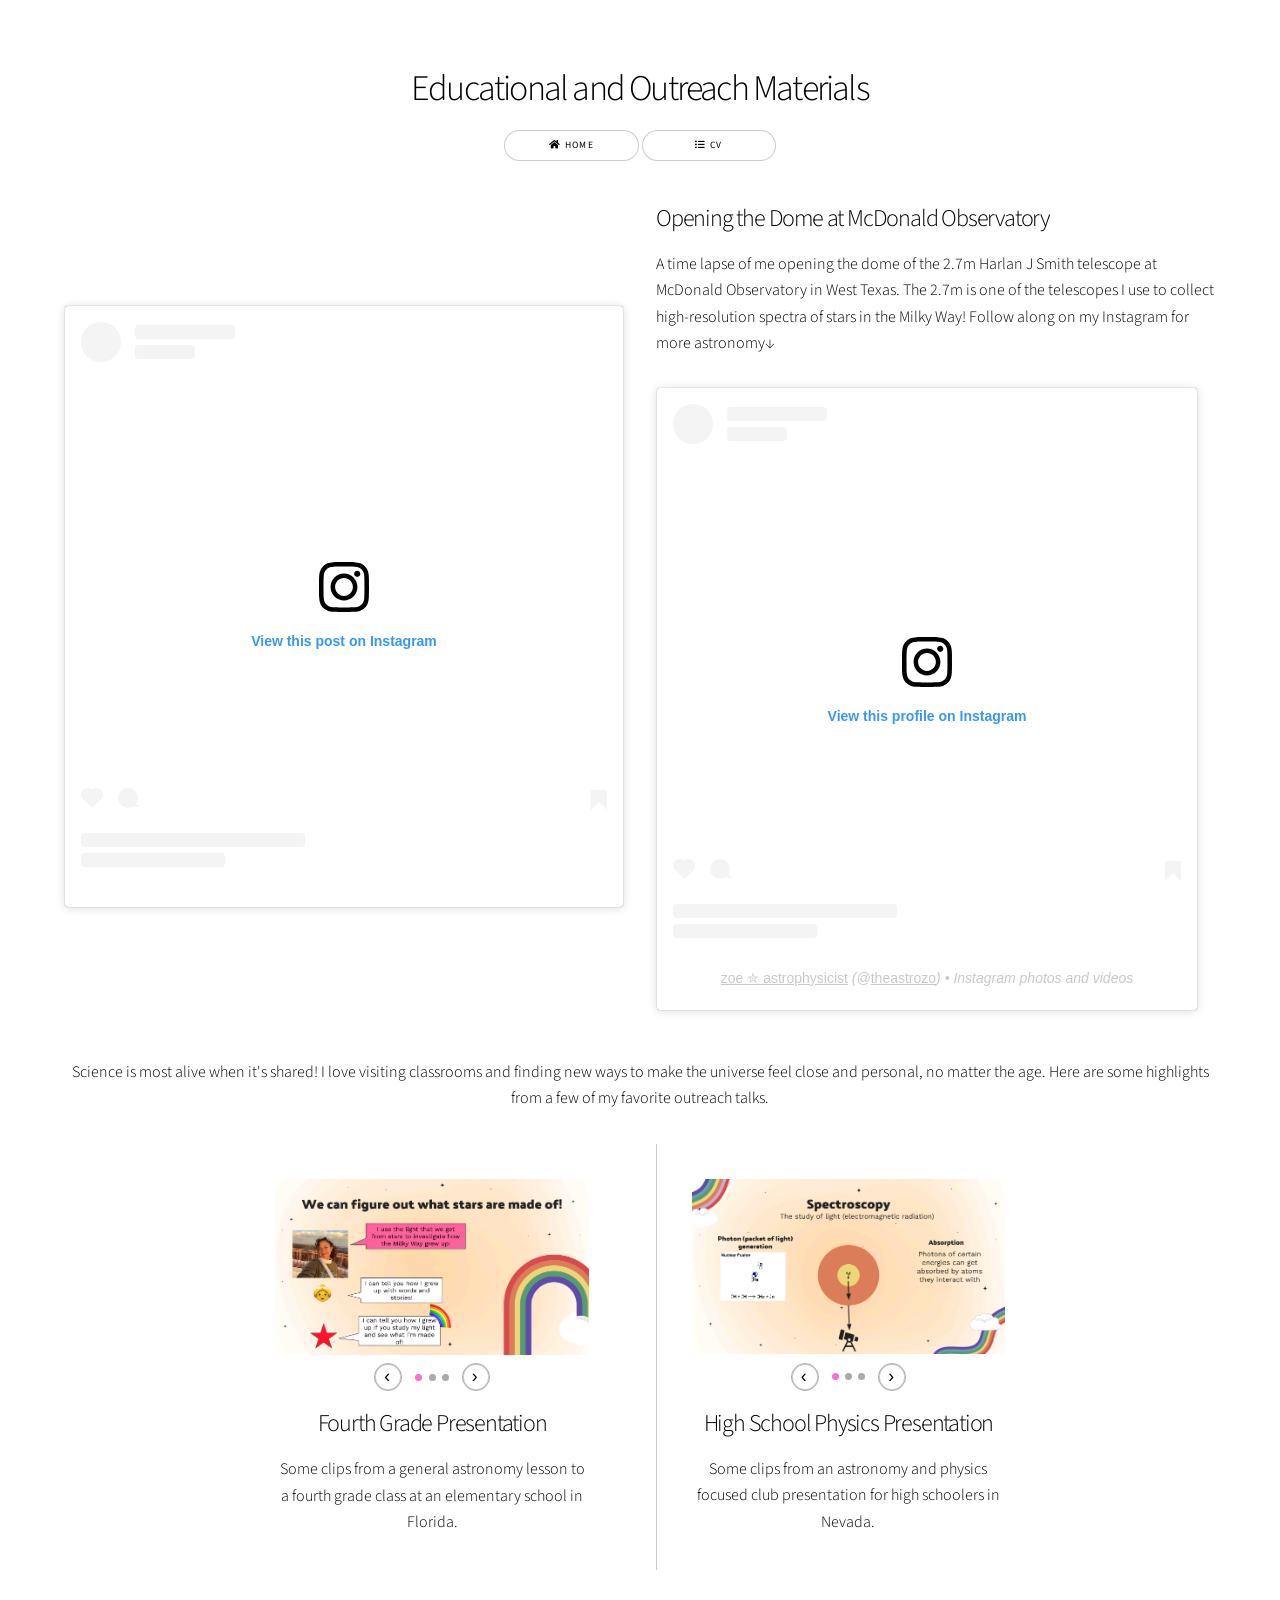
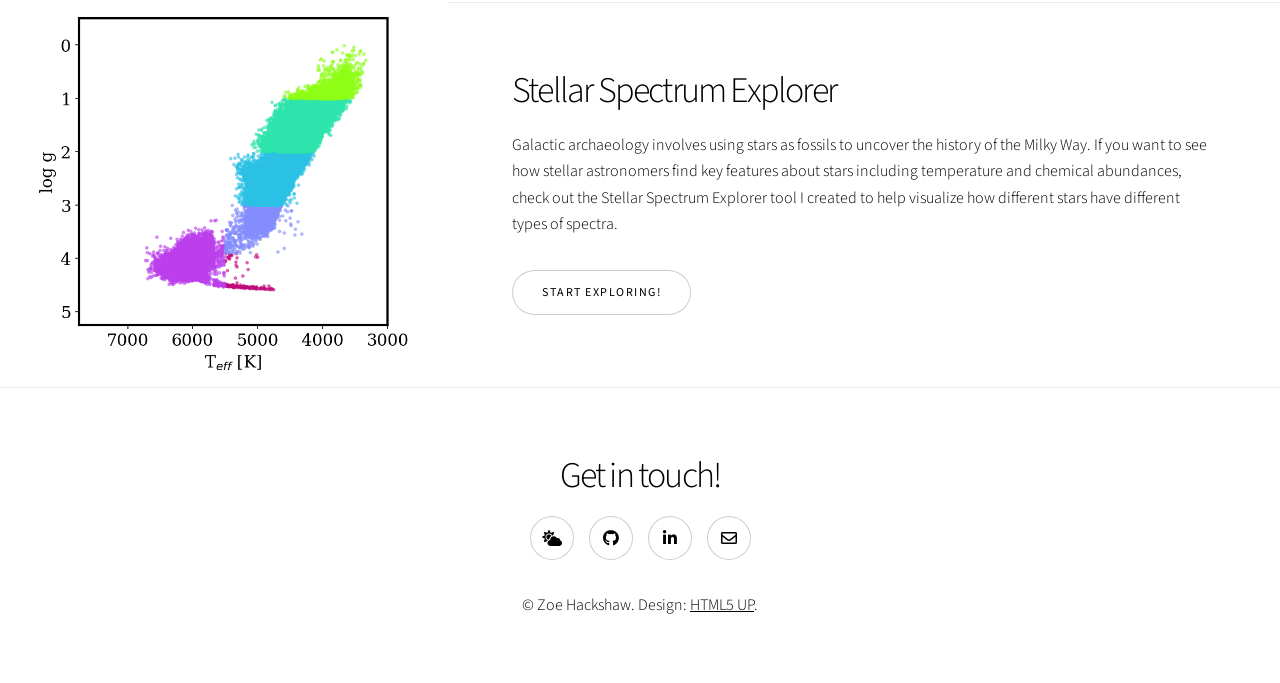
<file: education.html>
<html>
	<head>
		<title>Zoe Hackshaw</title>
		<meta charset="utf-8" />
		<meta name="viewport" content="width=device-width, initial-scale=1, user-scalable=no" />
		<link rel="icon" type="image/gif" href="images/pink_favicon.gif">
		<link rel="stylesheet" href="assets/css/main.css" />
		<noscript><link rel="stylesheet" href="assets/css/noscript.css" /></noscript>
		<style>
			a:hover { color: #FF6DCE; }
		</style>
	</head>
	<body class="is-preload">

		<!-- Wrapper -->
			<div id="wrapper" class="divided">

				<!-- One -->
				<section class="wrapper style1 align-center"> <a id="publications_page"></a>
					<div class="inner">
						<h2>Educational and Outreach Materials</h2> 
                        <ul class="actions stacked" ">
								<li>
									<a href="index.html" class="button small wide smooth-scroll-middle"><i class="fas fa-home" style="margin-right: 0.4em;"></i>Home</a>
									<a href="https://zoehackshaw.github.io/Academic_CV_Hackshaw.pdf" class="button small wide smooth-scroll-middle"><i class="fas fa-list-ul" style="margin-right: 0.4em;"></i>CV</a>
								</li>
                        </ul>

                        <div style="display: flex; gap: 2em; align-items: center; margin-bottom: 3em; text-align: left;">
                            <div style="flex: 1; position: relative; aspect-ratio: 16/9;">
                                <blockquote class="instagram-media" data-instgrm-permalink="https://www.instagram.com/reel/Ddm5TBcxW-8/?utm_source=ig_embed&utm_campaign=loading" data-instgrm-version="14" style=" background:#FFF; border:0; border-radius:3px; box-shadow:0 0 1px 0 rgba(0,0,0,0.5),0 1px 10px 0 rgba(0,0,0,0.15); margin: 1px; max-width:658px; min-width:326px; padding:0; width:99.375%; width:-webkit-calc(100% - 2px); width:calc(100% - 2px);"><div style="padding:16px;"> <a href="https://www.instagram.com/reel/Ddm5TBcxW-8/?utm_source=ig_embed&utm_campaign=loading" style=" background:#FFFFFF; line-height:0; padding:0 0; text-align:center; text-decoration:none; width:100%;" target="_blank"> <div style=" display: flex; flex-direction: row; align-items: center;"> <div style="background-color: #F4F4F4; border-radius: 50%; flex-grow: 0; height: 40px; margin-right: 14px; width: 40px;"></div> <div style="display: flex; flex-direction: column; flex-grow: 1; justify-content: center;"> <div style=" background-color: #F4F4F4; border-radius: 4px; flex-grow: 0; height: 14px; margin-bottom: 6px; width: 100px;"></div> <div style=" background-color: #F4F4F4; border-radius: 4px; flex-grow: 0; height: 14px; width: 60px;"></div></div></div><div style="padding: 19% 0;"></div> <div style="display:block; height:50px; margin:0 auto 12px; width:50px;"><svg width="50px" height="50px" viewBox="0 0 60 60" version="1.1" xmlns="https://www.w3.org/2000/svg" xmlns:xlink="https://www.w3.org/1999/xlink"><g stroke="none" stroke-width="1" fill="none" fill-rule="evenodd"><g transform="translate(-511.000000, -20.000000)" fill="#000000"><g><path d="M556.869,30.41 C554.814,30.41 553.148,32.076 553.148,34.131 C553.148,36.186 554.814,37.852 556.869,37.852 C558.924,37.852 560.59,36.186 560.59,34.131 C560.59,32.076 558.924,30.41 556.869,30.41 M541,60.657 C535.114,60.657 530.342,55.887 530.342,50 C530.342,44.114 535.114,39.342 541,39.342 C546.887,39.342 551.658,44.114 551.658,50 C551.658,55.887 546.887,60.657 541,60.657 M541,33.886 C532.1,33.886 524.886,41.1 524.886,50 C524.886,58.899 532.1,66.113 541,66.113 C549.9,66.113 557.115,58.899 557.115,50 C557.115,41.1 549.9,33.886 541,33.886 M565.378,62.101 C565.244,65.022 564.756,66.606 564.346,67.663 C563.803,69.06 563.154,70.057 562.106,71.106 C561.058,72.155 560.06,72.803 558.662,73.347 C557.607,73.757 556.021,74.244 553.102,74.378 C549.944,74.521 548.997,74.552 541,74.552 C533.003,74.552 532.056,74.521 528.898,74.378 C525.979,74.244 524.393,73.757 523.338,73.347 C521.94,72.803 520.942,72.155 519.894,71.106 C518.846,70.057 518.197,69.06 517.654,67.663 C517.244,66.606 516.755,65.022 516.623,62.101 C516.479,58.943 516.448,57.996 516.448,50 C516.448,42.003 516.479,41.056 516.623,37.899 C516.755,34.978 517.244,33.391 517.654,32.338 C518.197,30.938 518.846,29.942 519.894,28.894 C520.942,27.846 521.94,27.196 523.338,26.654 C524.393,26.244 525.979,25.756 528.898,25.623 C532.057,25.479 533.004,25.448 541,25.448 C548.997,25.448 549.943,25.479 553.102,25.623 C556.021,25.756 557.607,26.244 558.662,26.654 C560.06,27.196 561.058,27.846 562.106,28.894 C563.154,29.942 563.803,30.938 564.346,32.338 C564.756,33.391 565.244,34.978 565.378,37.899 C565.522,41.056 565.552,42.003 565.552,50 C565.552,57.996 565.522,58.943 565.378,62.101 M570.82,37.631 C570.674,34.438 570.167,32.258 569.425,30.349 C568.659,28.377 567.633,26.702 565.965,25.035 C564.297,23.368 562.623,22.342 560.652,21.575 C558.743,20.834 556.562,20.326 553.369,20.18 C550.169,20.033 549.148,20 541,20 C532.853,20 531.831,20.033 528.631,20.18 C525.438,20.326 523.257,20.834 521.349,21.575 C519.376,22.342 517.703,23.368 516.035,25.035 C514.368,26.702 513.342,28.377 512.574,30.349 C511.834,32.258 511.326,34.438 511.181,37.631 C511.035,40.831 511,41.851 511,50 C511,58.147 511.035,59.17 511.181,62.369 C511.326,65.562 511.834,67.743 512.574,69.651 C513.342,71.625 514.368,73.296 516.035,74.965 C517.703,76.634 519.376,77.658 521.349,78.425 C523.257,79.167 525.438,79.673 528.631,79.82 C531.831,79.965 532.853,80.001 541,80.001 C549.148,80.001 550.169,79.965 553.369,79.82 C556.562,79.673 558.743,79.167 560.652,78.425 C562.623,77.658 564.297,76.634 565.965,74.965 C567.633,73.296 568.659,71.625 569.425,69.651 C570.167,67.743 570.674,65.562 570.82,62.369 C570.966,59.17 571,58.147 571,50 C571,41.851 570.966,40.831 570.82,37.631"></path></g></g></g></svg></div><div style="padding-top: 8px;"> <div style=" color:#3897f0; font-family:Arial,sans-serif; font-size:14px; font-style:normal; font-weight:550; line-height:18px;">View this post on Instagram</div></div><div style="padding: 12.5% 0;"></div> <div style="display: flex; flex-direction: row; margin-bottom: 14px; align-items: center;"><div> <div style="background-color: #F4F4F4; border-radius: 50%; height: 12.5px; width: 12.5px; transform: translateX(0px) translateY(7px);"></div> <div style="background-color: #F4F4F4; height: 12.5px; transform: rotate(-45deg) translateX(3px) translateY(1px); width: 12.5px; flex-grow: 0; margin-right: 14px; margin-left: 2px;"></div> <div style="background-color: #F4F4F4; border-radius: 50%; height: 12.5px; width: 12.5px; transform: translateX(9px) translateY(-18px);"></div></div><div style="margin-left: 8px;"> <div style=" background-color: #F4F4F4; border-radius: 50%; flex-grow: 0; height: 20px; width: 20px;"></div> <div style=" width: 0; height: 0; border-top: 2px solid transparent; border-left: 6px solid #f4f4f4; border-bottom: 2px solid transparent; transform: translateX(16px) translateY(-4px) rotate(30deg)"></div></div><div style="margin-left: auto;"> <div style=" width: 0px; border-top: 8px solid #F4F4F4; border-right: 8px solid transparent; transform: translateY(16px);"></div> <div style=" background-color: #F4F4F4; flex-grow: 0; height: 12px; width: 16px; transform: translateY(-4px);"></div> <div style=" width: 0; height: 0; border-top: 8px solid #F4F4F4; border-left: 8px solid transparent; transform: translateY(-4px) translateX(8px);"></div></div></div> <div style="display: flex; flex-direction: column; flex-grow: 1; justify-content: center; margin-bottom: 24px;"> <div style=" background-color: #F4F4F4; border-radius: 4px; flex-grow: 0; height: 14px; margin-bottom: 6px; width: 224px;"></div> <div style=" background-color: #F4F4F4; border-radius: 4px; flex-grow: 0; height: 14px; width: 144px;"></div></div></a></div></blockquote>
<script async onerror="var a=document.createElement('script');a.src='https://iframely.net/files/instagram_embed.js';document.body.appendChild(a);" src="https://www.instagram.com/embed.js"></script>
                            </div>
                            <div style="flex: 1;">
                                <h3>Opening the Dome at McDonald Observatory</h3>
                                <p>A time lapse of me opening the dome of the 2.7m Harlan J Smith telescope at McDonald Observatory in West Texas. The 2.7m is one of the telescopes I use to collect high-resolution spectra of stars in the Milky Way! Follow along on my Instagram for more astronomy↓ </p>
                                <blockquote class="instagram-media" data-instgrm-permalink="https://www.instagram.com/theastrozo/?utm_source=ig_embed&amp;utm_campaign=loading" data-instgrm-version="14" style=" background:#FFF; border:0; border-radius:3px; box-shadow:0 0 1px 0 rgba(0,0,0,0.5),0 1px 10px 0 rgba(0,0,0,0.15); margin: 1px; max-width:540px; min-width:326px; padding:0; width:99.375%; width:-webkit-calc(100% - 2px); width:calc(100% - 2px);"><div style="padding:16px;"> <a href="https://www.instagram.com/theastrozo/?utm_source=ig_embed&amp;utm_campaign=loading" style=" background:#FFFFFF; line-height:0; padding:0 0; text-align:center; text-decoration:none; width:100%;" target="_blank"> <div style=" display: flex; flex-direction: row; align-items: center;"> <div style="background-color: #F4F4F4; border-radius: 50%; flex-grow: 0; height: 40px; margin-right: 14px; width: 40px;"></div> <div style="display: flex; flex-direction: column; flex-grow: 1; justify-content: center;"> <div style=" background-color: #F4F4F4; border-radius: 4px; flex-grow: 0; height: 14px; margin-bottom: 6px; width: 100px;"></div> <div style=" background-color: #F4F4F4; border-radius: 4px; flex-grow: 0; height: 14px; width: 60px;"></div></div></div><div style="padding: 19% 0;"></div> <div style="display:block; height:50px; margin:0 auto 12px; width:50px;"><svg width="50px" height="50px" viewBox="0 0 60 60" version="1.1" xmlns="https://www.w3.org/2000/svg" xmlns:xlink="https://www.w3.org/1999/xlink"><g stroke="none" stroke-width="1" fill="none" fill-rule="evenodd"><g transform="translate(-511.000000, -20.000000)" fill="#000000"><g><path d="M556.869,30.41 C554.814,30.41 553.148,32.076 553.148,34.131 C553.148,36.186 554.814,37.852 556.869,37.852 C558.924,37.852 560.59,36.186 560.59,34.131 C560.59,32.076 558.924,30.41 556.869,30.41 M541,60.657 C535.114,60.657 530.342,55.887 530.342,50 C530.342,44.114 535.114,39.342 541,39.342 C546.887,39.342 551.658,44.114 551.658,50 C551.658,55.887 546.887,60.657 541,60.657 M541,33.886 C532.1,33.886 524.886,41.1 524.886,50 C524.886,58.899 532.1,66.113 541,66.113 C549.9,66.113 557.115,58.899 557.115,50 C557.115,41.1 549.9,33.886 541,33.886 M565.378,62.101 C565.244,65.022 564.756,66.606 564.346,67.663 C563.803,69.06 563.154,70.057 562.106,71.106 C561.058,72.155 560.06,72.803 558.662,73.347 C557.607,73.757 556.021,74.244 553.102,74.378 C549.944,74.521 548.997,74.552 541,74.552 C533.003,74.552 532.056,74.521 528.898,74.378 C525.979,74.244 524.393,73.757 523.338,73.347 C521.94,72.803 520.942,72.155 519.894,71.106 C518.846,70.057 518.197,69.06 517.654,67.663 C517.244,66.606 516.755,65.022 516.623,62.101 C516.479,58.943 516.448,57.996 516.448,50 C516.448,42.003 516.479,41.056 516.623,37.899 C516.755,34.978 517.244,33.391 517.654,32.338 C518.197,30.938 518.846,29.942 519.894,28.894 C520.942,27.846 521.94,27.196 523.338,26.654 C524.393,26.244 525.979,25.756 528.898,25.623 C532.057,25.479 533.004,25.448 541,25.448 C548.997,25.448 549.943,25.479 553.102,25.623 C556.021,25.756 557.607,26.244 558.662,26.654 C560.06,27.196 561.058,27.846 562.106,28.894 C563.154,29.942 563.803,30.938 564.346,32.338 C564.756,33.391 565.244,34.978 565.378,37.899 C565.522,41.056 565.552,42.003 565.552,50 C565.552,57.996 565.522,58.943 565.378,62.101 M570.82,37.631 C570.674,34.438 570.167,32.258 569.425,30.349 C568.659,28.377 567.633,26.702 565.965,25.035 C564.297,23.368 562.623,22.342 560.652,21.575 C558.743,20.834 556.562,20.326 553.369,20.18 C550.169,20.033 549.148,20 541,20 C532.853,20 531.831,20.033 528.631,20.18 C525.438,20.326 523.257,20.834 521.349,21.575 C519.376,22.342 517.703,23.368 516.035,25.035 C514.368,26.702 513.342,28.377 512.574,30.349 C511.834,32.258 511.326,34.438 511.181,37.631 C511.035,40.831 511,41.851 511,50 C511,58.147 511.035,59.17 511.181,62.369 C511.326,65.562 511.834,67.743 512.574,69.651 C513.342,71.625 514.368,73.296 516.035,74.965 C517.703,76.634 519.376,77.658 521.349,78.425 C523.257,79.167 525.438,79.673 528.631,79.82 C531.831,79.965 532.853,80.001 541,80.001 C549.148,80.001 550.169,79.965 553.369,79.82 C556.562,79.673 558.743,79.167 560.652,78.425 C562.623,77.658 564.297,76.634 565.965,74.965 C567.633,73.296 568.659,71.625 569.425,69.651 C570.167,67.743 570.674,65.562 570.82,62.369 C570.966,59.17 571,58.147 571,50 C571,41.851 570.966,40.831 570.82,37.631"></path></g></g></g></svg></div><div style="padding-top: 8px;"> <div style=" color:#3897f0; font-family:Arial,sans-serif; font-size:14px; font-style:normal; font-weight:550; line-height:18px;">View this profile on Instagram</div></div><div style="padding: 12.5% 0;"></div> <div style="display: flex; flex-direction: row; margin-bottom: 14px; align-items: center;"><div> <div style="background-color: #F4F4F4; border-radius: 50%; height: 12.5px; width: 12.5px; transform: translateX(0px) translateY(7px);"></div> <div style="background-color: #F4F4F4; height: 12.5px; transform: rotate(-45deg) translateX(3px) translateY(1px); width: 12.5px; flex-grow: 0; margin-right: 14px; margin-left: 2px;"></div> <div style="background-color: #F4F4F4; border-radius: 50%; height: 12.5px; width: 12.5px; transform: translateX(9px) translateY(-18px);"></div></div><div style="margin-left: 8px;"> <div style=" background-color: #F4F4F4; border-radius: 50%; flex-grow: 0; height: 20px; width: 20px;"></div> <div style=" width: 0; height: 0; border-top: 2px solid transparent; border-left: 6px solid #f4f4f4; border-bottom: 2px solid transparent; transform: translateX(16px) translateY(-4px) rotate(30deg)"></div></div><div style="margin-left: auto;"> <div style=" width: 0px; border-top: 8px solid #F4F4F4; border-right: 8px solid transparent; transform: translateY(16px);"></div> <div style=" background-color: #F4F4F4; flex-grow: 0; height: 12px; width: 16px; transform: translateY(-4px);"></div> <div style=" width: 0; height: 0; border-top: 8px solid #F4F4F4; border-left: 8px solid transparent; transform: translateY(-4px) translateX(8px);"></div></div></div> <div style="display: flex; flex-direction: column; flex-grow: 1; justify-content: center; margin-bottom: 24px;"> <div style=" background-color: #F4F4F4; border-radius: 4px; flex-grow: 0; height: 14px; margin-bottom: 6px; width: 224px;"></div> <div style=" background-color: #F4F4F4; border-radius: 4px; flex-grow: 0; height: 14px; width: 144px;"></div></div></a><p style=" color:#c9c8cd; font-family:Arial,sans-serif; font-size:14px; line-height:17px; margin-bottom:0; margin-top:8px; overflow:hidden; padding:8px 0 7px; text-align:center; text-overflow:ellipsis; white-space:nowrap;"><a href="https://www.instagram.com/theastrozo/?utm_source=ig_embed&amp;utm_campaign=loading" style=" color:#c9c8cd; font-family:Arial,sans-serif; font-size:14px; font-style:normal; font-weight:normal; line-height:17px;" target="_blank">zoe ✮ astrophysicist</a> (@<a href="https://www.instagram.com/theastrozo/?utm_source=ig_embed&amp;utm_campaign=loading" style=" color:#c9c8cd; font-family:Arial,sans-serif; font-size:14px; font-style:normal; font-weight:normal; line-height:17px;" target="_blank">theastrozo</a>) • Instagram photos and videos</p></div></blockquote>
<script async src="//www.instagram.com/embed.js"></script>
                            </div>
                        </div>
						<p>Science is most alive when it's shared! I love visiting classrooms and finding new ways to make the universe feel close and personal, no matter the age. Here are some highlights from a few of my favorite outreach talks.</p>
                        
<!-- <div id="ft-insta-app"></div><script type="module">import App from "https://cdn.fouita.com/public/instagram-feed.js?11";new App({target: document.getElementById("ft-insta-app"),props:{"settings":{"layout":"carousel","source":"insta","selected":"uname","header":true,"autoplay":true,"zigzag":false,"cols":4,"cardHeight":300,"gap":0,"direction":"down","height":700,"bgColor":"","txtColor":""}}});</script><div id="ft-insta-brd"><a href="https://fouita.com/website-widgets/instagram-feed" target="_blank">Embed Instagram Feed</a><a href="https://fouita.com" target="_blank">with Fouita</a></div> -->
						<div class="items style1 medium onscroll-fade-in" style="grid-template-columns: repeat(2, 1fr); max-width: 3600px; margin: 0 auto; gap: 2em;">

                            <!-- Deck 1 -->
                            <section>
                                <div class="slideshow" id="deck1">
                                <div class="slides">
                                    <img src="images/4thgrade_growup.png" class="slide active" alt="A slide explaining that humans can figure out how older generations grew up with words and stories, but to figure out how stars grew up we need to use their light." />
                                    <img src="images/4thgrade_makeup.png" class="slide" alt="A slide explaining that the elements that were created in stars make-up our bodies and planet." />
                                    <img src="images/4thgrade_minecraft.png" class="slide" alt="A slide using minecraft to explain the hierarchical formation of the galaxy." />
                                </div>
                                <div class="slide-controls">
                                    <button class="prev" onclick="changeSlide('deck1', -1)">&#8249;</button>
                                    <div class="dots">
                                    <span class="dot active"></span>
                                    <span class="dot"></span>
                                    <span class="dot"></span>
                                    </div>
                                    <button class="next" onclick="changeSlide('deck1', 1)">&#8250;</button>
                                </div>
                                </div>
                                <h3>Fourth Grade Presentation</h3>
                                <p>Some clips from a general astronomy lesson to a fourth grade class at an elementary school in Florida.</p>
                            </section>

                            <!-- Deck 2 -->
                            <section>
                                <div class="slideshow" id="deck2">
                                <div class="slides">
                                    <img src="images/highschool_spectroscopy.png" class="slide active" alt="A slide explaining how photons moving along our line of sight can tell us the make-up of stars." />
                                    <img src="images/highschool_metallicity.png" class="slide" alt="A slide explaining how metallicity increases with generations of stars." />
                                    <img src="images/highschool_bh3.png" class="slide" alt="A slide showing the system Gaia BH3 and highlighting why it's interesting. " />
                                </div>
                                <div class="slide-controls">
                                    <button class="prev" onclick="changeSlide('deck2', -1)">&#8249;</button>
                                    <div class="dots">
                                    <span class="dot active"></span>
                                    <span class="dot"></span>
                                    <span class="dot"></span>
                                    </div>
                                    <button class="next" onclick="changeSlide('deck2', 1)">&#8250;</button>
                                </div>
                                </div>
                                <h3>High School Physics Presentation</h3>
                                <p>Some clips from an astronomy and physics focused club presentation for high schoolers in Nevada.</p>
                            </section>

                            <!-- Deck 3 -->
                            <!-- <section>
                                <div class="slideshow" id="deck3">
                                <div class="slides">
                                    <img src="images/deck3_slide1.jpg" class="slide active" alt="Slide 1" />
                                    <img src="images/deck3_slide2.jpg" class="slide" alt="Slide 2" />
                                    <img src="images/deck3_slide3.jpg" class="slide" alt="Slide 3" />
                                </div>
                                <div class="slide-controls">
                                    <button class="prev" onclick="changeSlide('deck3', -1)">&#8249;</button>
                                    <div class="dots">
                                    <span class="dot active"></span>
                                    <span class="dot"></span>
                                    <span class="dot"></span>
                                    </div>
                                    <button class="next" onclick="changeSlide('deck3', 1)">&#8250;</button>
                                </div>
                                </div>
                                <h3>Talk Title Three</h3>
                                <p>Description of this talk and the audience it was given to.</p>
                            </section> -->

                         </div>
                         <style>
                            .inner {
                                max-width: 100% !important;
                                width: 100% !important;
                                }
                            .slideshow {
                                position: relative;
                                width: 100%;
                                aspect-ratio: 16 / 9;
                                margin-bottom: 1em;
                                }
                            .slides { width: 100%; height: 100%; }
                            .slide {
                                display: none;
                                width: 100%;
                                height: 100%;
                                object-fit: contain;
                                border-radius: 4px;
                                }
                            .slide.active { display: block; }
                            .slide-controls {
                                display: flex;
                                align-items: center;
                                justify-content: center;
                                gap: 0.8em;
                                margin-top: 0.5em;
                            }
                            .slide-controls button {
                                background: none;
                                border: 1px solid #aaa;
                                border-radius: 50%;
                                width: 28px;
                                height: 28px;
                                font-size: 1.1em;
                                line-height: 1;
                                cursor: pointer;
                                color: #aaa;
                                padding: 0;
                                transition: border-color 0.2s, color 0.2s;
                            }
                            .slide-controls button:hover { border-color: #FF6DCE; color: #FF6DCE; }
                            .dots { display: flex; gap: 0.4em; }
                            .dot {
                                width: 7px; height: 7px;
                                border-radius: 50%;
                                background: #aaa;
                                cursor: pointer;
                                transition: background 0.2s;
                            }
                            .dot.active { background: #FF6DCE; }
                        </style>

					</div>
				</section>
                <section class="spotlight style1 orient-right content-align-left image-position-center onscroll-image-fade-in"> <a id="aboutme"></a>
                    <div class="content">
                        <h2>Stellar Spectrum Explorer</h2>
                        <p> Galactic archaeology involves using stars as fossils to uncover the history of the Milky Way. If you want to see how stellar astronomers find key features about stars including temperature and chemical abundances, check out the Stellar Spectrum Explorer tool I created to help visualize how different stars have different types of spectra.</p>
                        <ul class="actions stacked">
								<li><a href="kiel_explorer_rvs.html" class="button">Start Exploring!</a></li>
                        </ul>
                    </div>
                    <div class="image">
                        <img src="images/kiel_diagram.png" alt="" />
                    </div>
                </section>
                <!-- <section class="spotlight style1 orient-right content-align-left image-position-center onscroll-image-fade-in"> <a id="aboutme"></a>
                    <h2>Follow me on Instagram!</h2>
                    <div class="content">
                        <blockquote class="instagram-media" data-instgrm-permalink="https://www.instagram.com/theastrozo/?utm_source=ig_embed&amp;utm_campaign=loading" data-instgrm-version="14" style=" background:#FFF; border:0; border-radius:3px; box-shadow:0 0 1px 0 rgba(0,0,0,0.5),0 1px 10px 0 rgba(0,0,0,0.15); margin: 1px; max-width:540px; min-width:326px; padding:0; width:99.375%; width:-webkit-calc(100% - 2px); width:calc(100% - 2px);"><div style="padding:16px;"> <a href="https://www.instagram.com/theastrozo/?utm_source=ig_embed&amp;utm_campaign=loading" style=" background:#FFFFFF; line-height:0; padding:0 0; text-align:center; text-decoration:none; width:100%;" target="_blank"> <div style=" display: flex; flex-direction: row; align-items: center;"> <div style="background-color: #F4F4F4; border-radius: 50%; flex-grow: 0; height: 40px; margin-right: 14px; width: 40px;"></div> <div style="display: flex; flex-direction: column; flex-grow: 1; justify-content: center;"> <div style=" background-color: #F4F4F4; border-radius: 4px; flex-grow: 0; height: 14px; margin-bottom: 6px; width: 100px;"></div> <div style=" background-color: #F4F4F4; border-radius: 4px; flex-grow: 0; height: 14px; width: 60px;"></div></div></div><div style="padding: 19% 0;"></div> <div style="display:block; height:50px; margin:0 auto 12px; width:50px;"><svg width="50px" height="50px" viewBox="0 0 60 60" version="1.1" xmlns="https://www.w3.org/2000/svg" xmlns:xlink="https://www.w3.org/1999/xlink"><g stroke="none" stroke-width="1" fill="none" fill-rule="evenodd"><g transform="translate(-511.000000, -20.000000)" fill="#000000"><g><path d="M556.869,30.41 C554.814,30.41 553.148,32.076 553.148,34.131 C553.148,36.186 554.814,37.852 556.869,37.852 C558.924,37.852 560.59,36.186 560.59,34.131 C560.59,32.076 558.924,30.41 556.869,30.41 M541,60.657 C535.114,60.657 530.342,55.887 530.342,50 C530.342,44.114 535.114,39.342 541,39.342 C546.887,39.342 551.658,44.114 551.658,50 C551.658,55.887 546.887,60.657 541,60.657 M541,33.886 C532.1,33.886 524.886,41.1 524.886,50 C524.886,58.899 532.1,66.113 541,66.113 C549.9,66.113 557.115,58.899 557.115,50 C557.115,41.1 549.9,33.886 541,33.886 M565.378,62.101 C565.244,65.022 564.756,66.606 564.346,67.663 C563.803,69.06 563.154,70.057 562.106,71.106 C561.058,72.155 560.06,72.803 558.662,73.347 C557.607,73.757 556.021,74.244 553.102,74.378 C549.944,74.521 548.997,74.552 541,74.552 C533.003,74.552 532.056,74.521 528.898,74.378 C525.979,74.244 524.393,73.757 523.338,73.347 C521.94,72.803 520.942,72.155 519.894,71.106 C518.846,70.057 518.197,69.06 517.654,67.663 C517.244,66.606 516.755,65.022 516.623,62.101 C516.479,58.943 516.448,57.996 516.448,50 C516.448,42.003 516.479,41.056 516.623,37.899 C516.755,34.978 517.244,33.391 517.654,32.338 C518.197,30.938 518.846,29.942 519.894,28.894 C520.942,27.846 521.94,27.196 523.338,26.654 C524.393,26.244 525.979,25.756 528.898,25.623 C532.057,25.479 533.004,25.448 541,25.448 C548.997,25.448 549.943,25.479 553.102,25.623 C556.021,25.756 557.607,26.244 558.662,26.654 C560.06,27.196 561.058,27.846 562.106,28.894 C563.154,29.942 563.803,30.938 564.346,32.338 C564.756,33.391 565.244,34.978 565.378,37.899 C565.522,41.056 565.552,42.003 565.552,50 C565.552,57.996 565.522,58.943 565.378,62.101 M570.82,37.631 C570.674,34.438 570.167,32.258 569.425,30.349 C568.659,28.377 567.633,26.702 565.965,25.035 C564.297,23.368 562.623,22.342 560.652,21.575 C558.743,20.834 556.562,20.326 553.369,20.18 C550.169,20.033 549.148,20 541,20 C532.853,20 531.831,20.033 528.631,20.18 C525.438,20.326 523.257,20.834 521.349,21.575 C519.376,22.342 517.703,23.368 516.035,25.035 C514.368,26.702 513.342,28.377 512.574,30.349 C511.834,32.258 511.326,34.438 511.181,37.631 C511.035,40.831 511,41.851 511,50 C511,58.147 511.035,59.17 511.181,62.369 C511.326,65.562 511.834,67.743 512.574,69.651 C513.342,71.625 514.368,73.296 516.035,74.965 C517.703,76.634 519.376,77.658 521.349,78.425 C523.257,79.167 525.438,79.673 528.631,79.82 C531.831,79.965 532.853,80.001 541,80.001 C549.148,80.001 550.169,79.965 553.369,79.82 C556.562,79.673 558.743,79.167 560.652,78.425 C562.623,77.658 564.297,76.634 565.965,74.965 C567.633,73.296 568.659,71.625 569.425,69.651 C570.167,67.743 570.674,65.562 570.82,62.369 C570.966,59.17 571,58.147 571,50 C571,41.851 570.966,40.831 570.82,37.631"></path></g></g></g></svg></div><div style="padding-top: 8px;"> <div style=" color:#3897f0; font-family:Arial,sans-serif; font-size:14px; font-style:normal; font-weight:550; line-height:18px;">View this profile on Instagram</div></div><div style="padding: 12.5% 0;"></div> <div style="display: flex; flex-direction: row; margin-bottom: 14px; align-items: center;"><div> <div style="background-color: #F4F4F4; border-radius: 50%; height: 12.5px; width: 12.5px; transform: translateX(0px) translateY(7px);"></div> <div style="background-color: #F4F4F4; height: 12.5px; transform: rotate(-45deg) translateX(3px) translateY(1px); width: 12.5px; flex-grow: 0; margin-right: 14px; margin-left: 2px;"></div> <div style="background-color: #F4F4F4; border-radius: 50%; height: 12.5px; width: 12.5px; transform: translateX(9px) translateY(-18px);"></div></div><div style="margin-left: 8px;"> <div style=" background-color: #F4F4F4; border-radius: 50%; flex-grow: 0; height: 20px; width: 20px;"></div> <div style=" width: 0; height: 0; border-top: 2px solid transparent; border-left: 6px solid #f4f4f4; border-bottom: 2px solid transparent; transform: translateX(16px) translateY(-4px) rotate(30deg)"></div></div><div style="margin-left: auto;"> <div style=" width: 0px; border-top: 8px solid #F4F4F4; border-right: 8px solid transparent; transform: translateY(16px);"></div> <div style=" background-color: #F4F4F4; flex-grow: 0; height: 12px; width: 16px; transform: translateY(-4px);"></div> <div style=" width: 0; height: 0; border-top: 8px solid #F4F4F4; border-left: 8px solid transparent; transform: translateY(-4px) translateX(8px);"></div></div></div> <div style="display: flex; flex-direction: column; flex-grow: 1; justify-content: center; margin-bottom: 24px;"> <div style=" background-color: #F4F4F4; border-radius: 4px; flex-grow: 0; height: 14px; margin-bottom: 6px; width: 224px;"></div> <div style=" background-color: #F4F4F4; border-radius: 4px; flex-grow: 0; height: 14px; width: 144px;"></div></div></a><p style=" color:#c9c8cd; font-family:Arial,sans-serif; font-size:14px; line-height:17px; margin-bottom:0; margin-top:8px; overflow:hidden; padding:8px 0 7px; text-align:center; text-overflow:ellipsis; white-space:nowrap;"><a href="https://www.instagram.com/theastrozo/?utm_source=ig_embed&amp;utm_campaign=loading" style=" color:#c9c8cd; font-family:Arial,sans-serif; font-size:14px; font-style:normal; font-weight:normal; line-height:17px;" target="_blank">zoe ✮ astrophysicist</a> (@<a href="https://www.instagram.com/theastrozo/?utm_source=ig_embed&amp;utm_campaign=loading" style=" color:#c9c8cd; font-family:Arial,sans-serif; font-size:14px; font-style:normal; font-weight:normal; line-height:17px;" target="_blank">theastrozo</a>) • Instagram photos and videos</p></div></blockquote>
<script async src="//www.instagram.com/embed.js"></script>
                    </div>
                </section> -->

                <footer class="wrapper style1 align-center">
                <div class="inner">
                    <h2>Get in touch!</h2>
                    <ul class="icons">
                        <li><a href="https://bsky.app/profile/theastrozo.bsky.social" class="icon solid style2 fa-cloud-sun" style="color: inherit;"><span class="label">BlueSky</span></a></li>
                        <li><a href="https://github.com/zoehackshaw" class="icon brands style2 fa-github"><span class="label">GitHub</span></a></li>
                        <li><a href="https://www.linkedin.com/in/zoehackshaw/" class="icon brands style2 fa-linkedin-in"><span class="label">LinkedIn</span></a></li>
                        <li><a href="mailto:zoehackshaw@utexas.edu" class="icon style2 fa-envelope"><span class="label">Email</span></a></li>
                    </ul>
                    <p>&copy; Zoe Hackshaw. Design: <a href="https://html5up.net">HTML5 UP</a>.</p>
                </div>
            </footer>
			</div>

		<!-- Scripts -->
			<script src="assets/js/jquery.min.js"></script>
			<script src="assets/js/jquery.scrollex.min.js"></script>
			<script src="assets/js/jquery.scrolly.min.js"></script>
			<script src="assets/js/browser.min.js"></script>
			<script src="assets/js/breakpoints.min.js"></script>
			<script src="assets/js/util.js"></script>
			<script src="assets/js/main.js"></script>
            <script>
                function changeSlide(deckId, dir) {
                    const deck = document.getElementById(deckId);
                    const slides = deck.querySelectorAll('.slide');
                    const dots = deck.querySelectorAll('.dot');
                    let current = [...slides].findIndex(s => s.classList.contains('active'));

                    slides[current].classList.remove('active');
                    dots[current].classList.remove('active');

                    current = (current + dir + slides.length) % slides.length;

                    slides[current].classList.add('active');
                    dots[current].classList.add('active');
                }

                // Make dots clickable too
                document.querySelectorAll('.dot').forEach((dot, i) => {
                    dot.addEventListener('click', () => {
                    const deck = dot.closest('.slideshow');
                    const slides = deck.querySelectorAll('.slide');
                    const dots = deck.querySelectorAll('.dot');
                    slides.forEach(s => s.classList.remove('active'));
                    dots.forEach(d => d.classList.remove('active'));
                    slides[i].classList.add('active');
                    dots[i].classList.add('active');
                    });
                });
            </script>

	</body>
</html>
</file>
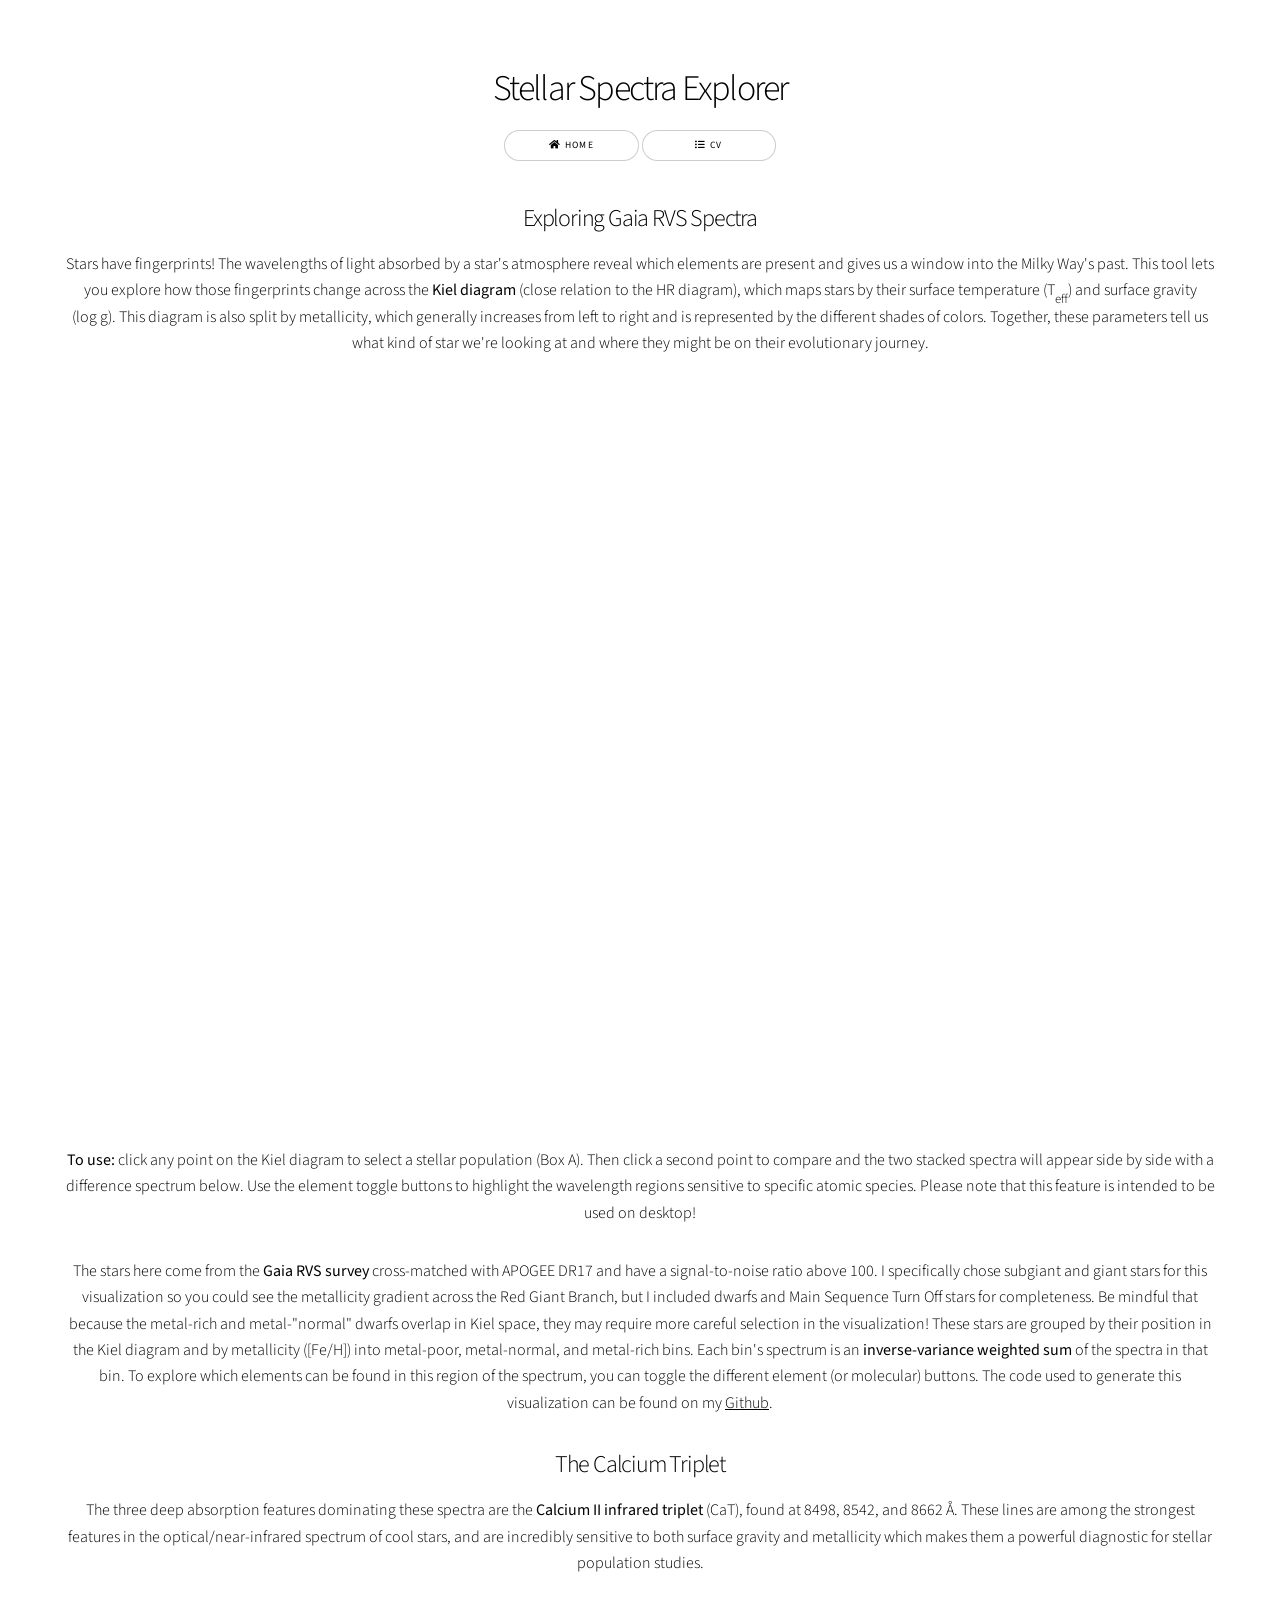
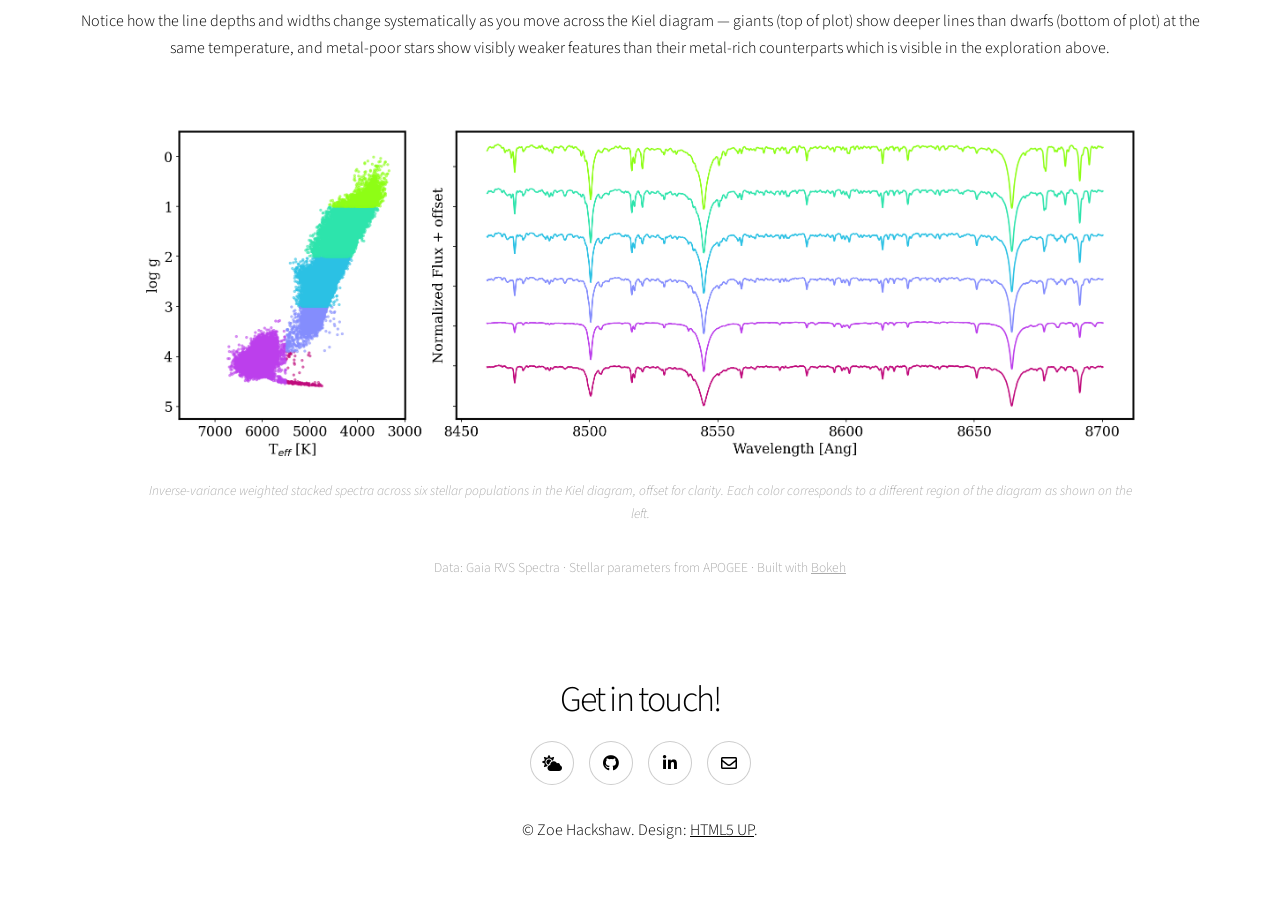
<file: kiel_explorer_rvs.html>
<!DOCTYPE HTML>
<!--
    Story by HTML5 UP
    html5up.net | @ajlkn
    Free for personal and commercial use under the CCA 3.0 license (html5up.net/license)
-->
<html>
    <head>
        <title>Zoe Hackshaw</title>
        <meta charset="utf-8" />
        <meta name="viewport" content="width=device-width, initial-scale=1, user-scalable=no" />
        <link rel="icon" type="image/gif" href="images/pink_favicon.gif">
        <link rel="stylesheet" href="assets/css/main.css" />
        <noscript><link rel="stylesheet" href="assets/css/noscript.css" /></noscript>
        <style>
            a:hover { color: #FF6DCE; }
            .inner {
                max-width: 100% !important;
                width: 100% !important;
            }
            .bokeh-container {
                width: 100%;
                overflow-x: auto;
                margin: 2em 0;
            }
            /* Match the blurb text width to feel intentional */
            .blurb {
                max-width: 860px;
                margin: 0 auto 2em auto;
                text-align: left;
            }
            .blurb h3 {
                margin-bottom: 0.4em;
            }
        </style>
    </head>
    <body class="is-preload">

        <div id="wrapper" class="divided">

            <!-- Header -->
            <section class="wrapper style1 align-center">
                <div class="inner">
                    <h2>Stellar Spectra Explorer</h2>
                    <ul class="actions stacked">
                        <li>
                            <a href="index.html" class="button small wide smooth-scroll-middle"><i class="fas fa-home" style="margin-right: 0.4em;"></i>Home</a>
                            <a href="https://zoehackshaw.github.io/Academic_CV_Hackshaw.pdf" class="button small wide smooth-scroll-middle"><i class="fas fa-list-ul" style="margin-right: 0.4em;"></i>CV</a>
                        </li>
                    </ul>

                    <!-- Bokeh plot injected here -->
                    <div class="bokeh-container">
                        <h3>Exploring Gaia RVS Spectra</h3>
                        <p>
                            Stars have fingerprints! The wavelengths of light absorbed by a star's atmosphere reveal which elements are present and gives us a window into the Milky Way's past. This tool lets you explore how those fingerprints change across the <b>Kiel diagram</b> (close relation to the HR diagram), which maps stars by their surface temperature (T<sub>eff</sub>) and surface gravity (log&nbsp;g). This diagram is also split by metallicity, which generally increases from left to right and is represented by the different shades of colors. Together, these parameters tell us what kind of star we're looking at and where they might be on their evolutionary journey.
                        </p>
                        <iframe 
                            src="kiel_explorer.html"
                            width="100%"
                            height="750px"
                            frameborder="0"
                            scrolling="no"
                            style="border-radius: 4px;">
                        </iframe>
                        <p>
                            <b>To use:</b> click any point on the Kiel diagram to select a stellar population (Box A). Then click a second point to compare and the two stacked spectra will appear side by side with a difference spectrum below. Use the element toggle buttons to highlight the wavelength regions sensitive to specific atomic species. Please note that this feature is intended to be used on desktop!
                        </p>
                        <p>
                            The stars here come from the <b>Gaia RVS survey</b> cross-matched with APOGEE DR17 and have a signal-to-noise ratio above 100. I specifically chose subgiant and giant stars for this visualization so you could see the metallicity gradient across the Red Giant Branch, but I included dwarfs and Main Sequence Turn Off stars for completeness. Be mindful that because the metal-rich and metal-"normal" dwarfs overlap in Kiel space, they may require more careful selection in the visualization! These stars are grouped by their position in the Kiel diagram and by metallicity ([Fe/H]) into metal-poor, metal-normal, and metal-rich bins. Each bin's spectrum is an <b>inverse-variance weighted sum</b> of the spectra in that bin. To explore which elements can be found in this region of the spectrum, you can toggle the different element (or molecular) buttons. The code used to generate this visualization can be found on my <a href="https://github.com/zoehackshaw/kiel_explorer/tree/main">Github</a>.
                        </p>
                        <h3>The Calcium Triplet</h3>
                        <p>
                            The three deep absorption features dominating these spectra are the <b>Calcium II infrared triplet</b> (CaT), found at 8498, 8542, and 8662 Å. These lines are among the strongest features in the optical/near-infrared spectrum of cool stars, and are incredibly sensitive to both surface gravity and metallicity which makes them a powerful diagnostic for stellar population studies.
                        </p>
                        <p>
                            Notice how the line depths and widths change systematically as you move across the Kiel diagram — giants (top of plot) show deeper lines than dwarfs (bottom of plot) at the same temperature, and metal-poor stars show visibly weaker features than their metal-rich counterparts which is visible in the exploration above.
                        </p>
                    </div>
                    <div style="max-width: 1000px; margin: 0 auto;">
                        <img src="images/calcium_triplet.png" alt="Stacked spectra showing the Calcium II infrared triplet across stellar populations" style="width: 100%; height: auto; border-radius: 4px;" />
                        <p style="font-size: 0.85em; color: #aaa; margin-top: 0.6em; font-style: italic;">
                            Inverse-variance weighted stacked spectra across six stellar populations in the Kiel diagram, offset for clarity. Each color corresponds to a different region of the diagram as shown on the left.
                        </p>

                    </div>
                    <p style="font-size:0.85em; color:#aaa; max-width:860px; margin: 0 auto;">
                        Data: Gaia RVS Spectra &middot; Stellar parameters from APOGEE &middot; Built with <a href="https://bokeh.org" style="color:#aaa;">Bokeh</a>
                    </p>
                    </div>

                </div>

            </section>

            <!-- Footer -->
            <footer class="wrapper style1 align-center">
                <div class="inner">
                    <h2>Get in touch!</h2>
                    <ul class="icons">
                        <li><a href="https://bsky.app/profile/theastrozo.bsky.social" class="icon solid style2 fa-cloud-sun" style="color: inherit;"><span class="label">BlueSky</span></a></li>
                        <li><a href="https://github.com/zoehackshaw" class="icon brands style2 fa-github"><span class="label">GitHub</span></a></li>
                        <li><a href="https://www.linkedin.com/in/zoehackshaw/" class="icon brands style2 fa-linkedin-in"><span class="label">LinkedIn</span></a></li>
                        <li><a href="mailto:zoehackshaw@utexas.edu" class="icon style2 fa-envelope"><span class="label">Email</span></a></li>
                    </ul>
                    <p>&copy; Zoe Hackshaw. Design: <a href="https://html5up.net">HTML5 UP</a>.</p>
                </div>
            </footer>

        </div>

        <!-- Scripts -->
        <script src="assets/js/jquery.min.js"></script>
        <script src="assets/js/jquery.scrollex.min.js"></script>
        <script src="assets/js/jquery.scrolly.min.js"></script>
        <script src="assets/js/browser.min.js"></script>
        <script src="assets/js/breakpoints.min.js"></script>
        <script src="assets/js/util.js"></script>
        <script src="assets/js/main.js"></script>

        <!-- PASTE BOKEH SCRIPT TAG HERE -->
        <!-- Replace this comment with the <script> output of components(layout) -->

    </body>
</html>
</file>
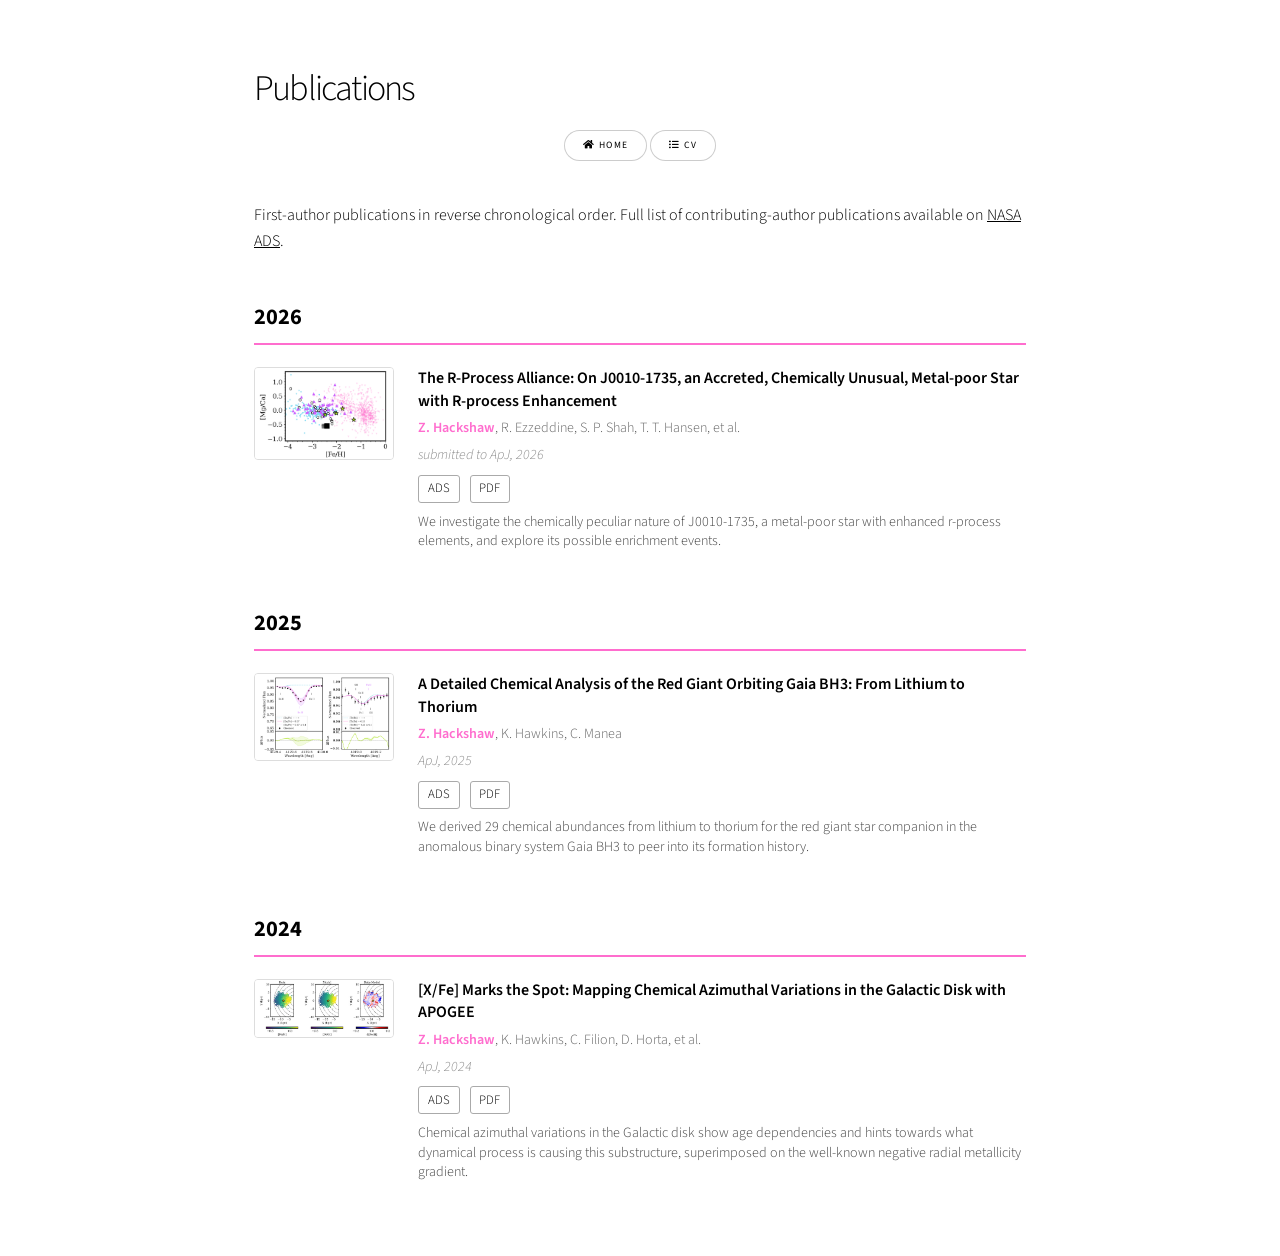
<file: publications.html>
<!DOCTYPE html>
<html lang="en">
<head>
  <meta charset="utf-8" />
  <meta name="viewport" content="width=device-width, initial-scale=1, user-scalable=no" />
  <title>Publications | Zoe Hackshaw</title>
  <link rel="icon" type="image/gif" href="images/pink_favicon.gif">
  <link rel="stylesheet" href="assets/css/main.css" />
  <noscript><link rel="stylesheet" href="assets/css/noscript.css" /></noscript>

  <style>
    a:hover { color: #FF6DCE; }

    /* body { font-family: sans-serif; } */
    .inner {
      max-width: 900px !important;
      width: 90% !important;
      text-align: left;
      margin: 3em auto; /* bigger top margin */
    }

    .pub-year {
      font-size: 1.4em;
      font-weight: 700;
      border-bottom: 2px solid #FF6DCE;
      padding-bottom: 0.3em;
      margin: 2em 0 1em 0;
      color: inherit;
    }

    .pub-entry {
      display: flex;
      gap: 1.5em;
      margin-bottom: 2em;
      align-items: flex-start;
    }

    .pub-thumb {
      flex: 0 0 140px;
      width: 140px;
    }

    .pub-thumb img {
      width: 100%;
      height: auto;
      border-radius: 4px;
      border: 1px solid #ddd;
    }

    .pub-thumb-placeholder {
      width: 100%;
      aspect-ratio: 4 / 3;
      background: #f0f0f0;
      border-radius: 4px;
      border: 1px dashed #ccc;
    }

    .pub-details {
      flex: 1;
    }

    .pub-title {
      font-size: 1em;
      font-weight: 600;
      margin: 0 0 0.3em 0;
      line-height: 1.4;
    }

    .pub-authors {
      font-size: 0.88em;
      color: #666;
      margin: 0 0 0.3em 0;
    }

    .pub-authors strong {
      color: #FF6DCE;
      font-weight: 600;
    }

    .pub-journal {
      font-size: 0.88em;
      font-style: italic;
      color: #888;
      margin: 0 0 0.5em 0;
    }

    .pub-links {
      display: flex;
      gap: 0.6em;
      flex-wrap: wrap;
      margin-bottom: 0.6em;
    }

    .pub-links a {
      font-size: 0.8em;
      padding: 0.2em 0.7em;
      border: 1px solid #aaa;
      border-radius: 3px;
      text-decoration: none;
      color: inherit;
      transition: border-color 0.2s, color 0.2s;
    }

    .pub-links a:hover {
      border-color: #FF6DCE;
      color: #FF6DCE;
    }

    .pub-summary {
      font-size: 0.88em;
      color: #444;
      margin: 0.3em 0 0.6em;
      line-height: 1.4;
    }

    @media (max-width: 600px) {
      .pub-entry { flex-direction: column; }
      .pub-thumb { width: 100%; flex: unset; }
    }
  </style>
</head>

<body class="is-preload">

  <div id="wrapper" class="divided">

    <section class="wrapper style1 align-center">
      <div class="inner">

        <h2>Publications</h2>
        <ul class="actions" style="justify-content: center;">
          <li>
							<a href="index.html" class="button small smooth-scroll-middle"><i class="fas fa-home" style="margin-right: 0.4em;"></i>Home</a>
							<a href="https://zoehackshaw.github.io/Academic_CV_Hackshaw.pdf" class="button small smooth-scroll-middle"><i class="fas fa-list-ul" style="margin-right: 0.4em;"></i>CV</a>
						</li>
        </ul>
        <p>First-author publications in reverse chronological order. Full list of contributing-author publications available on <a href="https://ui.adsabs.harvard.edu/search/q=author%3AHackshaw%2C+Z&sort=date+desc" target="_blank">NASA ADS</a>.</p>

        <div id="pub-list"></div>

      </div>
    </section>
  </div>

  <script>
    const publications = [
      {
        title: "The R-Process Alliance: On J0010-1735, an Accreted, Chemically Unusual, Metal-poor Star with  R-process Enhancement",
        authors: ["Z. Hackshaw", "R. Ezzeddine", "S. P. Shah", "T. T. Hansen", "et al."],
        journal: "submitted to ApJ",
        year: 2026,
        adsurl: "https://ui.adsabs.harvard.edu/abs/2026arXiv261014987H/abstract",
        pdfurl: "https://arxiv.org/pdf/2610.14987",
        thumbnail: "images/ca_j0010.png",
        summary: "We investigate the chemically peculiar nature of J0010-1735, a metal-poor star with enhanced r-process elements, and explore its possible enrichment events."
      },
      {
        title: "A Detailed Chemical Analysis of the Red Giant Orbiting Gaia BH3: From Lithium to Thorium",
        authors: ["Z. Hackshaw", "K. Hawkins", "C. Manea"],
        journal: "ApJ",
        year: 2025,
        adsurl: "https://ui.adsabs.harvard.edu/abs/2025ApJ...995..140H/abstract",
        pdfurl: "https://iopscience.iop.org/article/10.3847/1538-4357/ae1617/pdf",
        thumbnail: "images/gaia_bh3.png",
        summary: "We derived 29 chemical abundances from lithium to thorium for the red giant star companion in the anomalous binary system Gaia BH3 to peer into its formation history."
      },
      {
        title: "[X/Fe] Marks the Spot: Mapping Chemical Azimuthal Variations in the Galactic Disk with APOGEE",
        authors: ["Z. Hackshaw", "K. Hawkins", "C. Filion", "D. Horta", "et al."],
        journal: "ApJ",
        year: 2024,
        adsurl: "https://ui.adsabs.harvard.edu/abs/2024ApJ...977..143H/abstract",
        pdfurl: "https://iopscience.iop.org/article/10.3847/1538-4357/ad900e/pdf",
        thumbnail: "images/azimuthal_variations.png",
        summary: "Chemical azimuthal variations in the Galactic disk show age dependencies and hints towards what dynamical process is causing this substructure, superimposed on the well-known negative radial metallicity gradient."
      }
    ];

    function formatAuthors(authors) {
      return authors.map(name => {
        return name.toLowerCase().includes('hackshaw') ? `<strong>${name}</strong>` : name;
      }).join(', ');
    }

    function loadPublications() {
      const container = document.getElementById('pub-list');
      container.innerHTML = '';

      const byYear = {};
      publications.forEach(pub => {
        if (!byYear[pub.year]) byYear[pub.year] = [];
        byYear[pub.year].push(pub);
      });

      Object.keys(byYear).sort((a,b)=>b-a).forEach(year => {
        const yearDiv = document.createElement('div');
        yearDiv.className = 'pub-year';
        yearDiv.textContent = year;
        container.appendChild(yearDiv);

        byYear[year].forEach(pub => {
          const thumbHtml = pub.thumbnail ? `<img src="${pub.thumbnail}" alt="${pub.title} thumbnail">` : `<div class="pub-thumb-placeholder"></div>`;
          const authorsHtml = formatAuthors(pub.authors);
          const links = [];
          if(pub.adsurl) links.push(`<a href="${pub.adsurl}" target="_blank">ADS</a>`);
          if(pub.pdfurl) links.push(`<a href="${pub.pdfurl}" target="_blank">PDF</a>`);

          const entryDiv = document.createElement('div');
          entryDiv.className = 'pub-entry';
          entryDiv.innerHTML = `
            <div class="pub-thumb">${thumbHtml}</div>
            <div class="pub-details">
              <p class="pub-title">${pub.title}</p>
              <p class="pub-authors">${authorsHtml}</p>
              <p class="pub-journal"><em>${pub.journal}</em>, ${pub.year}</p>
              <div class="pub-links">${links.join(' ')}</div>
              <p class="pub-summary">${pub.summary}</p>
            </div>
          `;
          container.appendChild(entryDiv);
        });
      });
    }

    window.addEventListener('load', loadPublications);
  </script>

</body>
</html>
</file>
<file: assets/css/noscript.css>
/*
	Story by HTML5 UP
	html5up.net | @ajlkn
	Free for personal and commercial use under the CCA 3.0 license (html5up.net/license)
*/

/* Banner (transitions) */

	.banner.onload-content-fade-up .content {
		-moz-transition: none;
		-webkit-transition: none;
		-ms-transition: none;
		transition: none;
	}

	body.is-preload .banner.onload-content-fade-up .content {
		-moz-transform: none;
		-webkit-transform: none;
		-ms-transform: none;
		transform: none;
		opacity: 1;
	}

	.banner.onload-content-fade-down .content {
		-moz-transition: none;
		-webkit-transition: none;
		-ms-transition: none;
		transition: none;
	}

	body.is-preload .banner.onload-content-fade-down .content {
		-moz-transform: none;
		-webkit-transform: none;
		-ms-transform: none;
		transform: none;
		opacity: 1;
	}

	.banner.onload-content-fade-left .content {
		-moz-transition: none;
		-webkit-transition: none;
		-ms-transition: none;
		transition: none;
	}

	body.is-preload .banner.onload-content-fade-left .content {
		-moz-transform: none;
		-webkit-transform: none;
		-ms-transform: none;
		transform: none;
		opacity: 1;
	}

	.banner.onload-content-fade-right .content {
		-moz-transition: none;
		-webkit-transition: none;
		-ms-transition: none;
		transition: none;
	}

	body.is-preload .banner.onload-content-fade-right .content {
		-moz-transform: none;
		-webkit-transform: none;
		-ms-transform: none;
		transform: none;
		opacity: 1;
	}

	.banner.onload-content-fade-in .content {
		-moz-transition: none;
		-webkit-transition: none;
		-ms-transition: none;
		transition: none;
	}

	body.is-preload .banner.onload-content-fade-in .content {
		-moz-transform: none;
		-webkit-transform: none;
		-ms-transform: none;
		transform: none;
		opacity: 1;
	}

	.banner.onload-image-fade-up .image {
		-moz-transition: none;
		-webkit-transition: none;
		-ms-transition: none;
		transition: none;
	}

		.banner.onload-image-fade-up .image img {
			-moz-transition: none;
			-webkit-transition: none;
			-ms-transition: none;
			transition: none;
		}

	body.is-preload .banner.onload-image-fade-up .image {
		-moz-transform: none;
		-webkit-transform: none;
		-ms-transform: none;
		transform: none;
		opacity: 1;
	}

		body.is-preload .banner.onload-image-fade-up .image img {
			opacity: 1;
		}

	.banner.onload-image-fade-down .image {
		-moz-transition: none;
		-webkit-transition: none;
		-ms-transition: none;
		transition: none;
	}

		.banner.onload-image-fade-down .image img {
			-moz-transition: none;
			-webkit-transition: none;
			-ms-transition: none;
			transition: none;
		}

	body.is-preload .banner.onload-image-fade-down .image {
		-moz-transform: none;
		-webkit-transform: none;
		-ms-transform: none;
		transform: none;
		opacity: 1;
	}

		body.is-preload .banner.onload-image-fade-down .image img {
			opacity: 1;
		}

	.banner.onload-image-fade-left .image {
		-moz-transition: none;
		-webkit-transition: none;
		-ms-transition: none;
		transition: none;
	}

		.banner.onload-image-fade-left .image img {
			-moz-transition: none;
			-webkit-transition: none;
			-ms-transition: none;
			transition: none;
		}

	body.is-preload .banner.onload-image-fade-left .image {
		-moz-transform: none;
		-webkit-transform: none;
		-ms-transform: none;
		transform: none;
		opacity: 1;
	}

		body.is-preload .banner.onload-image-fade-left .image img {
			opacity: 1;
		}

	.banner.onload-image-fade-right .image {
		-moz-transition: none;
		-webkit-transition: none;
		-ms-transition: none;
		transition: none;
	}

		.banner.onload-image-fade-right .image img {
			-moz-transition: none;
			-webkit-transition: none;
			-ms-transition: none;
			transition: none;
		}

	body.is-preload .banner.onload-image-fade-right .image {
		-moz-transform: none;
		-webkit-transform: none;
		-ms-transform: none;
		transform: none;
		opacity: 1;
	}

		body.is-preload .banner.onload-image-fade-right .image img {
			opacity: 1;
		}

	.banner.onload-image-fade-in .image img {
		-moz-transition: none;
		-webkit-transition: none;
		-ms-transition: none;
		transition: none;
	}

	body.is-preload .banner.onload-image-fade-in .image img {
		opacity: 1;
	}

	.banner.onscroll-content-fade-up .content {
		-moz-transition: none;
		-webkit-transition: none;
		-ms-transition: none;
		transition: none;
	}

	.banner.onscroll-content-fade-up.is-inactive .content {
		-moz-transform: none;
		-webkit-transform: none;
		-ms-transform: none;
		transform: none;
		opacity: 1;
	}

	.banner.onscroll-content-fade-down .content {
		-moz-transition: none;
		-webkit-transition: none;
		-ms-transition: none;
		transition: none;
	}

	.banner.onscroll-content-fade-down.is-inactive .content {
		-moz-transform: none;
		-webkit-transform: none;
		-ms-transform: none;
		transform: none;
		opacity: 1;
	}

	.banner.onscroll-content-fade-left .content {
		-moz-transition: none;
		-webkit-transition: none;
		-ms-transition: none;
		transition: none;
	}

	.banner.onscroll-content-fade-left.is-inactive .content {
		-moz-transform: none;
		-webkit-transform: none;
		-ms-transform: none;
		transform: none;
		opacity: 1;
	}

	.banner.onscroll-content-fade-right .content {
		-moz-transition: none;
		-webkit-transition: none;
		-ms-transition: none;
		transition: none;
	}

	.banner.onscroll-content-fade-right.is-inactive .content {
		-moz-transform: none;
		-webkit-transform: none;
		-ms-transform: none;
		transform: none;
		opacity: 1;
	}

	.banner.onscroll-content-fade-in .content {
		-moz-transition: none;
		-webkit-transition: none;
		-ms-transition: none;
		transition: none;
	}

	.banner.onscroll-content-fade-in.is-inactive .content {
		-moz-transform: none;
		-webkit-transform: none;
		-ms-transform: none;
		transform: none;
		opacity: 1;
	}

	.banner.onscroll-image-fade-up .image {
		-moz-transition: none;
		-webkit-transition: none;
		-ms-transition: none;
		transition: none;
	}

		.banner.onscroll-image-fade-up .image img {
			-moz-transition: none;
			-webkit-transition: none;
			-ms-transition: none;
			transition: none;
		}

	.banner.onscroll-image-fade-up.is-inactive .image {
		-moz-transform: none;
		-webkit-transform: none;
		-ms-transform: none;
		transform: none;
		opacity: 1;
	}

		.banner.onscroll-image-fade-up.is-inactive .image img {
			opacity: 1;
		}

	.banner.onscroll-image-fade-down .image {
		-moz-transition: none;
		-webkit-transition: none;
		-ms-transition: none;
		transition: none;
	}

		.banner.onscroll-image-fade-down .image img {
			-moz-transition: none;
			-webkit-transition: none;
			-ms-transition: none;
			transition: none;
		}

	.banner.onscroll-image-fade-down.is-inactive .image {
		-moz-transform: none;
		-webkit-transform: none;
		-ms-transform: none;
		transform: none;
		opacity: 1;
	}

		.banner.onscroll-image-fade-down.is-inactive .image img {
			opacity: 1;
		}

	.banner.onscroll-image-fade-left .image {
		-moz-transition: none;
		-webkit-transition: none;
		-ms-transition: none;
		transition: none;
	}

		.banner.onscroll-image-fade-left .image img {
			-moz-transition: none;
			-webkit-transition: none;
			-ms-transition: none;
			transition: none;
		}

	.banner.onscroll-image-fade-left.is-inactive .image {
		-moz-transform: none;
		-webkit-transform: none;
		-ms-transform: none;
		transform: none;
		opacity: 1;
	}

		.banner.onscroll-image-fade-left.is-inactive .image img {
			opacity: 1;
		}

	.banner.onscroll-image-fade-right .image {
		-moz-transition: none;
		-webkit-transition: none;
		-ms-transition: none;
		transition: none;
	}

		.banner.onscroll-image-fade-right .image img {
			-moz-transition: none;
			-webkit-transition: none;
			-ms-transition: none;
			transition: none;
		}

	.banner.onscroll-image-fade-right.is-inactive .image {
		-moz-transform: none;
		-webkit-transform: none;
		-ms-transform: none;
		transform: none;
		opacity: 1;
	}

		.banner.onscroll-image-fade-right.is-inactive .image img {
			opacity: 1;
		}

	.banner.onscroll-image-fade-in .image img {
		-moz-transition: none;
		-webkit-transition: none;
		-ms-transition: none;
		transition: none;
	}

	.banner.onscroll-image-fade-in.is-inactive .image img {
		opacity: 1;
	}
</file>
<file: assets/css/main.css>
@import url(fontawesome-all.min.css);
@import url("https://fonts.googleapis.com/css?family=Source+Sans+Pro:300,300i,400,400i");

/*
	Story by HTML5 UP
	html5up.net | @ajlkn
	Free for personal and commercial use under the CCA 3.0 license (html5up.net/license)
*/

html, body, div, span, applet, object,
iframe, h1, h2, h3, h4, h5, h6, p, blockquote,
pre, a, abbr, acronym, address, big, cite,
code, del, dfn, em, img, ins, kbd, q, s, samp,
small, strike, strong, sub, sup, tt, var, b,
u, i, center, dl, dt, dd, ol, ul, li, fieldset,
form, label, legend, table, caption, tbody,
tfoot, thead, tr, th, td, article, aside,
canvas, details, embed, figure, figcaption,
footer, header, hgroup, menu, nav, output, ruby,
section, summary, time, mark, audio, video {
	margin: 0;
	padding: 0;
	border: 0;
	font-size: 100%;
	font: inherit;
	vertical-align: baseline;}

article, aside, details, figcaption, figure,
footer, header, hgroup, menu, nav, section {
	display: block;}

body {
	line-height: 1;
}

ol, ul {
	list-style: none;
}

blockquote, q {
	quotes: none;
}

	blockquote:before, blockquote:after, q:before, q:after {
		content: '';
		content: none;
	}

table {
	border-collapse: collapse;
	border-spacing: 0;
}

body {
	-webkit-text-size-adjust: none;
}

mark {
	background-color: transparent;
	color: inherit;
}

input::-moz-focus-inner {
	border: 0;
	padding: 0;
}

input, select, textarea {
	-moz-appearance: none;
	-webkit-appearance: none;
	-ms-appearance: none;
	appearance: none;
}

/* Basic */

	@-ms-viewport {
		width: device-width;
	}

	body {
		-ms-overflow-style: scrollbar;
	}

	@media screen and (max-width: 480px) {

		html, body {
			min-width: 320px;
		}

	}

	html {
		box-sizing: border-box;
	}

	*, *:before, *:after {
		box-sizing: inherit;
	}

	body {
		background: #ffffff;
	}

		body.is-preload *, body.is-preload *:before, body.is-preload *:after {
			-moz-animation: none !important;
			-webkit-animation: none !important;
			-ms-animation: none !important;
			animation: none !important;
			-moz-transition: none !important;
			-webkit-transition: none !important;
			-ms-transition: none !important;
			transition: none !important;
		}

/* Type */

	html {
		font-size: 18pt;
	}

		@media screen and (max-width: 1680px) {

			html {
				font-size: 14pt;
			}

		}

		@media screen and (max-width: 1280px) {

			html {
				font-size: 12pt;
			}

		}

		@media screen and (max-width: 736px) {

			html {
				font-size: 11pt;
			}

		}

		@media screen and (max-width: 360px) {

			html {
				font-size: 10pt;
			}

		}

	body {
		background-color: #ffffff;
		color: #000000;
	}

	body, input, select, textarea {
		font-family: "Source Sans Pro", Helvetica, sans-serif;
		font-size: 1rem;
		font-weight: 300;
		line-height: 1.65;
	}

	a {
		-moz-transition: color 0.2s ease-in-out;
		-webkit-transition: color 0.2s ease-in-out;
		-ms-transition: color 0.2s ease-in-out;
		transition: color 0.2s ease-in-out;
		text-decoration: underline;
	}

		a:hover {
			text-decoration: none;
		}

	strong, b {
		font-weight: 400;
	}

	em, i {
		font-style: italic;
	}

	p {
		margin: 0 0 2rem 0;
	}

		p.major {
			font-size: 1.25rem;
		}

	h1, h2, h3, h4, h5, h6 {
		font-weight: 300;
		line-height: 1.375;
		letter-spacing: -0.05em;
		margin: 0 0 1rem 0;
	}

		h1 a, h2 a, h3 a, h4 a, h5 a, h6 a {
			color: inherit;
			text-decoration: none;
		}

	h1 {
		font-size: 3.5rem;
		line-height: 1.2;
	}

	h2 {
		font-size: 2.25rem;
	}

	h3 {
		font-size: 1.5rem;
	}

	h4 {
		font-size: 1.1rem;
	}

	h5 {
		font-size: 0.9rem;
	}

	h6 {
		font-size: 0.7rem;
	}

	sub {
		font-size: 0.8rem;
		position: relative;
		top: 0.5rem;
	}

	sup {
		font-size: 0.8rem;
		position: relative;
		top: -0.5rem;
	}

	blockquote {
		border-left: solid 4px;
		font-style: italic;
		margin: 0 0 2rem 0;
		padding: 0.5rem 0 0.5rem 2rem;
	}

	code {
		border-radius: 4px;
		font-family: "Courier New", monospace;
		font-size: 0.9em;
		margin: 0 0.25rem;
		padding: 0.25rem 0.325rem;
	}

	pre {
		-webkit-overflow-scrolling: touch;
		font-family: "Courier New", monospace;
		font-size: 0.9em;
		margin: 0 0 2rem 0;
	}

		pre code {
			display: block;
			line-height: 1.5;
			padding: 0.75rem 1rem;
			overflow-x: auto;
		}

	hr {
		border: 0;
		border-bottom: solid 1px;
		margin: 2.5rem 0;
	}

		hr.major {
			margin: 3.5rem 0;
		}

	.align-left {
		text-align: left;
	}

	.align-center {
		text-align: center;
	}

	.align-right {
		text-align: right;
	}

	@media screen and (max-width: 736px) {

		p.major {
			font-size: 1.1rem;
		}

		h1 {
			font-size: 2.5rem;
		}

		h2 {
			font-size: 2rem;
		}

		h3 {
			font-size: 1.25rem;
		}

		h4 {
			font-size: 1rem;
		}

	}

	input, select, textarea {
		color: #000000;
	}

	a {
		color: #000000;
	}

		a:hover {
			color: #FF6DCE;
		}

	strong, b {
		color: #000000;
	}

	h1, h2, h3, h4, h5, h6 {
		color: #000000;
	}

	blockquote {
		border-left-color: rgba(0, 0, 0, 0.2);
	}

	code {
		background: rgba(0, 0, 0, 0.05);
		border-color: rgba(0, 0, 0, 0.2);
	}

	hr {
		border-bottom-color: rgba(0, 0, 0, 0.2);
	}

/* Row */

	.row {
		display: flex;
		flex-wrap: wrap;
		box-sizing: border-box;
		align-items: stretch;
	}

		.row > * {
			box-sizing: border-box;
		}

		.row.gtr-uniform > * > :last-child {
			margin-bottom: 0;
		}

		.row.aln-left {
			justify-content: flex-start;
		}

		.row.aln-center {
			justify-content: center;
		}

		.row.aln-right {
			justify-content: flex-end;
		}

		.row.aln-top {
			align-items: flex-start;
		}

		.row.aln-middle {
			align-items: center;
		}

		.row.aln-bottom {
			align-items: flex-end;
		}

		.row > .imp {
			order: -1;
		}

		.row > .col-1 {
			width: 8.33333%;
		}

		.row > .off-1 {
			margin-left: 8.33333%;
		}

		.row > .col-2 {
			width: 16.66667%;
		}

		.row > .off-2 {
			margin-left: 16.66667%;
		}

		.row > .col-3 {
			width: 25%;
		}

		.row > .off-3 {
			margin-left: 25%;
		}

		.row > .col-4 {
			width: 33.33333%;
		}

		.row > .off-4 {
			margin-left: 33.33333%;
		}

		.row > .col-5 {
			width: 41.66667%;
		}

		.row > .off-5 {
			margin-left: 41.66667%;
		}

		.row > .col-6 {
			width: 50%;
		}

		.row > .off-6 {
			margin-left: 50%;
		}

		.row > .col-7 {
			width: 58.33333%;
		}

		.row > .off-7 {
			margin-left: 58.33333%;
		}

		.row > .col-8 {
			width: 66.66667%;
		}

		.row > .off-8 {
			margin-left: 66.66667%;
		}

		.row > .col-9 {
			width: 75%;
		}

		.row > .off-9 {
			margin-left: 75%;
		}

		.row > .col-10 {
			width: 83.33333%;
		}

		.row > .off-10 {
			margin-left: 83.33333%;
		}

		.row > .col-11 {
			width: 91.66667%;
		}

		.row > .off-11 {
			margin-left: 91.66667%;
		}

		.row > .col-12 {
			width: 100%;
		}

		.row > .off-12 {
			margin-left: 100%;
		}

		.row.gtr-0 {
			margin-top: 0;
			margin-left: 0rem;
		}

			.row.gtr-0 > * {
				padding: 0 0 0 0rem;
			}

			.row.gtr-0.gtr-uniform {
				margin-top: 0rem;
			}

				.row.gtr-0.gtr-uniform > * {
					padding-top: 0rem;
				}

		.row.gtr-25 {
			margin-top: 0;
			margin-left: -0.5rem;
		}

			.row.gtr-25 > * {
				padding: 0 0 0 0.5rem;
			}

			.row.gtr-25.gtr-uniform {
				margin-top: -0.5rem;
			}

				.row.gtr-25.gtr-uniform > * {
					padding-top: 0.5rem;
				}

		.row.gtr-50 {
			margin-top: 0;
			margin-left: -1rem;
		}

			.row.gtr-50 > * {
				padding: 0 0 0 1rem;
			}

			.row.gtr-50.gtr-uniform {
				margin-top: -1rem;
			}

				.row.gtr-50.gtr-uniform > * {
					padding-top: 1rem;
				}

		.row {
			margin-top: 0;
			margin-left: -2rem;
		}

			.row > * {
				padding: 0 0 0 2rem;
			}

			.row.gtr-uniform {
				margin-top: -2rem;
			}

				.row.gtr-uniform > * {
					padding-top: 2rem;
				}

		.row.gtr-150 {
			margin-top: 0;
			margin-left: -3rem;
		}

			.row.gtr-150 > * {
				padding: 0 0 0 3rem;
			}

			.row.gtr-150.gtr-uniform {
				margin-top: -3rem;
			}

				.row.gtr-150.gtr-uniform > * {
					padding-top: 3rem;
				}

		.row.gtr-200 {
			margin-top: 0;
			margin-left: -4rem;
		}

			.row.gtr-200 > * {
				padding: 0 0 0 4rem;
			}

			.row.gtr-200.gtr-uniform {
				margin-top: -4rem;
			}

				.row.gtr-200.gtr-uniform > * {
					padding-top: 4rem;
				}

		@media screen and (max-width: 1680px) {

			.row {
				display: flex;
				flex-wrap: wrap;
				box-sizing: border-box;
				align-items: stretch;
			}

				.row > * {
					box-sizing: border-box;
				}

				.row.gtr-uniform > * > :last-child {
					margin-bottom: 0;
				}

				.row.aln-left {
					justify-content: flex-start;
				}

				.row.aln-center {
					justify-content: center;
				}

				.row.aln-right {
					justify-content: flex-end;
				}

				.row.aln-top {
					align-items: flex-start;
				}

				.row.aln-middle {
					align-items: center;
				}

				.row.aln-bottom {
					align-items: flex-end;
				}

				.row > .imp-xlarge {
					order: -1;
				}

				.row > .col-1-xlarge {
					width: 8.33333%;
				}

				.row > .off-1-xlarge {
					margin-left: 8.33333%;
				}

				.row > .col-2-xlarge {
					width: 16.66667%;
				}

				.row > .off-2-xlarge {
					margin-left: 16.66667%;
				}

				.row > .col-3-xlarge {
					width: 25%;
				}

				.row > .off-3-xlarge {
					margin-left: 25%;
				}

				.row > .col-4-xlarge {
					width: 33.33333%;
				}

				.row > .off-4-xlarge {
					margin-left: 33.33333%;
				}

				.row > .col-5-xlarge {
					width: 41.66667%;
				}

				.row > .off-5-xlarge {
					margin-left: 41.66667%;
				}

				.row > .col-6-xlarge {
					width: 50%;
				}

				.row > .off-6-xlarge {
					margin-left: 50%;
				}

				.row > .col-7-xlarge {
					width: 58.33333%;
				}

				.row > .off-7-xlarge {
					margin-left: 58.33333%;
				}

				.row > .col-8-xlarge {
					width: 66.66667%;
				}

				.row > .off-8-xlarge {
					margin-left: 66.66667%;
				}

				.row > .col-9-xlarge {
					width: 75%;
				}

				.row > .off-9-xlarge {
					margin-left: 75%;
				}

				.row > .col-10-xlarge {
					width: 83.33333%;
				}

				.row > .off-10-xlarge {
					margin-left: 83.33333%;
				}

				.row > .col-11-xlarge {
					width: 91.66667%;
				}

				.row > .off-11-xlarge {
					margin-left: 91.66667%;
				}

				.row > .col-12-xlarge {
					width: 100%;
				}

				.row > .off-12-xlarge {
					margin-left: 100%;
				}

				.row.gtr-0 {
					margin-top: 0;
					margin-left: 0rem;
				}

					.row.gtr-0 > * {
						padding: 0 0 0 0rem;
					}

					.row.gtr-0.gtr-uniform {
						margin-top: 0rem;
					}

						.row.gtr-0.gtr-uniform > * {
							padding-top: 0rem;
						}

				.row.gtr-25 {
					margin-top: 0;
					margin-left: -0.5rem;
				}

					.row.gtr-25 > * {
						padding: 0 0 0 0.5rem;
					}

					.row.gtr-25.gtr-uniform {
						margin-top: -0.5rem;
					}

						.row.gtr-25.gtr-uniform > * {
							padding-top: 0.5rem;
						}

				.row.gtr-50 {
					margin-top: 0;
					margin-left: -1rem;
				}

					.row.gtr-50 > * {
						padding: 0 0 0 1rem;
					}

					.row.gtr-50.gtr-uniform {
						margin-top: -1rem;
					}

						.row.gtr-50.gtr-uniform > * {
							padding-top: 1rem;
						}

				.row {
					margin-top: 0;
					margin-left: -2rem;
				}

					.row > * {
						padding: 0 0 0 2rem;
					}

					.row.gtr-uniform {
						margin-top: -2rem;
					}

						.row.gtr-uniform > * {
							padding-top: 2rem;
						}

				.row.gtr-150 {
					margin-top: 0;
					margin-left: -3rem;
				}

					.row.gtr-150 > * {
						padding: 0 0 0 3rem;
					}

					.row.gtr-150.gtr-uniform {
						margin-top: -3rem;
					}

						.row.gtr-150.gtr-uniform > * {
							padding-top: 3rem;
						}

				.row.gtr-200 {
					margin-top: 0;
					margin-left: -4rem;
				}

					.row.gtr-200 > * {
						padding: 0 0 0 4rem;
					}

					.row.gtr-200.gtr-uniform {
						margin-top: -4rem;
					}

						.row.gtr-200.gtr-uniform > * {
							padding-top: 4rem;
						}

		}

		@media screen and (max-width: 1280px) {

			.row {
				display: flex;
				flex-wrap: wrap;
				box-sizing: border-box;
				align-items: stretch;
			}

				.row > * {
					box-sizing: border-box;
				}

				.row.gtr-uniform > * > :last-child {
					margin-bottom: 0;
				}

				.row.aln-left {
					justify-content: flex-start;
				}

				.row.aln-center {
					justify-content: center;
				}

				.row.aln-right {
					justify-content: flex-end;
				}

				.row.aln-top {
					align-items: flex-start;
				}

				.row.aln-middle {
					align-items: center;
				}

				.row.aln-bottom {
					align-items: flex-end;
				}

				.row > .imp-large {
					order: -1;
				}

				.row > .col-1-large {
					width: 8.33333%;
				}

				.row > .off-1-large {
					margin-left: 8.33333%;
				}

				.row > .col-2-large {
					width: 16.66667%;
				}

				.row > .off-2-large {
					margin-left: 16.66667%;
				}

				.row > .col-3-large {
					width: 25%;
				}

				.row > .off-3-large {
					margin-left: 25%;
				}

				.row > .col-4-large {
					width: 33.33333%;
				}

				.row > .off-4-large {
					margin-left: 33.33333%;
				}

				.row > .col-5-large {
					width: 41.66667%;
				}

				.row > .off-5-large {
					margin-left: 41.66667%;
				}

				.row > .col-6-large {
					width: 50%;
				}

				.row > .off-6-large {
					margin-left: 50%;
				}

				.row > .col-7-large {
					width: 58.33333%;
				}

				.row > .off-7-large {
					margin-left: 58.33333%;
				}

				.row > .col-8-large {
					width: 66.66667%;
				}

				.row > .off-8-large {
					margin-left: 66.66667%;
				}

				.row > .col-9-large {
					width: 75%;
				}

				.row > .off-9-large {
					margin-left: 75%;
				}

				.row > .col-10-large {
					width: 83.33333%;
				}

				.row > .off-10-large {
					margin-left: 83.33333%;
				}

				.row > .col-11-large {
					width: 91.66667%;
				}

				.row > .off-11-large {
					margin-left: 91.66667%;
				}

				.row > .col-12-large {
					width: 100%;
				}

				.row > .off-12-large {
					margin-left: 100%;
				}

				.row.gtr-0 {
					margin-top: 0;
					margin-left: 0rem;
				}

					.row.gtr-0 > * {
						padding: 0 0 0 0rem;
					}

					.row.gtr-0.gtr-uniform {
						margin-top: 0rem;
					}

						.row.gtr-0.gtr-uniform > * {
							padding-top: 0rem;
						}

				.row.gtr-25 {
					margin-top: 0;
					margin-left: -0.5rem;
				}

					.row.gtr-25 > * {
						padding: 0 0 0 0.5rem;
					}

					.row.gtr-25.gtr-uniform {
						margin-top: -0.5rem;
					}

						.row.gtr-25.gtr-uniform > * {
							padding-top: 0.5rem;
						}

				.row.gtr-50 {
					margin-top: 0;
					margin-left: -1rem;
				}

					.row.gtr-50 > * {
						padding: 0 0 0 1rem;
					}

					.row.gtr-50.gtr-uniform {
						margin-top: -1rem;
					}

						.row.gtr-50.gtr-uniform > * {
							padding-top: 1rem;
						}

				.row {
					margin-top: 0;
					margin-left: -2rem;
				}

					.row > * {
						padding: 0 0 0 2rem;
					}

					.row.gtr-uniform {
						margin-top: -2rem;
					}

						.row.gtr-uniform > * {
							padding-top: 2rem;
						}

				.row.gtr-150 {
					margin-top: 0;
					margin-left: -3rem;
				}

					.row.gtr-150 > * {
						padding: 0 0 0 3rem;
					}

					.row.gtr-150.gtr-uniform {
						margin-top: -3rem;
					}

						.row.gtr-150.gtr-uniform > * {
							padding-top: 3rem;
						}

				.row.gtr-200 {
					margin-top: 0;
					margin-left: -4rem;
				}

					.row.gtr-200 > * {
						padding: 0 0 0 4rem;
					}

					.row.gtr-200.gtr-uniform {
						margin-top: -4rem;
					}

						.row.gtr-200.gtr-uniform > * {
							padding-top: 4rem;
						}

		}

		@media screen and (max-width: 980px) {

			.row {
				display: flex;
				flex-wrap: wrap;
				box-sizing: border-box;
				align-items: stretch;
			}

				.row > * {
					box-sizing: border-box;
				}

				.row.gtr-uniform > * > :last-child {
					margin-bottom: 0;
				}

				.row.aln-left {
					justify-content: flex-start;
				}

				.row.aln-center {
					justify-content: center;
				}

				.row.aln-right {
					justify-content: flex-end;
				}

				.row.aln-top {
					align-items: flex-start;
				}

				.row.aln-middle {
					align-items: center;
				}

				.row.aln-bottom {
					align-items: flex-end;
				}

				.row > .imp-medium {
					order: -1;
				}

				.row > .col-1-medium {
					width: 8.33333%;
				}

				.row > .off-1-medium {
					margin-left: 8.33333%;
				}

				.row > .col-2-medium {
					width: 16.66667%;
				}

				.row > .off-2-medium {
					margin-left: 16.66667%;
				}

				.row > .col-3-medium {
					width: 25%;
				}

				.row > .off-3-medium {
					margin-left: 25%;
				}

				.row > .col-4-medium {
					width: 33.33333%;
				}

				.row > .off-4-medium {
					margin-left: 33.33333%;
				}

				.row > .col-5-medium {
					width: 41.66667%;
				}

				.row > .off-5-medium {
					margin-left: 41.66667%;
				}

				.row > .col-6-medium {
					width: 50%;
				}

				.row > .off-6-medium {
					margin-left: 50%;
				}

				.row > .col-7-medium {
					width: 58.33333%;
				}

				.row > .off-7-medium {
					margin-left: 58.33333%;
				}

				.row > .col-8-medium {
					width: 66.66667%;
				}

				.row > .off-8-medium {
					margin-left: 66.66667%;
				}

				.row > .col-9-medium {
					width: 75%;
				}

				.row > .off-9-medium {
					margin-left: 75%;
				}

				.row > .col-10-medium {
					width: 83.33333%;
				}

				.row > .off-10-medium {
					margin-left: 83.33333%;
				}

				.row > .col-11-medium {
					width: 91.66667%;
				}

				.row > .off-11-medium {
					margin-left: 91.66667%;
				}

				.row > .col-12-medium {
					width: 100%;
				}

				.row > .off-12-medium {
					margin-left: 100%;
				}

				.row.gtr-0 {
					margin-top: 0;
					margin-left: 0rem;
				}

					.row.gtr-0 > * {
						padding: 0 0 0 0rem;
					}

					.row.gtr-0.gtr-uniform {
						margin-top: 0rem;
					}

						.row.gtr-0.gtr-uniform > * {
							padding-top: 0rem;
						}

				.row.gtr-25 {
					margin-top: 0;
					margin-left: -0.5rem;
				}

					.row.gtr-25 > * {
						padding: 0 0 0 0.5rem;
					}

					.row.gtr-25.gtr-uniform {
						margin-top: -0.5rem;
					}

						.row.gtr-25.gtr-uniform > * {
							padding-top: 0.5rem;
						}

				.row.gtr-50 {
					margin-top: 0;
					margin-left: -1rem;
				}

					.row.gtr-50 > * {
						padding: 0 0 0 1rem;
					}

					.row.gtr-50.gtr-uniform {
						margin-top: -1rem;
					}

						.row.gtr-50.gtr-uniform > * {
							padding-top: 1rem;
						}

				.row {
					margin-top: 0;
					margin-left: -2rem;
				}

					.row > * {
						padding: 0 0 0 2rem;
					}

					.row.gtr-uniform {
						margin-top: -2rem;
					}

						.row.gtr-uniform > * {
							padding-top: 2rem;
						}

				.row.gtr-150 {
					margin-top: 0;
					margin-left: -3rem;
				}

					.row.gtr-150 > * {
						padding: 0 0 0 3rem;
					}

					.row.gtr-150.gtr-uniform {
						margin-top: -3rem;
					}

						.row.gtr-150.gtr-uniform > * {
							padding-top: 3rem;
						}

				.row.gtr-200 {
					margin-top: 0;
					margin-left: -4rem;
				}

					.row.gtr-200 > * {
						padding: 0 0 0 4rem;
					}

					.row.gtr-200.gtr-uniform {
						margin-top: -4rem;
					}

						.row.gtr-200.gtr-uniform > * {
							padding-top: 4rem;
						}

		}

		@media screen and (max-width: 736px) {

			.row {
				display: flex;
				flex-wrap: wrap;
				box-sizing: border-box;
				align-items: stretch;
			}

				.row > * {
					box-sizing: border-box;
				}

				.row.gtr-uniform > * > :last-child {
					margin-bottom: 0;
				}

				.row.aln-left {
					justify-content: flex-start;
				}

				.row.aln-center {
					justify-content: center;
				}

				.row.aln-right {
					justify-content: flex-end;
				}

				.row.aln-top {
					align-items: flex-start;
				}

				.row.aln-middle {
					align-items: center;
				}

				.row.aln-bottom {
					align-items: flex-end;
				}

				.row > .imp-small {
					order: -1;
				}

				.row > .col-1-small {
					width: 8.33333%;
				}

				.row > .off-1-small {
					margin-left: 8.33333%;
				}

				.row > .col-2-small {
					width: 16.66667%;
				}

				.row > .off-2-small {
					margin-left: 16.66667%;
				}

				.row > .col-3-small {
					width: 25%;
				}

				.row > .off-3-small {
					margin-left: 25%;
				}

				.row > .col-4-small {
					width: 33.33333%;
				}

				.row > .off-4-small {
					margin-left: 33.33333%;
				}

				.row > .col-5-small {
					width: 41.66667%;
				}

				.row > .off-5-small {
					margin-left: 41.66667%;
				}

				.row > .col-6-small {
					width: 50%;
				}

				.row > .off-6-small {
					margin-left: 50%;
				}

				.row > .col-7-small {
					width: 58.33333%;
				}

				.row > .off-7-small {
					margin-left: 58.33333%;
				}

				.row > .col-8-small {
					width: 66.66667%;
				}

				.row > .off-8-small {
					margin-left: 66.66667%;
				}

				.row > .col-9-small {
					width: 75%;
				}

				.row > .off-9-small {
					margin-left: 75%;
				}

				.row > .col-10-small {
					width: 83.33333%;
				}

				.row > .off-10-small {
					margin-left: 83.33333%;
				}

				.row > .col-11-small {
					width: 91.66667%;
				}

				.row > .off-11-small {
					margin-left: 91.66667%;
				}

				.row > .col-12-small {
					width: 100%;
				}

				.row > .off-12-small {
					margin-left: 100%;
				}

				.row.gtr-0 {
					margin-top: 0;
					margin-left: 0rem;
				}

					.row.gtr-0 > * {
						padding: 0 0 0 0rem;
					}

					.row.gtr-0.gtr-uniform {
						margin-top: 0rem;
					}

						.row.gtr-0.gtr-uniform > * {
							padding-top: 0rem;
						}

				.row.gtr-25 {
					margin-top: 0;
					margin-left: -0.5rem;
				}

					.row.gtr-25 > * {
						padding: 0 0 0 0.5rem;
					}

					.row.gtr-25.gtr-uniform {
						margin-top: -0.5rem;
					}

						.row.gtr-25.gtr-uniform > * {
							padding-top: 0.5rem;
						}

				.row.gtr-50 {
					margin-top: 0;
					margin-left: -1rem;
				}

					.row.gtr-50 > * {
						padding: 0 0 0 1rem;
					}

					.row.gtr-50.gtr-uniform {
						margin-top: -1rem;
					}

						.row.gtr-50.gtr-uniform > * {
							padding-top: 1rem;
						}

				.row {
					margin-top: 0;
					margin-left: -2rem;
				}

					.row > * {
						padding: 0 0 0 2rem;
					}

					.row.gtr-uniform {
						margin-top: -2rem;
					}

						.row.gtr-uniform > * {
							padding-top: 2rem;
						}

				.row.gtr-150 {
					margin-top: 0;
					margin-left: -3rem;
				}

					.row.gtr-150 > * {
						padding: 0 0 0 3rem;
					}

					.row.gtr-150.gtr-uniform {
						margin-top: -3rem;
					}

						.row.gtr-150.gtr-uniform > * {
							padding-top: 3rem;
						}

				.row.gtr-200 {
					margin-top: 0;
					margin-left: -4rem;
				}

					.row.gtr-200 > * {
						padding: 0 0 0 4rem;
					}

					.row.gtr-200.gtr-uniform {
						margin-top: -4rem;
					}

						.row.gtr-200.gtr-uniform > * {
							padding-top: 4rem;
						}

		}

		@media screen and (max-width: 480px) {

			.row {
				display: flex;
				flex-wrap: wrap;
				box-sizing: border-box;
				align-items: stretch;
			}

				.row > * {
					box-sizing: border-box;
				}

				.row.gtr-uniform > * > :last-child {
					margin-bottom: 0;
				}

				.row.aln-left {
					justify-content: flex-start;
				}

				.row.aln-center {
					justify-content: center;
				}

				.row.aln-right {
					justify-content: flex-end;
				}

				.row.aln-top {
					align-items: flex-start;
				}

				.row.aln-middle {
					align-items: center;
				}

				.row.aln-bottom {
					align-items: flex-end;
				}

				.row > .imp-xsmall {
					order: -1;
				}

				.row > .col-1-xsmall {
					width: 8.33333%;
				}

				.row > .off-1-xsmall {
					margin-left: 8.33333%;
				}

				.row > .col-2-xsmall {
					width: 16.66667%;
				}

				.row > .off-2-xsmall {
					margin-left: 16.66667%;
				}

				.row > .col-3-xsmall {
					width: 25%;
				}

				.row > .off-3-xsmall {
					margin-left: 25%;
				}

				.row > .col-4-xsmall {
					width: 33.33333%;
				}

				.row > .off-4-xsmall {
					margin-left: 33.33333%;
				}

				.row > .col-5-xsmall {
					width: 41.66667%;
				}

				.row > .off-5-xsmall {
					margin-left: 41.66667%;
				}

				.row > .col-6-xsmall {
					width: 50%;
				}

				.row > .off-6-xsmall {
					margin-left: 50%;
				}

				.row > .col-7-xsmall {
					width: 58.33333%;
				}

				.row > .off-7-xsmall {
					margin-left: 58.33333%;
				}

				.row > .col-8-xsmall {
					width: 66.66667%;
				}

				.row > .off-8-xsmall {
					margin-left: 66.66667%;
				}

				.row > .col-9-xsmall {
					width: 75%;
				}

				.row > .off-9-xsmall {
					margin-left: 75%;
				}

				.row > .col-10-xsmall {
					width: 83.33333%;
				}

				.row > .off-10-xsmall {
					margin-left: 83.33333%;
				}

				.row > .col-11-xsmall {
					width: 91.66667%;
				}

				.row > .off-11-xsmall {
					margin-left: 91.66667%;
				}

				.row > .col-12-xsmall {
					width: 100%;
				}

				.row > .off-12-xsmall {
					margin-left: 100%;
				}

				.row.gtr-0 {
					margin-top: 0;
					margin-left: 0rem;
				}

					.row.gtr-0 > * {
						padding: 0 0 0 0rem;
					}

					.row.gtr-0.gtr-uniform {
						margin-top: 0rem;
					}

						.row.gtr-0.gtr-uniform > * {
							padding-top: 0rem;
						}

				.row.gtr-25 {
					margin-top: 0;
					margin-left: -0.5rem;
				}

					.row.gtr-25 > * {
						padding: 0 0 0 0.5rem;
					}

					.row.gtr-25.gtr-uniform {
						margin-top: -0.5rem;
					}

						.row.gtr-25.gtr-uniform > * {
							padding-top: 0.5rem;
						}

				.row.gtr-50 {
					margin-top: 0;
					margin-left: -1rem;
				}

					.row.gtr-50 > * {
						padding: 0 0 0 1rem;
					}

					.row.gtr-50.gtr-uniform {
						margin-top: -1rem;
					}

						.row.gtr-50.gtr-uniform > * {
							padding-top: 1rem;
						}

				.row {
					margin-top: 0;
					margin-left: -2rem;
				}

					.row > * {
						padding: 0 0 0 2rem;
					}

					.row.gtr-uniform {
						margin-top: -2rem;
					}

						.row.gtr-uniform > * {
							padding-top: 2rem;
						}

				.row.gtr-150 {
					margin-top: 0;
					margin-left: -3rem;
				}

					.row.gtr-150 > * {
						padding: 0 0 0 3rem;
					}

					.row.gtr-150.gtr-uniform {
						margin-top: -3rem;
					}

						.row.gtr-150.gtr-uniform > * {
							padding-top: 3rem;
						}

				.row.gtr-200 {
					margin-top: 0;
					margin-left: -4rem;
				}

					.row.gtr-200 > * {
						padding: 0 0 0 4rem;
					}

					.row.gtr-200.gtr-uniform {
						margin-top: -4rem;
					}

						.row.gtr-200.gtr-uniform > * {
							padding-top: 4rem;
						}

		}

		@media screen and (max-width: 360px) {

			.row {
				display: flex;
				flex-wrap: wrap;
				box-sizing: border-box;
				align-items: stretch;
			}

				.row > * {
					box-sizing: border-box;
				}

				.row.gtr-uniform > * > :last-child {
					margin-bottom: 0;
				}

				.row.aln-left {
					justify-content: flex-start;
				}

				.row.aln-center {
					justify-content: center;
				}

				.row.aln-right {
					justify-content: flex-end;
				}

				.row.aln-top {
					align-items: flex-start;
				}

				.row.aln-middle {
					align-items: center;
				}

				.row.aln-bottom {
					align-items: flex-end;
				}

				.row > .imp-xxsmall {
					order: -1;
				}

				.row > .col-1-xxsmall {
					width: 8.33333%;
				}

				.row > .off-1-xxsmall {
					margin-left: 8.33333%;
				}

				.row > .col-2-xxsmall {
					width: 16.66667%;
				}

				.row > .off-2-xxsmall {
					margin-left: 16.66667%;
				}

				.row > .col-3-xxsmall {
					width: 25%;
				}

				.row > .off-3-xxsmall {
					margin-left: 25%;
				}

				.row > .col-4-xxsmall {
					width: 33.33333%;
				}

				.row > .off-4-xxsmall {
					margin-left: 33.33333%;
				}

				.row > .col-5-xxsmall {
					width: 41.66667%;
				}

				.row > .off-5-xxsmall {
					margin-left: 41.66667%;
				}

				.row > .col-6-xxsmall {
					width: 50%;
				}

				.row > .off-6-xxsmall {
					margin-left: 50%;
				}

				.row > .col-7-xxsmall {
					width: 58.33333%;
				}

				.row > .off-7-xxsmall {
					margin-left: 58.33333%;
				}

				.row > .col-8-xxsmall {
					width: 66.66667%;
				}

				.row > .off-8-xxsmall {
					margin-left: 66.66667%;
				}

				.row > .col-9-xxsmall {
					width: 75%;
				}

				.row > .off-9-xxsmall {
					margin-left: 75%;
				}

				.row > .col-10-xxsmall {
					width: 83.33333%;
				}

				.row > .off-10-xxsmall {
					margin-left: 83.33333%;
				}

				.row > .col-11-xxsmall {
					width: 91.66667%;
				}

				.row > .off-11-xxsmall {
					margin-left: 91.66667%;
				}

				.row > .col-12-xxsmall {
					width: 100%;
				}

				.row > .off-12-xxsmall {
					margin-left: 100%;
				}

				.row.gtr-0 {
					margin-top: 0;
					margin-left: 0rem;
				}

					.row.gtr-0 > * {
						padding: 0 0 0 0rem;
					}

					.row.gtr-0.gtr-uniform {
						margin-top: 0rem;
					}

						.row.gtr-0.gtr-uniform > * {
							padding-top: 0rem;
						}

				.row.gtr-25 {
					margin-top: 0;
					margin-left: -0.5rem;
				}

					.row.gtr-25 > * {
						padding: 0 0 0 0.5rem;
					}

					.row.gtr-25.gtr-uniform {
						margin-top: -0.5rem;
					}

						.row.gtr-25.gtr-uniform > * {
							padding-top: 0.5rem;
						}

				.row.gtr-50 {
					margin-top: 0;
					margin-left: -1rem;
				}

					.row.gtr-50 > * {
						padding: 0 0 0 1rem;
					}

					.row.gtr-50.gtr-uniform {
						margin-top: -1rem;
					}

						.row.gtr-50.gtr-uniform > * {
							padding-top: 1rem;
						}

				.row {
					margin-top: 0;
					margin-left: -2rem;
				}

					.row > * {
						padding: 0 0 0 2rem;
					}

					.row.gtr-uniform {
						margin-top: -2rem;
					}

						.row.gtr-uniform > * {
							padding-top: 2rem;
						}

				.row.gtr-150 {
					margin-top: 0;
					margin-left: -3rem;
				}

					.row.gtr-150 > * {
						padding: 0 0 0 3rem;
					}

					.row.gtr-150.gtr-uniform {
						margin-top: -3rem;
					}

						.row.gtr-150.gtr-uniform > * {
							padding-top: 3rem;
						}

				.row.gtr-200 {
					margin-top: 0;
					margin-left: -4rem;
				}

					.row.gtr-200 > * {
						padding: 0 0 0 4rem;
					}

					.row.gtr-200.gtr-uniform {
						margin-top: -4rem;
					}

						.row.gtr-200.gtr-uniform > * {
							padding-top: 4rem;
						}

		}

/* Box */

	.box {
		border-radius: 4px;
		border: solid 1px;
		margin-bottom: 2rem;
		padding: 1.5rem;
	}

		.box > :last-child,
		.box > :last-child > :last-child,
		.box > :last-child > :last-child > :last-child {
			margin-bottom: 0;
		}

		.box.alt {
			border: 0;
			border-radius: 0;
			padding: 0;
		}

	.box {
		border-color: rgba(0, 0, 0, 0.2);
	}

/* Button */

	input[type="submit"],
	input[type="reset"],
	input[type="button"],
	button,
	.button {
		-moz-appearance: none;
		-webkit-appearance: none;
		-ms-appearance: none;
		appearance: none;
		-moz-transition: background-color 0.2s ease-in-out, box-shadow 0.2s ease-in-out, color 0.2s ease-in-out;
		-webkit-transition: background-color 0.2s ease-in-out, box-shadow 0.2s ease-in-out, color 0.2s ease-in-out;
		-ms-transition: background-color 0.2s ease-in-out, box-shadow 0.2s ease-in-out, color 0.2s ease-in-out;
		transition: background-color 0.2s ease-in-out, box-shadow 0.2s ease-in-out, color 0.2s ease-in-out;
		border: 0;
		cursor: pointer;
		display: inline-block;
		font-weight: 400;
		letter-spacing: 0.125em;
		text-align: center;
		text-decoration: none;
		text-transform: uppercase;
		white-space: nowrap;
		font-size: 0.75rem;
		max-width: 20rem;
		height: 3.75em;
		line-height: 3.75em;
		border-radius: 3.75em;
		padding: 0 2.5em;
		text-overflow: ellipsis;
		overflow: hidden;
	}

		input[type="submit"].icon:before,
		input[type="reset"].icon:before,
		input[type="button"].icon:before,
		button.icon:before,
		.button.icon:before {
			margin-right: 0.5rem;
		}

		input[type="submit"].fit,
		input[type="reset"].fit,
		input[type="button"].fit,
		button.fit,
		.button.fit {
			width: 100%;
		}

		input[type="submit"].small,
		input[type="reset"].small,
		input[type="button"].small,
		button.small,
		.button.small {
			font-size: 0.6rem;
			height: 3.325em;
			line-height: 3.325em;
			border-radius: 3.325em;
			padding: 0 2em;
		}

		input[type="submit"].large,
		input[type="reset"].large,
		input[type="button"].large,
		button.large,
		.button.large {
			font-size: 0.8rem;
			height: 4em;
			line-height: 4em;
			border-radius: 4em;
			padding: 0 3em;
		}

		input[type="submit"].wide,
		input[type="reset"].wide,
		input[type="button"].wide,
		button.wide,
		.button.wide {
			min-width: 14em;
		}

		input[type="submit"].disabled, input[type="submit"]:disabled,
		input[type="reset"].disabled,
		input[type="reset"]:disabled,
		input[type="button"].disabled,
		input[type="button"]:disabled,
		button.disabled,
		button:disabled,
		.button.disabled,
		.button:disabled {
			pointer-events: none;
			opacity: 0.25;
		}

	input[type="submit"],
	input[type="reset"],
	input[type="button"],
	button,
	.button {
		background-color: transparent;
		box-shadow: inset 0 0 0 1px rgba(0, 0, 0, 0.2);
		color: #000000 !important;
	}

		input[type="submit"]:hover,
		input[type="reset"]:hover,
		input[type="button"]:hover,
		button:hover,
		.button:hover {
			box-shadow: inset 0 0 0 1px #FF6DCE;
			color: #FF6DCE!important;
		}

		input[type="submit"]:active,
		input[type="reset"]:active,
		input[type="button"]:active,
		button:active,
		.button:active {
			background-color: rgba(71, 211, 229, 0.2);
			box-shadow: inset 0 0 0 1px #FF6DCE;
			color: #FF6DCE!important;
		}

		input[type="submit"].primary,
		input[type="reset"].primary,
		input[type="button"].primary,
		button.primary,
		.button.primary {
			background-color: #000000;
			box-shadow: none;
			color: #ffffff !important;
		}

			input[type="submit"].primary:hover,
			input[type="reset"].primary:hover,
			input[type="button"].primary:hover,
			button.primary:hover,
			.button.primary:hover {
				background-color: #FF6DCE;
			}

			input[type="submit"].primary:active,
			input[type="reset"].primary:active,
			input[type="button"].primary:active,
			button.primary:active,
			.button.primary:active {
				background-color: #1ebdd1;
			}

/* Form */

	form {
		margin: 0 0 2rem 0;
	}

		form > :last-child {
			margin-bottom: 0;
		}

		form > .fields {
			display: -moz-flex;
			display: -webkit-flex;
			display: -ms-flex;
			display: flex;
			-moz-flex-wrap: wrap;
			-webkit-flex-wrap: wrap;
			-ms-flex-wrap: wrap;
			flex-wrap: wrap;
			width: calc(100% + 3rem);
			margin: -1.5rem 0 2rem -1.5rem;
		}

			form > .fields > .field {
				-moz-flex-grow: 0;
				-webkit-flex-grow: 0;
				-ms-flex-grow: 0;
				flex-grow: 0;
				-moz-flex-shrink: 0;
				-webkit-flex-shrink: 0;
				-ms-flex-shrink: 0;
				flex-shrink: 0;
				padding: 1.5rem 0 0 1.5rem;
				width: calc(100% - 1.5rem);
			}

				form > .fields > .field.half {
					width: calc(50% - 0.75rem);
				}

				form > .fields > .field.third {
					width: calc(100%/3 - 0.5rem);
				}

				form > .fields > .field.quarter {
					width: calc(25% - 0.375rem);
				}

		@media screen and (max-width: 480px) {

			form > .fields {
				width: calc(100% + 3rem);
				margin: -1.5rem 0 2rem -1.5rem;
			}

				form > .fields > .field {
					padding: 1.5rem 0 0 1.5rem;
					width: calc(100% - 1.5rem);
				}

					form > .fields > .field.half {
						width: calc(100% - 1.5rem);
					}

					form > .fields > .field.third {
						width: calc(100% - 1.5rem);
					}

					form > .fields > .field.quarter {
						width: calc(100% - 1.5rem);
					}

		}

	label {
		display: block;
		font-size: 0.9rem;
		font-weight: 400;
		margin: 0 0 1rem 0;
	}

	input[type="text"],
	input[type="password"],
	input[type="email"],
	input[type="tel"],
	input[type="search"],
	input[type="url"],
	select,
	textarea {
		-moz-appearance: none;
		-webkit-appearance: none;
		-ms-appearance: none;
		appearance: none;
		background-color: transparent;
		border-radius: 4px;
		border: none;
		border: solid 1px;
		color: inherit;
		display: block;
		outline: 0;
		padding: 0 0.825rem;
		text-decoration: none;
		width: 100%;
	}

		input[type="text"]:invalid,
		input[type="password"]:invalid,
		input[type="email"]:invalid,
		input[type="tel"]:invalid,
		input[type="search"]:invalid,
		input[type="url"]:invalid,
		select:invalid,
		textarea:invalid {
			box-shadow: none;
		}

	select {
		background-size: 1.25rem;
		background-repeat: no-repeat;
		background-position: calc(100% - 1rem) center;
		height: 2.75rem;
		padding-right: 2.75rem;
		text-overflow: ellipsis;
	}

		select:focus::-ms-value {
			background-color: transparent;
		}

		select::-ms-expand {
			display: none;
		}

	input[type="text"],
	input[type="password"],
	input[type="email"],
	input[type="tel"],
	input[type="search"],
	input[type="url"],
	select {
		height: 2.75rem;
	}

	textarea {
		padding: 0.75rem 1rem;
	}

	input[type="checkbox"],
	input[type="radio"] {
		-moz-appearance: none;
		-webkit-appearance: none;
		-ms-appearance: none;
		appearance: none;
		display: block;
		float: left;
		margin-right: -2rem;
		opacity: 0;
		width: 1rem;
		z-index: -1;
	}

		input[type="checkbox"] + label,
		input[type="radio"] + label {
			text-decoration: none;
			-moz-user-select: none;
			-webkit-user-select: none;
			-ms-user-select: none;
			user-select: none;
			cursor: pointer;
			display: inline-block;
			font-size: 1rem;
			font-weight: 300;
			padding-left: 2.4rem;
			padding-right: 0.75rem;
			position: relative;
			margin-bottom: 0;
		}

			input[type="checkbox"] + label:before,
			input[type="radio"] + label:before {
				-moz-osx-font-smoothing: grayscale;
				-webkit-font-smoothing: antialiased;
				display: inline-block;
				font-style: normal;
				font-variant: normal;
				text-rendering: auto;
				line-height: 1;
				text-transform: none !important;
				font-family: 'Font Awesome 5 Free';
				font-weight: 900;
			}

			input[type="checkbox"] + label:before,
			input[type="radio"] + label:before {
				border-radius: 4px;
				border: solid 1px;
				content: '';
				display: inline-block;
				font-size: 0.8rem;
				height: 1.65rem;
				left: 0;
				line-height: 1.65rem;
				position: absolute;
				text-align: center;
				top: 0;
				width: 1.65rem;
			}

		input[type="checkbox"]:checked + label:before,
		input[type="radio"]:checked + label:before {
			content: '\f00c';
		}

	input[type="checkbox"] + label:before {
		border-radius: 4px;
	}

	input[type="radio"] + label:before {
		border-radius: 100%;
	}

	::-webkit-input-placeholder {
		opacity: 1.0;
	}

	:-moz-placeholder {
		opacity: 1.0;
	}

	::-moz-placeholder {
		opacity: 1.0;
	}

	:-ms-input-placeholder {
		opacity: 1.0;
	}

	label {
		color: #000000;
	}

	input[type="text"],
	input[type="password"],
	input[type="email"],
	input[type="tel"],
	input[type="search"],
	input[type="url"],
	select,
	textarea {
		border-color: rgba(0, 0, 0, 0.2);
	}

		input[type="text"]:focus,
		input[type="password"]:focus,
		input[type="email"]:focus,
		input[type="tel"]:focus,
		input[type="search"]:focus,
		input[type="url"]:focus,
		select:focus,
		textarea:focus {
			border-color: #FF6DCE;
			box-shadow: 0 0 0 1px #FF6DCE;
		}

	select {
		background-image: url("data:image/svg+xml;charset=utf8,%3Csvg xmlns='http://www.w3.org/2000/svg' width='40' height='40' preserveAspectRatio='none' viewBox='0 0 40 40'%3E%3Cpath d='M9.4,12.3l10.4,10.4l10.4-10.4c0.2-0.2,0.5-0.4,0.9-0.4c0.3,0,0.6,0.1,0.9,0.4l3.3,3.3c0.2,0.2,0.4,0.5,0.4,0.9 c0,0.4-0.1,0.6-0.4,0.9L20.7,31.9c-0.2,0.2-0.5,0.4-0.9,0.4c-0.3,0-0.6-0.1-0.9-0.4L4.3,17.3c-0.2-0.2-0.4-0.5-0.4-0.9 c0-0.4,0.1-0.6,0.4-0.9l3.3-3.3c0.2-0.2,0.5-0.4,0.9-0.4S9.1,12.1,9.4,12.3z' fill='rgba(0, 0, 0, 0.2)' /%3E%3C/svg%3E");
	}

		select option {
			color: #000000;
			background: #ffffff;
		}

	input[type="checkbox"] + label,
	input[type="radio"] + label {
		color: #000000;
	}

		input[type="checkbox"] + label:before,
		input[type="radio"] + label:before {
			border-color: rgba(0, 0, 0, 0.2);
		}

	input[type="checkbox"]:checked + label:before,
	input[type="radio"]:checked + label:before {
		background-color: #000000;
		border-color: #000000;
		color: #ffffff;
	}

	input[type="checkbox"]:focus + label:before,
	input[type="radio"]:focus + label:before {
		border-color: #FF6DCE;
		box-shadow: 0 0 0 1px #FF6DCE;
	}

	::-webkit-input-placeholder {
		color: rgba(0, 0, 0, 0.75) !important;
	}

	:-moz-placeholder {
		color: rgba(0, 0, 0, 0.75) !important;
	}

	::-moz-placeholder {
		color: rgba(0, 0, 0, 0.75) !important;
	}

	:-ms-input-placeholder {
		color: rgba(0, 0, 0, 0.75) !important;
	}

/* Icon */

	.icon {
		text-decoration: none;
		border-bottom: none;
		position: relative;
		text-align: center;
	}

		.icon:before {
			-moz-osx-font-smoothing: grayscale;
			-webkit-font-smoothing: antialiased;
			display: inline-block;
			font-style: normal;
			font-variant: normal;
			text-rendering: auto;
			line-height: 1;
			text-transform: none !important;
			font-family: 'Font Awesome 5 Free';
			font-weight: 400;
		}

		.icon > .label {
			display: none;
		}

		.icon:before {
			line-height: inherit;
		}

		.icon.solid:before {
			font-weight: 900;
		}

		.icon.brands:before {
			font-family: 'Font Awesome 5 Brands';
		}

		.icon.style2:before {
			border-radius: 2.75em;
			display: inline-block;
			height: 2.75em;
			line-height: 2.75em;
			width: 2.75em;
		}

		.icon.major {
			display: block;
			margin: 0 0 1rem 0;
		}

			.icon.major:before {
				font-size: 1.25rem;
			}

	a.icon.style2:before {
		-moz-transition: background-color 0.2s ease-in-out, box-shadow 0.2s ease-in-out, color 0.2s ease-in-out;
		-webkit-transition: background-color 0.2s ease-in-out, box-shadow 0.2s ease-in-out, color 0.2s ease-in-out;
		-ms-transition: background-color 0.2s ease-in-out, box-shadow 0.2s ease-in-out, color 0.2s ease-in-out;
		transition: background-color 0.2s ease-in-out, box-shadow 0.2s ease-in-out, color 0.2s ease-in-out;
	}

	.icon.style2:before {
		box-shadow: inset 0 0 0 1px rgba(0, 0, 0, 0.2);
	}

	a.icon.style2:hover:before {
		box-shadow: inset 0 0 0 1px #FF6DCE;
		color: #FF6DCE;
	}

	a.icon.style2:active:before {
		background-color: rgba(71, 211, 229, 0.1);
		box-shadow: inset 0 0 0 1px #FF6DCE;
		color: #FF6DCE;
	}

/* Image */

	.image {
		border: 0;
		border-radius: 4px;
		display: inline-block;
		position: relative;
	}

		.image img {
			display: block;
			border-radius: 4px;
		}

		.image.left, .image.right {
			width: 40%;
			max-width: 10rem;
		}

			.image.left img, .image.right img {
				width: 100%;
			}

		.image.left {
			float: left;
			margin: 0 1.5rem 1rem 0;
			top: 0.25rem;
		}

		.image.right {
			float: right;
			margin: 0 0 1rem 1.5rem;
			top: 0.25rem;
		}

		.image.fit {
			display: block;
			margin: 0 0 2rem 0;
			width: 100%;
		}

			.image.fit img {
				width: 100%;
			}

		.image.main {
			display: block;
			margin: 0 0 3rem 0;
			width: 100%;
		}

			.image.main img {
				width: 100%;
			}

/* List */

	ol {
		list-style: decimal;
		margin: 0 0 2rem 0;
		padding-left: 1.25rem;
	}

		ol li {
			padding-left: 0.25rem;
		}

	ul {
		list-style: disc;
		margin: 0 0 2rem 0;
		padding-left: 1rem;
	}

		ul li {
			padding-left: 0.5rem;
		}

		ul.alt {
			list-style: none;
			padding-left: 0;
		}

			ul.alt li {
				border-top: solid 1px;
				padding: 0.5rem 0;
			}

				ul.alt li:first-child {
					border-top: 0;
					padding-top: 0;
				}

	dl {
		margin: 0 0 2rem 0;
	}

		dl dt {
			display: block;
			font-weight: 400;
			margin: 0 0 1rem 0;
		}

		dl dd {
			margin-left: 2rem;
		}

		dl.style2 dt {
			width: 25%;
			float: left;
		}

		dl.style2 dd {
			width: 70%;
			float: left;
		}

		dl.style2:after {
			content: '';
			display: block;
			clear: both;
		}

	ul.alt li {
		border-top-color: rgba(0, 0, 0, 0.2);
	}

/* Actions */

	ul.actions {
		display: -moz-flex;
		display: -webkit-flex;
		display: -ms-flex;
		display: flex;
		cursor: default;
		list-style: none;
		margin-left: -1rem;
		padding-left: 0;
	}

		ul.actions li {
			padding: 0 0 0 1rem;
			vertical-align: middle;
		}

		ul.actions.special {
			-moz-justify-content: center;
			-webkit-justify-content: center;
			-ms-justify-content: center;
			justify-content: center;
			width: 100%;
			margin-left: 0;
		}

			ul.actions.special li:first-child {
				padding-left: 0;
			}

		ul.actions.stacked {
			-moz-flex-direction: column;
			-webkit-flex-direction: column;
			-ms-flex-direction: column;
			flex-direction: column;
			margin-left: 0;
		}

			ul.actions.stacked li {
				padding: 1.3rem 0 0 0;
			}

				ul.actions.stacked li:first-child {
					padding-top: 0;
				}

		ul.actions.fit {
			width: calc(100% + 1rem);
		}

			ul.actions.fit li {
				-moz-flex-grow: 1;
				-webkit-flex-grow: 1;
				-ms-flex-grow: 1;
				flex-grow: 1;
				-moz-flex-shrink: 1;
				-webkit-flex-shrink: 1;
				-ms-flex-shrink: 1;
				flex-shrink: 1;
				width: 100%;
			}

				ul.actions.fit li > * {
					width: 100%;
				}

			ul.actions.fit.stacked {
				width: 100%;
			}

		@media screen and (max-width: 480px) {

			ul.actions:not(.fixed) {
				-moz-flex-direction: column;
				-webkit-flex-direction: column;
				-ms-flex-direction: column;
				flex-direction: column;
				margin-left: 0;
				width: 100% !important;
			}

				ul.actions:not(.fixed) li {
					-moz-flex-grow: 1;
					-webkit-flex-grow: 1;
					-ms-flex-grow: 1;
					flex-grow: 1;
					-moz-flex-shrink: 1;
					-webkit-flex-shrink: 1;
					-ms-flex-shrink: 1;
					flex-shrink: 1;
					padding: 1rem 0 0 0;
					text-align: center;
					width: 100%;
				}

					ul.actions:not(.fixed) li > * {
						width: 100%;
					}

					ul.actions:not(.fixed) li:first-child {
						padding-top: 0;
					}

					ul.actions:not(.fixed) li input[type="submit"],
					ul.actions:not(.fixed) li input[type="reset"],
					ul.actions:not(.fixed) li input[type="button"],
					ul.actions:not(.fixed) li button,
					ul.actions:not(.fixed) li .button {
						width: 100%;
					}

						ul.actions:not(.fixed) li input[type="submit"].icon:before,
						ul.actions:not(.fixed) li input[type="reset"].icon:before,
						ul.actions:not(.fixed) li input[type="button"].icon:before,
						ul.actions:not(.fixed) li button.icon:before,
						ul.actions:not(.fixed) li .button.icon:before {
							margin-left: -0.5rem;
						}

		}

/* Icons */

	ul.icons {
		cursor: default;
		list-style: none;
		padding-left: 0;
	}

		ul.icons li {
			display: inline-block;
			padding: 0 0.75rem 0 0;
		}

			ul.icons li:last-child {
				padding-right: 0;
			}

/* Section/Article */

	section.special, article.special {
		text-align: center;
	}

	header p {
		position: relative;
		margin: -0.65rem 0 1.5rem 0;
		font-style: italic;
	}

	header h1 + p {
		font-size: 1.375rem;
	}

	header h2 + p {
		font-size: 1.25rem;
	}

	header h3 + p {
		font-size: 1.1rem;
	}

	header h4 + p,
	header h5 + p,
	header h6 + p {
		font-size: 0.9rem;
	}

	header p {
		color: rgba(0, 0, 0, 0.75);
	}

/* Table */

	.table-wrapper {
		-webkit-overflow-scrolling: touch;
		margin: 0 0 2rem 0;
		overflow-x: auto;
	}

		.table-wrapper > table {
			margin-bottom: 0;
		}

	table {
		margin: 0 0 2rem 0;
		width: 100%;
	}

		table tbody tr {
			border: solid 1px;
			border-left: 0;
			border-right: 0;
		}

		table td {
			padding: 0.75rem 0.75rem;
		}

		table th {
			font-size: 0.9rem;
			font-weight: 400;
			padding: 0 0.75rem 0.75rem 0.75rem;
			text-align: left;
		}

		table thead {
			border-bottom: solid 2px;
		}

		table tfoot {
			border-top: solid 2px;
		}

		table.alt {
			border-collapse: separate;
		}

			table.alt tbody tr td {
				border: solid 1px;
				border-left-width: 0;
				border-top-width: 0;
			}

				table.alt tbody tr td:first-child {
					border-left-width: 1px;
				}

			table.alt tbody tr:first-child td {
				border-top-width: 1px;
			}

			table.alt thead {
				border-bottom: 0;
			}

			table.alt tfoot {
				border-top: 0;
			}

		table.fixed {
			table-layout: fixed;
		}

	table tbody tr {
		border-color: rgba(0, 0, 0, 0.2);
	}

		table tbody tr:nth-child(2n + 1) {
			background-color: rgba(0, 0, 0, 0.05);
		}

		table tbody tr.alt {
			background-color: rgba(0, 0, 0, 0.05) !important;
		}

	table th {
		color: #000000;
	}

	table thead {
		border-bottom-color: rgba(0, 0, 0, 0.2);
	}

	table tfoot {
		border-top-color: rgba(0, 0, 0, 0.2);
	}

	table.alt tbody tr td {
		border-color: rgba(0, 0, 0, 0.2);
	}

	table.uniform tbody tr:nth-child(2n + 1) {
		background-color: transparent;
	}

/* Banner (transitions) */

	.banner.onload-content-fade-up .content {
		-moz-transition: opacity 0.75s ease-in-out, -moz-transform 0.75s ease-in-out;
		-webkit-transition: opacity 0.75s ease-in-out, -webkit-transform 0.75s ease-in-out;
		-ms-transition: opacity 0.75s ease-in-out, -ms-transform 0.75s ease-in-out;
		transition: opacity 0.75s ease-in-out, transform 0.75s ease-in-out;
	}

	body.is-preload .banner.onload-content-fade-up .content {
		-moz-transform: translateY(1rem);
		-webkit-transform: translateY(1rem);
		-ms-transform: translateY(1rem);
		transform: translateY(1rem);
		opacity: 0;
	}

	.banner.onload-content-fade-down .content {
		-moz-transition: opacity 0.75s ease-in-out, -moz-transform 0.75s ease-in-out;
		-webkit-transition: opacity 0.75s ease-in-out, -webkit-transform 0.75s ease-in-out;
		-ms-transition: opacity 0.75s ease-in-out, -ms-transform 0.75s ease-in-out;
		transition: opacity 0.75s ease-in-out, transform 0.75s ease-in-out;
	}

	body.is-preload .banner.onload-content-fade-down .content {
		-moz-transform: translateY(-1rem);
		-webkit-transform: translateY(-1rem);
		-ms-transform: translateY(-1rem);
		transform: translateY(-1rem);
		opacity: 0;
	}

	.banner.onload-content-fade-left .content {
		-moz-transition: opacity 0.75s ease-in-out, -moz-transform 0.75s ease-in-out;
		-webkit-transition: opacity 0.75s ease-in-out, -webkit-transform 0.75s ease-in-out;
		-ms-transition: opacity 0.75s ease-in-out, -ms-transform 0.75s ease-in-out;
		transition: opacity 0.75s ease-in-out, transform 0.75s ease-in-out;
	}

	body.is-preload .banner.onload-content-fade-left .content {
		-moz-transform: translateX(1rem);
		-webkit-transform: translateX(1rem);
		-ms-transform: translateX(1rem);
		transform: translateX(1rem);
		opacity: 0;
	}

	.banner.onload-content-fade-right .content {
		-moz-transition: opacity 0.75s ease-in-out, -moz-transform 0.75s ease-in-out;
		-webkit-transition: opacity 0.75s ease-in-out, -webkit-transform 0.75s ease-in-out;
		-ms-transition: opacity 0.75s ease-in-out, -ms-transform 0.75s ease-in-out;
		transition: opacity 0.75s ease-in-out, transform 0.75s ease-in-out;
	}

	body.is-preload .banner.onload-content-fade-right .content {
		-moz-transform: translateX(-1rem);
		-webkit-transform: translateX(-1rem);
		-ms-transform: translateX(-1rem);
		transform: translateX(-1rem);
		opacity: 0;
	}

	.banner.onload-content-fade-in .content {
		-moz-transition: opacity 0.75s ease-in-out;
		-webkit-transition: opacity 0.75s ease-in-out;
		-ms-transition: opacity 0.75s ease-in-out;
		transition: opacity 0.75s ease-in-out;
	}

	body.is-preload .banner.onload-content-fade-in .content {
		opacity: 0;
	}

	.banner.onload-image-fade-up .image {
		-moz-transition: opacity 0.75s ease-in-out, -moz-transform 0.75s ease-in-out;
		-webkit-transition: opacity 0.75s ease-in-out, -webkit-transform 0.75s ease-in-out;
		-ms-transition: opacity 0.75s ease-in-out, -ms-transform 0.75s ease-in-out;
		transition: opacity 0.75s ease-in-out, transform 0.75s ease-in-out;
	}

		.banner.onload-image-fade-up .image img {
			-moz-transition: opacity 0.75s ease-in-out;
			-webkit-transition: opacity 0.75s ease-in-out;
			-ms-transition: opacity 0.75s ease-in-out;
			transition: opacity 0.75s ease-in-out;
			-moz-transition-delay: 0.5625s;
			-webkit-transition-delay: 0.5625s;
			-ms-transition-delay: 0.5625s;
			transition-delay: 0.5625s;
		}

	body.is-preload .banner.onload-image-fade-up .image {
		-moz-transform: translateY(1rem);
		-webkit-transform: translateY(1rem);
		-ms-transform: translateY(1rem);
		transform: translateY(1rem);
		opacity: 0;
	}

		body.is-preload .banner.onload-image-fade-up .image img {
			opacity: 0;
		}

	.banner.onload-image-fade-down .image {
		-moz-transition: opacity 0.75s ease-in-out, -moz-transform 0.75s ease-in-out;
		-webkit-transition: opacity 0.75s ease-in-out, -webkit-transform 0.75s ease-in-out;
		-ms-transition: opacity 0.75s ease-in-out, -ms-transform 0.75s ease-in-out;
		transition: opacity 0.75s ease-in-out, transform 0.75s ease-in-out;
	}

		.banner.onload-image-fade-down .image img {
			-moz-transition: opacity 0.75s ease-in-out;
			-webkit-transition: opacity 0.75s ease-in-out;
			-ms-transition: opacity 0.75s ease-in-out;
			transition: opacity 0.75s ease-in-out;
			-moz-transition-delay: 0.5625s;
			-webkit-transition-delay: 0.5625s;
			-ms-transition-delay: 0.5625s;
			transition-delay: 0.5625s;
		}

	body.is-preload .banner.onload-image-fade-down .image {
		-moz-transform: translateY(-1rem);
		-webkit-transform: translateY(-1rem);
		-ms-transform: translateY(-1rem);
		transform: translateY(-1rem);
		opacity: 0;
	}

		body.is-preload .banner.onload-image-fade-down .image img {
			opacity: 0;
		}

	.banner.onload-image-fade-left .image {
		-moz-transition: opacity 0.75s ease-in-out, -moz-transform 0.75s ease-in-out;
		-webkit-transition: opacity 0.75s ease-in-out, -webkit-transform 0.75s ease-in-out;
		-ms-transition: opacity 0.75s ease-in-out, -ms-transform 0.75s ease-in-out;
		transition: opacity 0.75s ease-in-out, transform 0.75s ease-in-out;
	}

		.banner.onload-image-fade-left .image img {
			-moz-transition: opacity 0.75s ease-in-out;
			-webkit-transition: opacity 0.75s ease-in-out;
			-ms-transition: opacity 0.75s ease-in-out;
			transition: opacity 0.75s ease-in-out;
			-moz-transition-delay: 0.5625s;
			-webkit-transition-delay: 0.5625s;
			-ms-transition-delay: 0.5625s;
			transition-delay: 0.5625s;
		}

	body.is-preload .banner.onload-image-fade-left .image {
		-moz-transform: translateX(1rem);
		-webkit-transform: translateX(1rem);
		-ms-transform: translateX(1rem);
		transform: translateX(1rem);
		opacity: 0;
	}

		body.is-preload .banner.onload-image-fade-left .image img {
			opacity: 0;
		}

	.banner.onload-image-fade-right .image {
		-moz-transition: opacity 0.75s ease-in-out, -moz-transform 0.75s ease-in-out;
		-webkit-transition: opacity 0.75s ease-in-out, -webkit-transform 0.75s ease-in-out;
		-ms-transition: opacity 0.75s ease-in-out, -ms-transform 0.75s ease-in-out;
		transition: opacity 0.75s ease-in-out, transform 0.75s ease-in-out;
	}

		.banner.onload-image-fade-right .image img {
			-moz-transition: opacity 0.75s ease-in-out;
			-webkit-transition: opacity 0.75s ease-in-out;
			-ms-transition: opacity 0.75s ease-in-out;
			transition: opacity 0.75s ease-in-out;
			-moz-transition-delay: 0.5625s;
			-webkit-transition-delay: 0.5625s;
			-ms-transition-delay: 0.5625s;
			transition-delay: 0.5625s;
		}

	body.is-preload .banner.onload-image-fade-right .image {
		-moz-transform: translateX(-1rem);
		-webkit-transform: translateX(-1rem);
		-ms-transform: translateX(-1rem);
		transform: translateX(-1rem);
		opacity: 0;
	}

		body.is-preload .banner.onload-image-fade-right .image img {
			opacity: 0;
		}

	.banner.onload-image-fade-in .image img {
		-moz-transition: opacity 0.75s ease-in-out;
		-webkit-transition: opacity 0.75s ease-in-out;
		-ms-transition: opacity 0.75s ease-in-out;
		transition: opacity 0.75s ease-in-out;
	}

	body.is-preload .banner.onload-image-fade-in .image img {
		opacity: 0;
	}

	.banner.onscroll-content-fade-up .content {
		-moz-transition: opacity 0.75s ease-in-out, -moz-transform 0.75s ease-in-out;
		-webkit-transition: opacity 0.75s ease-in-out, -webkit-transform 0.75s ease-in-out;
		-ms-transition: opacity 0.75s ease-in-out, -ms-transform 0.75s ease-in-out;
		transition: opacity 0.75s ease-in-out, transform 0.75s ease-in-out;
	}

	.banner.onscroll-content-fade-up.is-inactive .content {
		-moz-transform: translateY(1rem);
		-webkit-transform: translateY(1rem);
		-ms-transform: translateY(1rem);
		transform: translateY(1rem);
		opacity: 0;
	}

	.banner.onscroll-content-fade-down .content {
		-moz-transition: opacity 0.75s ease-in-out, -moz-transform 0.75s ease-in-out;
		-webkit-transition: opacity 0.75s ease-in-out, -webkit-transform 0.75s ease-in-out;
		-ms-transition: opacity 0.75s ease-in-out, -ms-transform 0.75s ease-in-out;
		transition: opacity 0.75s ease-in-out, transform 0.75s ease-in-out;
	}

	.banner.onscroll-content-fade-down.is-inactive .content {
		-moz-transform: translateY(-1rem);
		-webkit-transform: translateY(-1rem);
		-ms-transform: translateY(-1rem);
		transform: translateY(-1rem);
		opacity: 0;
	}

	.banner.onscroll-content-fade-left .content {
		-moz-transition: opacity 0.75s ease-in-out, -moz-transform 0.75s ease-in-out;
		-webkit-transition: opacity 0.75s ease-in-out, -webkit-transform 0.75s ease-in-out;
		-ms-transition: opacity 0.75s ease-in-out, -ms-transform 0.75s ease-in-out;
		transition: opacity 0.75s ease-in-out, transform 0.75s ease-in-out;
	}

	.banner.onscroll-content-fade-left.is-inactive .content {
		-moz-transform: translateX(1rem);
		-webkit-transform: translateX(1rem);
		-ms-transform: translateX(1rem);
		transform: translateX(1rem);
		opacity: 0;
	}

	.banner.onscroll-content-fade-right .content {
		-moz-transition: opacity 0.75s ease-in-out, -moz-transform 0.75s ease-in-out;
		-webkit-transition: opacity 0.75s ease-in-out, -webkit-transform 0.75s ease-in-out;
		-ms-transition: opacity 0.75s ease-in-out, -ms-transform 0.75s ease-in-out;
		transition: opacity 0.75s ease-in-out, transform 0.75s ease-in-out;
	}

	.banner.onscroll-content-fade-right.is-inactive .content {
		-moz-transform: translateX(-1rem);
		-webkit-transform: translateX(-1rem);
		-ms-transform: translateX(-1rem);
		transform: translateX(-1rem);
		opacity: 0;
	}

	.banner.onscroll-content-fade-in .content {
		-moz-transition: opacity 0.75s ease-in-out;
		-webkit-transition: opacity 0.75s ease-in-out;
		-ms-transition: opacity 0.75s ease-in-out;
		transition: opacity 0.75s ease-in-out;
	}

	.banner.onscroll-content-fade-in.is-inactive .content {
		opacity: 0;
	}

	.banner.onscroll-image-fade-up .image {
		-moz-transition: opacity 0.75s ease-in-out, -moz-transform 0.75s ease-in-out;
		-webkit-transition: opacity 0.75s ease-in-out, -webkit-transform 0.75s ease-in-out;
		-ms-transition: opacity 0.75s ease-in-out, -ms-transform 0.75s ease-in-out;
		transition: opacity 0.75s ease-in-out, transform 0.75s ease-in-out;
	}

		.banner.onscroll-image-fade-up .image img {
			-moz-transition: opacity 0.75s ease-in-out;
			-webkit-transition: opacity 0.75s ease-in-out;
			-ms-transition: opacity 0.75s ease-in-out;
			transition: opacity 0.75s ease-in-out;
			-moz-transition-delay: 0.5625s;
			-webkit-transition-delay: 0.5625s;
			-ms-transition-delay: 0.5625s;
			transition-delay: 0.5625s;
		}

	.banner.onscroll-image-fade-up.is-inactive .image {
		-moz-transform: translateY(1rem);
		-webkit-transform: translateY(1rem);
		-ms-transform: translateY(1rem);
		transform: translateY(1rem);
		opacity: 0;
	}

		.banner.onscroll-image-fade-up.is-inactive .image img {
			opacity: 0;
		}

	.banner.onscroll-image-fade-down .image {
		-moz-transition: opacity 0.75s ease-in-out, -moz-transform 0.75s ease-in-out;
		-webkit-transition: opacity 0.75s ease-in-out, -webkit-transform 0.75s ease-in-out;
		-ms-transition: opacity 0.75s ease-in-out, -ms-transform 0.75s ease-in-out;
		transition: opacity 0.75s ease-in-out, transform 0.75s ease-in-out;
	}

		.banner.onscroll-image-fade-down .image img {
			-moz-transition: opacity 0.75s ease-in-out;
			-webkit-transition: opacity 0.75s ease-in-out;
			-ms-transition: opacity 0.75s ease-in-out;
			transition: opacity 0.75s ease-in-out;
			-moz-transition-delay: 0.5625s;
			-webkit-transition-delay: 0.5625s;
			-ms-transition-delay: 0.5625s;
			transition-delay: 0.5625s;
		}

	.banner.onscroll-image-fade-down.is-inactive .image {
		-moz-transform: translateY(-1rem);
		-webkit-transform: translateY(-1rem);
		-ms-transform: translateY(-1rem);
		transform: translateY(-1rem);
		opacity: 0;
	}

		.banner.onscroll-image-fade-down.is-inactive .image img {
			opacity: 0;
		}

	.banner.onscroll-image-fade-left .image {
		-moz-transition: opacity 0.75s ease-in-out, -moz-transform 0.75s ease-in-out;
		-webkit-transition: opacity 0.75s ease-in-out, -webkit-transform 0.75s ease-in-out;
		-ms-transition: opacity 0.75s ease-in-out, -ms-transform 0.75s ease-in-out;
		transition: opacity 0.75s ease-in-out, transform 0.75s ease-in-out;
	}

		.banner.onscroll-image-fade-left .image img {
			-moz-transition: opacity 0.75s ease-in-out;
			-webkit-transition: opacity 0.75s ease-in-out;
			-ms-transition: opacity 0.75s ease-in-out;
			transition: opacity 0.75s ease-in-out;
			-moz-transition-delay: 0.5625s;
			-webkit-transition-delay: 0.5625s;
			-ms-transition-delay: 0.5625s;
			transition-delay: 0.5625s;
		}

	.banner.onscroll-image-fade-left.is-inactive .image {
		-moz-transform: translateX(1rem);
		-webkit-transform: translateX(1rem);
		-ms-transform: translateX(1rem);
		transform: translateX(1rem);
		opacity: 0;
	}

		.banner.onscroll-image-fade-left.is-inactive .image img {
			opacity: 0;
		}

	.banner.onscroll-image-fade-right .image {
		-moz-transition: opacity 0.75s ease-in-out, -moz-transform 0.75s ease-in-out;
		-webkit-transition: opacity 0.75s ease-in-out, -webkit-transform 0.75s ease-in-out;
		-ms-transition: opacity 0.75s ease-in-out, -ms-transform 0.75s ease-in-out;
		transition: opacity 0.75s ease-in-out, transform 0.75s ease-in-out;
	}

		.banner.onscroll-image-fade-right .image img {
			-moz-transition: opacity 0.75s ease-in-out;
			-webkit-transition: opacity 0.75s ease-in-out;
			-ms-transition: opacity 0.75s ease-in-out;
			transition: opacity 0.75s ease-in-out;
			-moz-transition-delay: 0.5625s;
			-webkit-transition-delay: 0.5625s;
			-ms-transition-delay: 0.5625s;
			transition-delay: 0.5625s;
		}

	.banner.onscroll-image-fade-right.is-inactive .image {
		-moz-transform: translateX(-1rem);
		-webkit-transform: translateX(-1rem);
		-ms-transform: translateX(-1rem);
		transform: translateX(-1rem);
		opacity: 0;
	}

		.banner.onscroll-image-fade-right.is-inactive .image img {
			opacity: 0;
		}

	.banner.onscroll-image-fade-in .image img {
		-moz-transition: opacity 0.75s ease-in-out;
		-webkit-transition: opacity 0.75s ease-in-out;
		-ms-transition: opacity 0.75s ease-in-out;
		transition: opacity 0.75s ease-in-out;
	}

	.banner.onscroll-image-fade-in.is-inactive .image img {
		opacity: 0;
	}

/* Banner (style1) */

	.banner.style1 {
		-moz-align-items: -moz-stretch;
		-webkit-align-items: -webkit-stretch;
		-ms-align-items: -ms-stretch;
		align-items: stretch;
		display: -moz-flex;
		display: -webkit-flex;
		display: -ms-flex;
		display: flex;
		-moz-flex-direction: row;
		-webkit-flex-direction: row;
		-ms-flex-direction: row;
		flex-direction: row;
		-moz-justify-content: -moz-flex-end;
		-webkit-justify-content: -webkit-flex-end;
		-ms-justify-content: -ms-flex-end;
		justify-content: flex-end;
		position: relative;
		text-align: left;
		overflow-x: hidden;
	}

		.banner.style1 .content {
			padding: 7rem 7rem 5rem 7rem ;
			-moz-align-self: center;
			-webkit-align-self: center;
			-ms-align-self: center;
			align-self: center;
			-moz-flex-grow: 1;
			-webkit-flex-grow: 1;
			-ms-flex-grow: 1;
			flex-grow: 1;
			-moz-flex-shrink: 1;
			-webkit-flex-shrink: 1;
			-ms-flex-shrink: 1;
			flex-shrink: 1;
			width: 50%;
			max-width: 48rem;
			margin: 0 auto;
		}

		.banner.style1 .image {
			-moz-flex-grow: 0;
			-webkit-flex-grow: 0;
			-ms-flex-grow: 0;
			flex-grow: 0;
			-moz-flex-shrink: 0;
			-webkit-flex-shrink: 0;
			-ms-flex-shrink: 0;
			flex-shrink: 0;
			border-radius: 0;
			width: 50%;
		}

			.banner.style1 .image img {
				-moz-object-fit: cover;
				-webkit-object-fit: cover;
				-ms-object-fit: cover;
				object-fit: cover;
				-moz-object-position: center;
				-webkit-object-position: center;
				-ms-object-position: center;
				object-position: center;
				display: block;
				position: absolute;
				top: 0;
				left: 0;
				width: 100%;
				height: 100%;
				border-radius: 0;
			}

		@media screen and (max-width: 1680px) {

			.banner.style1 .content {
				padding: 5rem 5rem 3rem 5rem ;
			}

		}

		@media screen and (max-width: 1280px) {

			.banner.style1 .content {
				padding: 4rem 4rem 2rem 4rem ;
			}

		}

		@media screen and (max-width: 980px) {

			.banner.style1 .content {
				padding: 3.75rem 3rem 1.75rem 3rem ;
			}

		}

		@media screen and (max-width: 736px) {

			.banner.style1 .content {
				padding: 2.5rem 2rem 0.5rem 2rem ;
			}

		}

		@media screen and (orientation: portrait) {

			.banner.style1 {
				-moz-flex-direction: column-reverse;
				-webkit-flex-direction: column-reverse;
				-ms-flex-direction: column-reverse;
				flex-direction: column-reverse;
				text-align: center;
			}

				.banner.style1 .content {
					display: -moz-flex;
					display: -webkit-flex;
					display: -ms-flex;
					display: flex;
					-moz-flex-direction: column;
					-webkit-flex-direction: column;
					-ms-flex-direction: column;
					flex-direction: column;
					-moz-justify-content: center;
					-webkit-justify-content: center;
					-ms-justify-content: center;
					justify-content: center;
					width: 100%;
					max-width: 100%;
				}

				.banner.style1 .image {
					width: 100%;
					max-width: 100%;
					height: 45vh;
				}

		}

		.banner.style1.fullscreen {
			min-height: 100vh;
		}

			@media screen and (orientation: portrait) {

				.banner.style1.fullscreen .content {
					min-height: 50vh;
				}

				.banner.style1.fullscreen .image {
					height: 50vh;
				}

			}

		.banner.style1.orient-right {
			-moz-flex-direction: row-reverse;
			-webkit-flex-direction: row-reverse;
			-ms-flex-direction: row-reverse;
			flex-direction: row-reverse;
		}

			@media screen and (orientation: portrait) {

				.banner.style1.orient-right {
					-moz-flex-direction: column-reverse;
					-webkit-flex-direction: column-reverse;
					-ms-flex-direction: column-reverse;
					flex-direction: column-reverse;
				}

			}

		.banner.style1.content-align-center {
			text-align: center;
		}

		.banner.style1.content-align-right {
			text-align: right;
		}

			@media screen and (orientation: portrait) {

				.banner.style1.content-align-right {
					text-align: center;
				}

			}

		.banner.style1.image-position-left .image img {
			-moz-object-position: left;
			-webkit-object-position: left;
			-ms-object-position: left;
			object-position: left;
		}

		.banner.style1.image-position-right .image img {
			-moz-object-position: right;
			-webkit-object-position: right;
			-ms-object-position: right;
			object-position: right;
		}

/* Banner (style2) */

	.banner.style2 {
		padding: 5.25rem 5.25rem 3.25rem 5.25rem ;
		-moz-align-items: center;
		-webkit-align-items: center;
		-ms-align-items: center;
		align-items: center;
		display: -moz-flex;
		display: -webkit-flex;
		display: -ms-flex;
		display: flex;
		-moz-justify-content: center;
		-webkit-justify-content: center;
		-ms-justify-content: center;
		justify-content: center;
		background-color: inherit;
		position: relative;
		text-align: center;
		overflow-x: hidden;
	}

		.banner.style2 .content {
			padding: 5.25rem 5.25rem 3.25rem 5.25rem ;
			position: relative;
			width: 40rem;
			max-width: 100%;
			background-color: inherit;
			border-radius: 0.5rem;
			margin-bottom: 2rem;
			z-index: 1;
		}

		.banner.style2 .image {
			-moz-flex-grow: 0;
			-webkit-flex-grow: 0;
			-ms-flex-grow: 0;
			flex-grow: 0;
			-moz-flex-shrink: 0;
			-webkit-flex-shrink: 0;
			-ms-flex-shrink: 0;
			flex-shrink: 0;
			position: absolute;
			width: 100%;
			height: 100%;
			top: 0;
			left: 0;
			border-radius: 0;
		}

			.banner.style2 .image img {
				-moz-object-fit: cover;
				-webkit-object-fit: cover;
				-ms-object-fit: cover;
				object-fit: cover;
				-moz-object-position: center;
				-webkit-object-position: center;
				-ms-object-position: center;
				object-position: center;
				display: block;
				position: absolute;
				top: 0;
				left: 0;
				width: 100%;
				height: 100%;
				border-radius: 0;
			}

		@media screen and (max-width: 1680px) {

			.banner.style2 {
				padding: 3.75rem 3.75rem 1.75rem 3.75rem ;
			}

				.banner.style2 .content {
					padding: 3.75rem 3.75rem 1.75rem 3.75rem ;
				}

		}

		@media screen and (max-width: 1280px) {

			.banner.style2 {
				padding: 4rem 3rem 2rem 3rem ;
			}

				.banner.style2 .content {
					padding: 4rem 3rem 2rem 3rem ;
				}

		}

		@media screen and (max-width: 980px) {

			.banner.style2 {
				padding: 3rem 3rem 1rem 3rem ;
			}

				.banner.style2 .content {
					padding: 3.75rem 2.25rem 1.75rem 2.25rem ;
				}

		}

		@media screen and (max-width: 736px) {

			.banner.style2 {
				padding: 2rem 2rem 0.1rem 2rem ;
			}

				.banner.style2 .content {
					padding: 2.5rem 1.5rem 0.5rem 1.5rem ;
				}

		}

		.banner.style2.fullscreen {
			min-height: 100vh;
		}

		.banner.style2.orient-left {
			-moz-justify-content: -moz-flex-start;
			-webkit-justify-content: -webkit-flex-start;
			-ms-justify-content: -ms-flex-start;
			justify-content: flex-start;
			padding-left: 0;
		}

			.banner.style2.orient-left .content {
				border-top-left-radius: 0;
				border-bottom-left-radius: 0;
			}

		.banner.style2.orient-right {
			-moz-justify-content: -moz-flex-end;
			-webkit-justify-content: -webkit-flex-end;
			-ms-justify-content: -ms-flex-end;
			justify-content: flex-end;
			padding-right: 0;
		}

			.banner.style2.orient-right .content {
				border-top-right-radius: 0;
				border-bottom-right-radius: 0;
			}

		.banner.style2.content-align-left {
			text-align: left;
		}

		.banner.style2.content-align-right {
			text-align: right;
		}

		.banner.style2.image-position-left .image img {
			-moz-object-position: left;
			-webkit-object-position: left;
			-ms-object-position: left;
			object-position: left;
		}

		.banner.style2.image-position-right .image img {
			-moz-object-position: right;
			-webkit-object-position: right;
			-ms-object-position: right;
			object-position: right;
		}

/* Banner (style3) */

	.banner.style3 {
		padding: 7rem 7rem 5rem 7rem ;
		-moz-align-items: center;
		-webkit-align-items: center;
		-ms-align-items: center;
		align-items: center;
		display: -moz-flex;
		display: -webkit-flex;
		display: -ms-flex;
		display: flex;
		-moz-flex-direction: row-reverse;
		-webkit-flex-direction: row-reverse;
		-ms-flex-direction: row-reverse;
		flex-direction: row-reverse;
		-moz-justify-content: center;
		-webkit-justify-content: center;
		-ms-justify-content: center;
		justify-content: center;
		position: relative;
		text-align: left;
		overflow-x: hidden;
	}

		.banner.style3 .content {
			width: 31.5rem;
			max-width: 100%;
		}

		.banner.style3 .image {
			-moz-flex-grow: 0;
			-webkit-flex-grow: 0;
			-ms-flex-grow: 0;
			flex-grow: 0;
			-moz-flex-shrink: 0;
			-webkit-flex-shrink: 0;
			-ms-flex-shrink: 0;
			flex-shrink: 0;
			width: 21rem;
			height: 21rem;
			border-radius: 100%;
			margin: 0 3.5rem 2rem 0;
		}

			.banner.style3 .image img {
				-moz-object-fit: cover;
				-webkit-object-fit: cover;
				-ms-object-fit: cover;
				object-fit: cover;
				-moz-object-position: center;
				-webkit-object-position: center;
				-ms-object-position: center;
				object-position: center;
				display: block;
				width: 100%;
				height: 100%;
				border-radius: 100%;
			}

		@media screen and (max-width: 1680px) {

			.banner.style3 {
				padding: 5rem 5rem 3rem 5rem ;
			}

		}

		@media screen and (max-width: 1280px) {

			.banner.style3 {
				padding: 4rem 4rem 2rem 4rem ;
			}

		}

		@media screen and (max-width: 980px) {

			.banner.style3 {
				padding: 3.75rem 3rem 1.75rem 3rem ;
			}

				.banner.style3 .image {
					width: 18.375rem;
					height: 18.375rem;
				}

		}

		@media screen and (max-width: 736px) {

			.banner.style3 {
				padding: 2.5rem 2rem 0.5rem 2rem ;
				-moz-align-items: -moz-flex-start;
				-webkit-align-items: -webkit-flex-start;
				-ms-align-items: -ms-flex-start;
				align-items: flex-start;
			}

				.banner.style3 .image {
					width: 15.75rem;
					height: 15.75rem;
					margin: 0 2rem 2rem 0;
				}

		}

		@media screen and (orientation: portrait) {

			.banner.style3 {
				-moz-align-items: center;
				-webkit-align-items: center;
				-ms-align-items: center;
				align-items: center;
				-moz-flex-direction: column-reverse;
				-webkit-flex-direction: column-reverse;
				-ms-flex-direction: column-reverse;
				flex-direction: column-reverse;
				text-align: center;
			}

				.banner.style3 .content {
					width: 34rem;
					max-width: 100%;
				}

				.banner.style3 .image {
					margin-right: 0;
				}

		}

		.banner.style3.fullscreen {
			min-height: 100vh;
		}

		.banner.style3.orient-left {
			-moz-flex-direction: row;
			-webkit-flex-direction: row;
			-ms-flex-direction: row;
			flex-direction: row;
		}

			.banner.style3.orient-left .image {
				margin: 0 0 2rem 3.5rem;
			}

			@media screen and (max-width: 736px) {

				.banner.style3.orient-left .image {
					margin: 0 0 2rem 2rem;
				}

			}

			@media screen and (orientation: portrait) {

				.banner.style3.orient-left {
					-moz-flex-direction: column-reverse;
					-webkit-flex-direction: column-reverse;
					-ms-flex-direction: column-reverse;
					flex-direction: column-reverse;
				}

					.banner.style3.orient-left .image {
						margin-left: 0;
					}

			}

		.banner.style3.content-align-center {
			text-align: center;
		}

		.banner.style3.content-align-right {
			text-align: right;
		}

		.banner.style3.image-position-left .image img {
			-moz-object-position: left;
			-webkit-object-position: left;
			-ms-object-position: left;
			object-position: left;
		}

		.banner.style3.image-position-right .image img {
			-moz-object-position: right;
			-webkit-object-position: right;
			-ms-object-position: right;
			object-position: right;
		}

/* Banner (style4) */

	.banner.style4 {
		padding: 7rem 7rem 5rem 7rem ;
		-moz-align-items: center;
		-webkit-align-items: center;
		-ms-align-items: center;
		align-items: center;
		display: -moz-flex;
		display: -webkit-flex;
		display: -ms-flex;
		display: flex;
		-moz-flex-direction: row-reverse;
		-webkit-flex-direction: row-reverse;
		-ms-flex-direction: row-reverse;
		flex-direction: row-reverse;
		-moz-justify-content: center;
		-webkit-justify-content: center;
		-ms-justify-content: center;
		justify-content: center;
		position: relative;
		text-align: left;
		overflow-x: hidden;
	}

		.banner.style4 .content {
			width: 31.5rem;
			max-width: 100%;
		}

		.banner.style4 .image {
			-moz-flex-grow: 0;
			-webkit-flex-grow: 0;
			-ms-flex-grow: 0;
			flex-grow: 0;
			-moz-flex-shrink: 0;
			-webkit-flex-shrink: 0;
			-ms-flex-shrink: 0;
			flex-shrink: 0;
			border-radius: 0;
			border: solid 1px;
			width: 13rem;
			height: 23.11111rem;
			margin-top: 2.5rem;
			margin-bottom: 5rem;
			margin-right: 3.5rem;
		}

			.banner.style4 .image img {
				-moz-object-fit: cover;
				-webkit-object-fit: cover;
				-ms-object-fit: cover;
				object-fit: cover;
				-moz-object-position: center;
				-webkit-object-position: center;
				-ms-object-position: center;
				object-position: center;
				display: block;
				width: 100%;
				height: 100%;
				border-radius: 0;
			}

			.banner.style4 .image:before {
				content: '';
				display: block;
				background-position: center;
				background-repeat: no-repeat;
				border: solid 1px;
				border-bottom: 0;
			}

			.banner.style4 .image:after {
				content: '';
				display: block;
				background-position: center;
				background-repeat: no-repeat;
				border: solid 1px;
				border-top: 0;
			}

			.banner.style4 .image:before {
				height: 2.5rem;
				background-size: 64px 32px;
				margin-top: -2.5rem;
				border-radius: 1rem 1rem 0 0;
			}

			.banner.style4 .image:after {
				height: 3rem;
				background-size: 64px 32px;
				margin-bottom: -3rem;
				border-radius: 0 0 1rem 1rem;
			}

		@media screen and (max-width: 1680px) {

			.banner.style4 {
				padding: 5rem 5rem 3rem 5rem ;
			}

		}

		@media screen and (max-width: 1280px) {

			.banner.style4 {
				padding: 4rem 4rem 2rem 4rem ;
			}

		}

		@media screen and (max-width: 980px) {

			.banner.style4 {
				padding: 3.75rem 3rem 1.75rem 3rem ;
			}

				.banner.style4 .image {
					width: 11.375rem;
					height: 20.22222rem;
					margin-top: 2.1875rem;
					margin-bottom: 4.625rem;
				}

					.banner.style4 .image:before {
						height: 2.1875rem;
						background-size: 56px 28px;
						margin-top: -2.1875rem;
						border-radius: 0.875rem 0.875rem 0 0;
					}

					.banner.style4 .image:after {
						height: 2.625rem;
						background-size: 56px 28px;
						margin-bottom: -2.625rem;
						border-radius: 0 0 0.875rem 0.875rem;
					}

		}

		@media screen and (max-width: 736px) {

			.banner.style4 {
				padding: 2.5rem 2rem 0.5rem 2rem ;
				-moz-align-items: -moz-flex-start;
				-webkit-align-items: -webkit-flex-start;
				-ms-align-items: -ms-flex-start;
				align-items: flex-start;
			}

				.banner.style4 .image {
					width: 8.125rem;
					height: 14.44444rem;
					margin-top: 1.5625rem;
					margin-bottom: 3.875rem;
				}

					.banner.style4 .image:before {
						height: 1.5625rem;
						background-size: 40px 20px;
						margin-top: -1.5625rem;
						border-radius: 0.625rem 0.625rem 0 0;
					}

					.banner.style4 .image:after {
						height: 1.875rem;
						background-size: 40px 20px;
						margin-bottom: -1.875rem;
						border-radius: 0 0 0.625rem 0.625rem;
					}

		}

		@media screen and (orientation: portrait) {

			.banner.style4 {
				-moz-align-items: center;
				-webkit-align-items: center;
				-ms-align-items: center;
				align-items: center;
				-moz-flex-direction: column-reverse;
				-webkit-flex-direction: column-reverse;
				-ms-flex-direction: column-reverse;
				flex-direction: column-reverse;
				text-align: center;
			}

				.banner.style4 .content {
					width: 34rem;
					max-width: 100%;
				}

				.banner.style4 .image {
					margin-right: 0;
					margin-left: 0;
				}

		}

		.banner.style4.fullscreen {
			min-height: 100vh;
		}

		.banner.style4.orient-left {
			-moz-flex-direction: row;
			-webkit-flex-direction: row;
			-ms-flex-direction: row;
			flex-direction: row;
		}

			.banner.style4.orient-left .image {
				margin-right: 0;
				margin-left: 3.5rem;
			}

			@media screen and (orientation: portrait) {

				.banner.style4.orient-left {
					-moz-flex-direction: column-reverse;
					-webkit-flex-direction: column-reverse;
					-ms-flex-direction: column-reverse;
					flex-direction: column-reverse;
				}

					.banner.style4.orient-left .image {
						margin-right: 0;
						margin-left: 0;
					}

			}

		.banner.style4.content-align-center {
			text-align: center;
		}

		.banner.style4.content-align-right {
			text-align: right;
		}

		.banner.style4.image-position-left .image img {
			-moz-object-position: left;
			-webkit-object-position: left;
			-ms-object-position: left;
			object-position: left;
		}

		.banner.style4.image-position-right .image img {
			-moz-object-position: right;
			-webkit-object-position: right;
			-ms-object-position: right;
			object-position: right;
		}

/* Banner (style5) */

	.banner.style5 {
		padding: 7rem 7rem 5rem 7rem ;
		-moz-align-items: center;
		-webkit-align-items: center;
		-ms-align-items: center;
		align-items: center;
		display: -moz-flex;
		display: -webkit-flex;
		display: -ms-flex;
		display: flex;
		-moz-justify-content: center;
		-webkit-justify-content: center;
		-ms-justify-content: center;
		justify-content: center;
		background-color: inherit;
		position: relative;
		text-align: center;
		overflow-x: hidden;
	}

		.banner.style5 .content {
			position: relative;
			width: 40rem;
			max-width: 100%;
			margin-bottom: 2rem;
			z-index: 1;
		}

		.banner.style5 .image {
			-moz-flex-grow: 0;
			-webkit-flex-grow: 0;
			-ms-flex-grow: 0;
			flex-grow: 0;
			-moz-flex-shrink: 0;
			-webkit-flex-shrink: 0;
			-ms-flex-shrink: 0;
			flex-shrink: 0;
			position: absolute;
			width: 100%;
			height: 100%;
			top: 0;
			left: 0;
			border-radius: 0;
			opacity: 0.5;
		}

			.banner.style5 .image img {
				-moz-object-fit: cover;
				-webkit-object-fit: cover;
				-ms-object-fit: cover;
				object-fit: cover;
				-moz-object-position: center;
				-webkit-object-position: center;
				-ms-object-position: center;
				object-position: center;
				display: block;
				position: absolute;
				top: 0;
				left: 0;
				width: 100%;
				height: 100%;
				border-radius: 0;
			}

		@media screen and (max-width: 1680px) {

			.banner.style5 {
				padding: 5rem 5rem 3rem 5rem ;
			}

		}

		@media screen and (max-width: 1280px) {

			.banner.style5 {
				padding: 4rem 4rem 2rem 4rem ;
			}

		}

		@media screen and (max-width: 980px) {

			.banner.style5 {
				padding: 3.75rem 3rem 1.75rem 3rem ;
			}

		}

		@media screen and (max-width: 736px) {

			.banner.style5 {
				padding: 2.5rem 2rem 0.5rem 2rem ;
			}

		}

		.banner.style5.fullscreen {
			min-height: 100vh;
		}

		.banner.style5.content-align-left {
			text-align: left;
		}

		.banner.style5.content-align-right {
			text-align: right;
		}

		.banner.style5.image-position-left .image img {
			-moz-object-position: left;
			-webkit-object-position: left;
			-ms-object-position: left;
			object-position: left;
		}

		.banner.style5.image-position-right .image img {
			-moz-object-position: right;
			-webkit-object-position: right;
			-ms-object-position: right;
			object-position: right;
		}

	.banner .image {
		background-color: rgba(0, 0, 0, 0.125);
	}

	.banner.invert .image {
		background-color: rgba(255, 255, 255, 0.125);
	}

	.banner.style4 .image {
		border-color: rgba(0, 0, 0, 0.2);
		background-color: rgba(0, 0, 0, 0.2);
		border-width: 0;
	}

		.banner.style4 .image:before {
			background-image: url("data:image/svg+xml;charset=utf8,%3Csvg xmlns='http://www.w3.org/2000/svg' xmlns:xlink='http://www.w3.org/1999/xlink' width='64px' height='32px' viewBox='0 0 64 32' zoomAndPan='disable'%3E%3Cstyle%3Erect %7Bfill: transparent%3B stroke: rgba(0, 0, 0, 0.2)%3B stroke-width: 1px%3B %7D%3C/style%3E%3Crect rx='4' ry='4' x='11' y='12' width='42' height='8' vector-effect='non-scaling-stroke' /%3E%3C/svg%3E");
			border-color: rgba(0, 0, 0, 0.2);
			width: 100%;
		}

		.banner.style4 .image:after {
			background-image: url("data:image/svg+xml;charset=utf8,%3Csvg xmlns='http://www.w3.org/2000/svg' xmlns:xlink='http://www.w3.org/1999/xlink' width='64px' height='32px' viewBox='0 0 64 32' zoomAndPan='disable'%3E%3Cstyle%3Ecircle %7Bfill: transparent%3B stroke: rgba(0, 0, 0, 0.2)%3B stroke-width: 1px%3B %7D%3C/style%3E%3Ccircle cx='32' cy='16' r='14' vector-effect='non-scaling-stroke' /%3E%3C/svg%3E");
			border-color: rgba(0, 0, 0, 0.2);
			width: 100%;
		}

	.banner.style4.android .image:after {
		background-image: url("data:image/svg+xml;charset=utf8,%3Csvg xmlns='http://www.w3.org/2000/svg' xmlns:xlink='http://www.w3.org/1999/xlink' width='64px' height='32px' viewBox='0 0 64 32' zoomAndPan='disable'%3E%3Cstyle%3Erect %7Bfill: transparent%3B stroke: rgba(0, 0, 0, 0.2)%3B stroke-width: 1px%3B %7D%3C/style%3E%3Crect rx='4' ry='4' x='6' y='4' width='52' height='24' vector-effect='non-scaling-stroke' /%3E%3C/svg%3E");
	}

	.banner.style4.invert .image {
		border-color: white;
		background-color: white;
		border-width: 1px;
	}

		.banner.style4.invert .image:before {
			background-image: url("data:image/svg+xml;charset=utf8,%3Csvg xmlns='http://www.w3.org/2000/svg' xmlns:xlink='http://www.w3.org/1999/xlink' width='64px' height='32px' viewBox='0 0 64 32' zoomAndPan='disable'%3E%3Cstyle%3Erect %7Bfill: transparent%3B stroke: white%3B stroke-width: 1px%3B %7D%3C/style%3E%3Crect rx='4' ry='4' x='11' y='12' width='42' height='8' vector-effect='non-scaling-stroke' /%3E%3C/svg%3E");
			border-color: white;
			width: calc(100% + 2px);
			margin-left: -1px;
		}

		.banner.style4.invert .image:after {
			background-image: url("data:image/svg+xml;charset=utf8,%3Csvg xmlns='http://www.w3.org/2000/svg' xmlns:xlink='http://www.w3.org/1999/xlink' width='64px' height='32px' viewBox='0 0 64 32' zoomAndPan='disable'%3E%3Cstyle%3Ecircle %7Bfill: transparent%3B stroke: white%3B stroke-width: 1px%3B %7D%3C/style%3E%3Ccircle cx='32' cy='16' r='14' vector-effect='non-scaling-stroke' /%3E%3C/svg%3E");
			border-color: white;
			width: calc(100% + 2px);
			margin-left: -1px;
		}

	.banner.style4.invert.android .image:after {
		background-image: url("data:image/svg+xml;charset=utf8,%3Csvg xmlns='http://www.w3.org/2000/svg' xmlns:xlink='http://www.w3.org/1999/xlink' width='64px' height='32px' viewBox='0 0 64 32' zoomAndPan='disable'%3E%3Cstyle%3Erect %7Bfill: transparent%3B stroke: white%3B stroke-width: 1px%3B %7D%3C/style%3E%3Crect rx='4' ry='4' x='6' y='4' width='52' height='24' vector-effect='non-scaling-stroke' /%3E%3C/svg%3E");
	}

/* Spotlight (transitions) */

	.spotlight.onload-content-fade-up .content {
		-moz-transition: opacity 0.75s ease-in-out, -moz-transform 0.75s ease-in-out;
		-webkit-transition: opacity 0.75s ease-in-out, -webkit-transform 0.75s ease-in-out;
		-ms-transition: opacity 0.75s ease-in-out, -ms-transform 0.75s ease-in-out;
		transition: opacity 0.75s ease-in-out, transform 0.75s ease-in-out;
	}

	body.is-preload .spotlight.onload-content-fade-up .content {
		-moz-transform: translateY(1rem);
		-webkit-transform: translateY(1rem);
		-ms-transform: translateY(1rem);
		transform: translateY(1rem);
		opacity: 0;
	}

	.spotlight.onload-content-fade-down .content {
		-moz-transition: opacity 0.75s ease-in-out, -moz-transform 0.75s ease-in-out;
		-webkit-transition: opacity 0.75s ease-in-out, -webkit-transform 0.75s ease-in-out;
		-ms-transition: opacity 0.75s ease-in-out, -ms-transform 0.75s ease-in-out;
		transition: opacity 0.75s ease-in-out, transform 0.75s ease-in-out;
	}

	body.is-preload .spotlight.onload-content-fade-down .content {
		-moz-transform: translateY(-1rem);
		-webkit-transform: translateY(-1rem);
		-ms-transform: translateY(-1rem);
		transform: translateY(-1rem);
		opacity: 0;
	}

	.spotlight.onload-content-fade-left .content {
		-moz-transition: opacity 0.75s ease-in-out, -moz-transform 0.75s ease-in-out;
		-webkit-transition: opacity 0.75s ease-in-out, -webkit-transform 0.75s ease-in-out;
		-ms-transition: opacity 0.75s ease-in-out, -ms-transform 0.75s ease-in-out;
		transition: opacity 0.75s ease-in-out, transform 0.75s ease-in-out;
	}

	body.is-preload .spotlight.onload-content-fade-left .content {
		-moz-transform: translateX(1rem);
		-webkit-transform: translateX(1rem);
		-ms-transform: translateX(1rem);
		transform: translateX(1rem);
		opacity: 0;
	}

	.spotlight.onload-content-fade-right .content {
		-moz-transition: opacity 0.75s ease-in-out, -moz-transform 0.75s ease-in-out;
		-webkit-transition: opacity 0.75s ease-in-out, -webkit-transform 0.75s ease-in-out;
		-ms-transition: opacity 0.75s ease-in-out, -ms-transform 0.75s ease-in-out;
		transition: opacity 0.75s ease-in-out, transform 0.75s ease-in-out;
	}

	body.is-preload .spotlight.onload-content-fade-right .content {
		-moz-transform: translateX(-1rem);
		-webkit-transform: translateX(-1rem);
		-ms-transform: translateX(-1rem);
		transform: translateX(-1rem);
		opacity: 0;
	}

	.spotlight.onload-content-fade-in .content {
		-moz-transition: opacity 0.75s ease-in-out;
		-webkit-transition: opacity 0.75s ease-in-out;
		-ms-transition: opacity 0.75s ease-in-out;
		transition: opacity 0.75s ease-in-out;
	}

	body.is-preload .spotlight.onload-content-fade-in .content {
		opacity: 0;
	}

	.spotlight.onload-image-fade-up .image {
		-moz-transition: opacity 0.75s ease-in-out, -moz-transform 0.75s ease-in-out;
		-webkit-transition: opacity 0.75s ease-in-out, -webkit-transform 0.75s ease-in-out;
		-ms-transition: opacity 0.75s ease-in-out, -ms-transform 0.75s ease-in-out;
		transition: opacity 0.75s ease-in-out, transform 0.75s ease-in-out;
	}

		.spotlight.onload-image-fade-up .image img {
			-moz-transition: opacity 0.75s ease-in-out;
			-webkit-transition: opacity 0.75s ease-in-out;
			-ms-transition: opacity 0.75s ease-in-out;
			transition: opacity 0.75s ease-in-out;
			-moz-transition-delay: 0.5625s;
			-webkit-transition-delay: 0.5625s;
			-ms-transition-delay: 0.5625s;
			transition-delay: 0.5625s;
		}

	body.is-preload .spotlight.onload-image-fade-up .image {
		-moz-transform: translateY(1rem);
		-webkit-transform: translateY(1rem);
		-ms-transform: translateY(1rem);
		transform: translateY(1rem);
		opacity: 0;
	}

		body.is-preload .spotlight.onload-image-fade-up .image img {
			opacity: 0;
		}

	.spotlight.onload-image-fade-down .image {
		-moz-transition: opacity 0.75s ease-in-out, -moz-transform 0.75s ease-in-out;
		-webkit-transition: opacity 0.75s ease-in-out, -webkit-transform 0.75s ease-in-out;
		-ms-transition: opacity 0.75s ease-in-out, -ms-transform 0.75s ease-in-out;
		transition: opacity 0.75s ease-in-out, transform 0.75s ease-in-out;
	}

		.spotlight.onload-image-fade-down .image img {
			-moz-transition: opacity 0.75s ease-in-out;
			-webkit-transition: opacity 0.75s ease-in-out;
			-ms-transition: opacity 0.75s ease-in-out;
			transition: opacity 0.75s ease-in-out;
			-moz-transition-delay: 0.5625s;
			-webkit-transition-delay: 0.5625s;
			-ms-transition-delay: 0.5625s;
			transition-delay: 0.5625s;
		}

	body.is-preload .spotlight.onload-image-fade-down .image {
		-moz-transform: translateY(-1rem);
		-webkit-transform: translateY(-1rem);
		-ms-transform: translateY(-1rem);
		transform: translateY(-1rem);
		opacity: 0;
	}

		body.is-preload .spotlight.onload-image-fade-down .image img {
			opacity: 0;
		}

	.spotlight.onload-image-fade-left .image {
		-moz-transition: opacity 0.75s ease-in-out, -moz-transform 0.75s ease-in-out;
		-webkit-transition: opacity 0.75s ease-in-out, -webkit-transform 0.75s ease-in-out;
		-ms-transition: opacity 0.75s ease-in-out, -ms-transform 0.75s ease-in-out;
		transition: opacity 0.75s ease-in-out, transform 0.75s ease-in-out;
	}

		.spotlight.onload-image-fade-left .image img {
			-moz-transition: opacity 0.75s ease-in-out;
			-webkit-transition: opacity 0.75s ease-in-out;
			-ms-transition: opacity 0.75s ease-in-out;
			transition: opacity 0.75s ease-in-out;
			-moz-transition-delay: 0.5625s;
			-webkit-transition-delay: 0.5625s;
			-ms-transition-delay: 0.5625s;
			transition-delay: 0.5625s;
		}

	body.is-preload .spotlight.onload-image-fade-left .image {
		-moz-transform: translateX(1rem);
		-webkit-transform: translateX(1rem);
		-ms-transform: translateX(1rem);
		transform: translateX(1rem);
		opacity: 0;
	}

		body.is-preload .spotlight.onload-image-fade-left .image img {
			opacity: 0;
		}

	.spotlight.onload-image-fade-right .image {
		-moz-transition: opacity 0.75s ease-in-out, -moz-transform 0.75s ease-in-out;
		-webkit-transition: opacity 0.75s ease-in-out, -webkit-transform 0.75s ease-in-out;
		-ms-transition: opacity 0.75s ease-in-out, -ms-transform 0.75s ease-in-out;
		transition: opacity 0.75s ease-in-out, transform 0.75s ease-in-out;
	}

		.spotlight.onload-image-fade-right .image img {
			-moz-transition: opacity 0.75s ease-in-out;
			-webkit-transition: opacity 0.75s ease-in-out;
			-ms-transition: opacity 0.75s ease-in-out;
			transition: opacity 0.75s ease-in-out;
			-moz-transition-delay: 0.5625s;
			-webkit-transition-delay: 0.5625s;
			-ms-transition-delay: 0.5625s;
			transition-delay: 0.5625s;
		}

	body.is-preload .spotlight.onload-image-fade-right .image {
		-moz-transform: translateX(-1rem);
		-webkit-transform: translateX(-1rem);
		-ms-transform: translateX(-1rem);
		transform: translateX(-1rem);
		opacity: 0;
	}

		body.is-preload .spotlight.onload-image-fade-right .image img {
			opacity: 0;
		}

	.spotlight.onload-image-fade-in .image img {
		-moz-transition: opacity 0.75s ease-in-out;
		-webkit-transition: opacity 0.75s ease-in-out;
		-ms-transition: opacity 0.75s ease-in-out;
		transition: opacity 0.75s ease-in-out;
	}

	body.is-preload .spotlight.onload-image-fade-in .image img {
		opacity: 0;
	}

	.spotlight.onscroll-content-fade-up .content {
		-moz-transition: opacity 0.75s ease-in-out, -moz-transform 0.75s ease-in-out;
		-webkit-transition: opacity 0.75s ease-in-out, -webkit-transform 0.75s ease-in-out;
		-ms-transition: opacity 0.75s ease-in-out, -ms-transform 0.75s ease-in-out;
		transition: opacity 0.75s ease-in-out, transform 0.75s ease-in-out;
	}

	.spotlight.onscroll-content-fade-up.is-inactive .content {
		-moz-transform: translateY(1rem);
		-webkit-transform: translateY(1rem);
		-ms-transform: translateY(1rem);
		transform: translateY(1rem);
		opacity: 0;
	}

	.spotlight.onscroll-content-fade-down .content {
		-moz-transition: opacity 0.75s ease-in-out, -moz-transform 0.75s ease-in-out;
		-webkit-transition: opacity 0.75s ease-in-out, -webkit-transform 0.75s ease-in-out;
		-ms-transition: opacity 0.75s ease-in-out, -ms-transform 0.75s ease-in-out;
		transition: opacity 0.75s ease-in-out, transform 0.75s ease-in-out;
	}

	.spotlight.onscroll-content-fade-down.is-inactive .content {
		-moz-transform: translateY(-1rem);
		-webkit-transform: translateY(-1rem);
		-ms-transform: translateY(-1rem);
		transform: translateY(-1rem);
		opacity: 0;
	}

	.spotlight.onscroll-content-fade-left .content {
		-moz-transition: opacity 0.75s ease-in-out, -moz-transform 0.75s ease-in-out;
		-webkit-transition: opacity 0.75s ease-in-out, -webkit-transform 0.75s ease-in-out;
		-ms-transition: opacity 0.75s ease-in-out, -ms-transform 0.75s ease-in-out;
		transition: opacity 0.75s ease-in-out, transform 0.75s ease-in-out;
	}

	.spotlight.onscroll-content-fade-left.is-inactive .content {
		-moz-transform: translateX(1rem);
		-webkit-transform: translateX(1rem);
		-ms-transform: translateX(1rem);
		transform: translateX(1rem);
		opacity: 0;
	}

	.spotlight.onscroll-content-fade-right .content {
		-moz-transition: opacity 0.75s ease-in-out, -moz-transform 0.75s ease-in-out;
		-webkit-transition: opacity 0.75s ease-in-out, -webkit-transform 0.75s ease-in-out;
		-ms-transition: opacity 0.75s ease-in-out, -ms-transform 0.75s ease-in-out;
		transition: opacity 0.75s ease-in-out, transform 0.75s ease-in-out;
	}

	.spotlight.onscroll-content-fade-right.is-inactive .content {
		-moz-transform: translateX(-1rem);
		-webkit-transform: translateX(-1rem);
		-ms-transform: translateX(-1rem);
		transform: translateX(-1rem);
		opacity: 0;
	}

	.spotlight.onscroll-content-fade-in .content {
		-moz-transition: opacity 0.75s ease-in-out;
		-webkit-transition: opacity 0.75s ease-in-out;
		-ms-transition: opacity 0.75s ease-in-out;
		transition: opacity 0.75s ease-in-out;
	}

	.spotlight.onscroll-content-fade-in.is-inactive .content {
		opacity: 0;
	}

	.spotlight.onscroll-image-fade-up .image {
		-moz-transition: opacity 0.75s ease-in-out, -moz-transform 0.75s ease-in-out;
		-webkit-transition: opacity 0.75s ease-in-out, -webkit-transform 0.75s ease-in-out;
		-ms-transition: opacity 0.75s ease-in-out, -ms-transform 0.75s ease-in-out;
		transition: opacity 0.75s ease-in-out, transform 0.75s ease-in-out;
	}

		.spotlight.onscroll-image-fade-up .image img {
			-moz-transition: opacity 0.75s ease-in-out;
			-webkit-transition: opacity 0.75s ease-in-out;
			-ms-transition: opacity 0.75s ease-in-out;
			transition: opacity 0.75s ease-in-out;
			-moz-transition-delay: 0.5625s;
			-webkit-transition-delay: 0.5625s;
			-ms-transition-delay: 0.5625s;
			transition-delay: 0.5625s;
		}

	.spotlight.onscroll-image-fade-up.is-inactive .image {
		-moz-transform: translateY(1rem);
		-webkit-transform: translateY(1rem);
		-ms-transform: translateY(1rem);
		transform: translateY(1rem);
		opacity: 0;
	}

		.spotlight.onscroll-image-fade-up.is-inactive .image img {
			opacity: 0;
		}

	.spotlight.onscroll-image-fade-down .image {
		-moz-transition: opacity 0.75s ease-in-out, -moz-transform 0.75s ease-in-out;
		-webkit-transition: opacity 0.75s ease-in-out, -webkit-transform 0.75s ease-in-out;
		-ms-transition: opacity 0.75s ease-in-out, -ms-transform 0.75s ease-in-out;
		transition: opacity 0.75s ease-in-out, transform 0.75s ease-in-out;
	}

		.spotlight.onscroll-image-fade-down .image img {
			-moz-transition: opacity 0.75s ease-in-out;
			-webkit-transition: opacity 0.75s ease-in-out;
			-ms-transition: opacity 0.75s ease-in-out;
			transition: opacity 0.75s ease-in-out;
			-moz-transition-delay: 0.5625s;
			-webkit-transition-delay: 0.5625s;
			-ms-transition-delay: 0.5625s;
			transition-delay: 0.5625s;
		}

	.spotlight.onscroll-image-fade-down.is-inactive .image {
		-moz-transform: translateY(-1rem);
		-webkit-transform: translateY(-1rem);
		-ms-transform: translateY(-1rem);
		transform: translateY(-1rem);
		opacity: 0;
	}

		.spotlight.onscroll-image-fade-down.is-inactive .image img {
			opacity: 0;
		}

	.spotlight.onscroll-image-fade-left .image {
		-moz-transition: opacity 0.75s ease-in-out, -moz-transform 0.75s ease-in-out;
		-webkit-transition: opacity 0.75s ease-in-out, -webkit-transform 0.75s ease-in-out;
		-ms-transition: opacity 0.75s ease-in-out, -ms-transform 0.75s ease-in-out;
		transition: opacity 0.75s ease-in-out, transform 0.75s ease-in-out;
	}

		.spotlight.onscroll-image-fade-left .image img {
			-moz-transition: opacity 0.75s ease-in-out;
			-webkit-transition: opacity 0.75s ease-in-out;
			-ms-transition: opacity 0.75s ease-in-out;
			transition: opacity 0.75s ease-in-out;
			-moz-transition-delay: 0.5625s;
			-webkit-transition-delay: 0.5625s;
			-ms-transition-delay: 0.5625s;
			transition-delay: 0.5625s;
		}

	.spotlight.onscroll-image-fade-left.is-inactive .image {
		-moz-transform: translateX(1rem);
		-webkit-transform: translateX(1rem);
		-ms-transform: translateX(1rem);
		transform: translateX(1rem);
		opacity: 0;
	}

		.spotlight.onscroll-image-fade-left.is-inactive .image img {
			opacity: 0;
		}

	.spotlight.onscroll-image-fade-right .image {
		-moz-transition: opacity 0.75s ease-in-out, -moz-transform 0.75s ease-in-out;
		-webkit-transition: opacity 0.75s ease-in-out, -webkit-transform 0.75s ease-in-out;
		-ms-transition: opacity 0.75s ease-in-out, -ms-transform 0.75s ease-in-out;
		transition: opacity 0.75s ease-in-out, transform 0.75s ease-in-out;
	}

		.spotlight.onscroll-image-fade-right .image img {
			-moz-transition: opacity 0.75s ease-in-out;
			-webkit-transition: opacity 0.75s ease-in-out;
			-ms-transition: opacity 0.75s ease-in-out;
			transition: opacity 0.75s ease-in-out;
			-moz-transition-delay: 0.5625s;
			-webkit-transition-delay: 0.5625s;
			-ms-transition-delay: 0.5625s;
			transition-delay: 0.5625s;
		}

	.spotlight.onscroll-image-fade-right.is-inactive .image {
		-moz-transform: translateX(-1rem);
		-webkit-transform: translateX(-1rem);
		-ms-transform: translateX(-1rem);
		transform: translateX(-1rem);
		opacity: 0;
	}

		.spotlight.onscroll-image-fade-right.is-inactive .image img {
			opacity: 0;
		}

	.spotlight.onscroll-image-fade-in .image img {
		-moz-transition: opacity 0.75s ease-in-out;
		-webkit-transition: opacity 0.75s ease-in-out;
		-ms-transition: opacity 0.75s ease-in-out;
		transition: opacity 0.75s ease-in-out;
	}

	.spotlight.onscroll-image-fade-in.is-inactive .image img {
		opacity: 0;
	}

/* Spotlight (style1) */

	.spotlight.style1 {
		-moz-align-items: -moz-stretch;
		-webkit-align-items: -webkit-stretch;
		-ms-align-items: -ms-stretch;
		align-items: stretch;
		display: -moz-flex;
		display: -webkit-flex;
		display: -ms-flex;
		display: flex;
		-moz-flex-direction: row;
		-webkit-flex-direction: row;
		-ms-flex-direction: row;
		flex-direction: row;
		-moz-justify-content: -moz-flex-end;
		-webkit-justify-content: -webkit-flex-end;
		-ms-justify-content: -ms-flex-end;
		justify-content: flex-end;
		position: relative;
		overflow-x: hidden;
		text-align: left;
	}

		.spotlight.style1 .content {
			padding: 7rem 7rem 5rem 7rem ;
			-moz-align-self: center;
			-webkit-align-self: center;
			-ms-align-self: center;
			align-self: center;
			-moz-flex-grow: 1;
			-webkit-flex-grow: 1;
			-ms-flex-grow: 1;
			flex-grow: 1;
			-moz-flex-shrink: 1;
			-webkit-flex-shrink: 1;
			-ms-flex-shrink: 1;
			flex-shrink: 1;
			width: 65%;
			max-width: 64rem;
			margin: 0 auto;
		}

		.spotlight.style1 .image {
			-moz-flex-grow: 0;
			-webkit-flex-grow: 0;
			-ms-flex-grow: 0;
			flex-grow: 0;
			-moz-flex-shrink: 0;
			-webkit-flex-shrink: 0;
			-ms-flex-shrink: 0;
			flex-shrink: 0;
			width: 35%;
			min-width: 25rem;
			border-radius: 0;
		}

			.spotlight.style1 .image img {
				-moz-object-fit: cover;
				-webkit-object-fit: cover;
				-ms-object-fit: cover;
				object-fit: cover;
				-moz-object-position: center;
				-webkit-object-position: center;
				-ms-object-position: center;
				object-position: center;
				display: block;
				position: absolute;
				top: 0;
				left: 0;
				width: 100%;
				height: 100%;
				border-radius: 0;
			}

		@media screen and (max-width: 1680px) {

			.spotlight.style1 .content {
				padding: 5rem 5rem 3rem 5rem ;
			}

		}

		@media screen and (max-width: 1280px) {

			.spotlight.style1 .content {
				padding: 4rem 4rem 2rem 4rem ;
			}

		}

		@media screen and (max-width: 980px) {

			.spotlight.style1 .content {
				padding: 3.75rem 3rem 1.75rem 3rem ;
				width: 50%;
				min-width: 0;
			}

			.spotlight.style1 .image {
				width: 50%;
				min-width: 0;
			}

		}

		@media screen and (max-width: 736px) {

			.spotlight.style1 .content {
				padding: 2.5rem 2rem 0.5rem 2rem ;
			}

		}

	@media screen and (max-width: 736px) and (orientation: portrait) {

		.spotlight.style1 {
			-moz-flex-direction: column-reverse;
			-webkit-flex-direction: column-reverse;
			-ms-flex-direction: column-reverse;
			flex-direction: column-reverse;
			text-align: center !important;
		}

			.spotlight.style1 .content {
				width: 100%;
			}

			.spotlight.style1 .image {
				width: 100%;
			}

				.spotlight.style1 .image img {
					position: relative;
				}

	}

		.spotlight.style1.orient-right {
			-moz-flex-direction: row-reverse;
			-webkit-flex-direction: row-reverse;
			-ms-flex-direction: row-reverse;
			flex-direction: row-reverse;
		}

	@media screen and (max-width: 736px) and (orientation: portrait) {

		.spotlight.style1.orient-right {
			-moz-flex-direction: column-reverse;
			-webkit-flex-direction: column-reverse;
			-ms-flex-direction: column-reverse;
			flex-direction: column-reverse;
		}

	}

		.spotlight.style1.content-align-center {
			text-align: center;
		}

		.spotlight.style1.content-align-right {
			text-align: right;
		}

		.spotlight.style1.image-position-left .image img {
			-moz-object-position: left;
			-webkit-object-position: left;
			-ms-object-position: left;
			object-position: left;
		}

		.spotlight.style1.image-position-right .image img {
			-moz-object-position: right;
			-webkit-object-position: right;
			-ms-object-position: right;
			object-position: right;
		}

/* Spotlight (style2) */

	.spotlight.style2 {
		padding: 7rem 7rem 5rem 7rem ;
		-moz-align-items: center;
		-webkit-align-items: center;
		-ms-align-items: center;
		align-items: center;
		display: -moz-flex;
		display: -webkit-flex;
		display: -ms-flex;
		display: flex;
		-moz-flex-direction: row-reverse;
		-webkit-flex-direction: row-reverse;
		-ms-flex-direction: row-reverse;
		flex-direction: row-reverse;
		-moz-justify-content: center;
		-webkit-justify-content: center;
		-ms-justify-content: center;
		justify-content: center;
		position: relative;
		overflow-x: hidden;
		text-align: left;
	}

		.spotlight.style2 .content {
			width: 44.5rem;
			max-width: 100%;
		}

		.spotlight.style2 .image {
			-moz-flex-grow: 0;
			-webkit-flex-grow: 0;
			-ms-flex-grow: 0;
			flex-grow: 0;
			-moz-flex-shrink: 0;
			-webkit-flex-shrink: 0;
			-ms-flex-shrink: 0;
			flex-shrink: 0;
			width: 21rem;
			height: 21rem;
			border-radius: 100%;
			margin: 0 3.5rem 2rem 0;
		}

			.spotlight.style2 .image img {
				-moz-object-fit: cover;
				-webkit-object-fit: cover;
				-ms-object-fit: cover;
				object-fit: cover;
				-moz-object-position: center;
				-webkit-object-position: center;
				-ms-object-position: center;
				object-position: center;
				display: block;
				width: 100%;
				height: 100%;
				border-radius: 100%;
			}

		@media screen and (max-width: 1680px) {

			.spotlight.style2 {
				padding: 5rem 5rem 3rem 5rem ;
			}

		}

		@media screen and (max-width: 1280px) {

			.spotlight.style2 {
				padding: 4rem 4rem 2rem 4rem ;
			}

		}

		@media screen and (max-width: 980px) {

			.spotlight.style2 {
				padding: 3.75rem 3rem 1.75rem 3rem ;
			}

				.spotlight.style2 .image {
					width: 18.375rem;
					height: 18.375rem;
				}

		}

		@media screen and (max-width: 736px) {

			.spotlight.style2 {
				padding: 2.5rem 2rem 0.5rem 2rem ;
				-moz-align-items: -moz-flex-start;
				-webkit-align-items: -webkit-flex-start;
				-ms-align-items: -ms-flex-start;
				align-items: flex-start;
			}

				.spotlight.style2 .image {
					width: 15.75rem;
					height: 15.75rem;
					margin: 0 2rem 2rem 0;
				}

		}

		@media screen and (orientation: portrait) {

			.spotlight.style2 {
				-moz-align-items: center;
				-webkit-align-items: center;
				-ms-align-items: center;
				align-items: center;
				-moz-flex-direction: column-reverse;
				-webkit-flex-direction: column-reverse;
				-ms-flex-direction: column-reverse;
				flex-direction: column-reverse;
				text-align: center !important;
			}

				.spotlight.style2 .content {
					width: 34rem;
					max-width: 100%;
				}

				.spotlight.style2 .image {
					margin-right: 0;
				}

		}

		.spotlight.style2.orient-left {
			-moz-flex-direction: row;
			-webkit-flex-direction: row;
			-ms-flex-direction: row;
			flex-direction: row;
		}

			.spotlight.style2.orient-left .image {
				margin: 0 0 2rem 3.5rem;
			}

			@media screen and (max-width: 736px) {

				.spotlight.style2.orient-left .image {
					margin: 0 0 2rem 2rem;
				}

			}

			@media screen and (orientation: portrait) {

				.spotlight.style2.orient-left {
					-moz-flex-direction: column-reverse;
					-webkit-flex-direction: column-reverse;
					-ms-flex-direction: column-reverse;
					flex-direction: column-reverse;
				}

					.spotlight.style2.orient-left .image {
						margin-left: 0;
					}

			}

		.spotlight.style2.content-align-center {
			text-align: center;
		}

		.spotlight.style2.content-align-right {
			text-align: right;
		}

		.spotlight.style2.image-position-left .image img {
			-moz-object-position: left;
			-webkit-object-position: left;
			-ms-object-position: left;
			object-position: left;
		}

		.spotlight.style2.image-position-right .image img {
			-moz-object-position: right;
			-webkit-object-position: right;
			-ms-object-position: right;
			object-position: right;
		}

/* Spotlight (style3) */

	.spotlight.style3 {
		padding: 7rem 7rem 5rem 7rem ;
		-moz-align-items: center;
		-webkit-align-items: center;
		-ms-align-items: center;
		align-items: center;
		display: -moz-flex;
		display: -webkit-flex;
		display: -ms-flex;
		display: flex;
		-moz-flex-direction: row-reverse;
		-webkit-flex-direction: row-reverse;
		-ms-flex-direction: row-reverse;
		flex-direction: row-reverse;
		-moz-justify-content: center;
		-webkit-justify-content: center;
		-ms-justify-content: center;
		justify-content: center;
		position: relative;
		overflow-x: hidden;
		text-align: left;
	}

		.spotlight.style3 .content {
			width: 44.5rem;
			max-width: 100%;
		}

		.spotlight.style3 .image {
			-moz-flex-grow: 0;
			-webkit-flex-grow: 0;
			-ms-flex-grow: 0;
			flex-grow: 0;
			-moz-flex-shrink: 0;
			-webkit-flex-shrink: 0;
			-ms-flex-shrink: 0;
			flex-shrink: 0;
			border-radius: 0;
			border: solid 1px;
			width: 13rem;
			height: 23.11111rem;
			margin-top: 2.5rem;
			margin-bottom: 5rem;
			margin-right: 3.5rem;
		}

			.spotlight.style3 .image img {
				-moz-object-fit: cover;
				-webkit-object-fit: cover;
				-ms-object-fit: cover;
				object-fit: cover;
				-moz-object-position: center;
				-webkit-object-position: center;
				-ms-object-position: center;
				object-position: center;
				display: block;
				width: 100%;
				height: 100%;
				border-radius: 0;
			}

			.spotlight.style3 .image:before {
				content: '';
				display: block;
				background-position: center;
				background-repeat: no-repeat;
				border: solid 1px;
				border-bottom: 0;
			}

			.spotlight.style3 .image:after {
				content: '';
				display: block;
				background-position: center;
				background-repeat: no-repeat;
				border: solid 1px;
				border-top: 0;
			}

			.spotlight.style3 .image:before {
				height: 2.5rem;
				background-size: 64px 32px;
				margin-top: -2.5rem;
				border-radius: 1rem 1rem 0 0;
			}

			.spotlight.style3 .image:after {
				height: 3rem;
				background-size: 64px 32px;
				margin-bottom: -3rem;
				border-radius: 0 0 1rem 1rem;
			}

		@media screen and (max-width: 1680px) {

			.spotlight.style3 {
				padding: 5rem 5rem 3rem 5rem ;
			}

		}

		@media screen and (max-width: 1280px) {

			.spotlight.style3 {
				padding: 4rem 4rem 2rem 4rem ;
			}

		}

		@media screen and (max-width: 980px) {

			.spotlight.style3 {
				padding: 3.75rem 3rem 1.75rem 3rem ;
			}

				.spotlight.style3 .image {
					width: 11.375rem;
					height: 20.22222rem;
					margin-top: 2.1875rem;
					margin-bottom: 4.625rem;
				}

					.spotlight.style3 .image:before {
						height: 2.1875rem;
						background-size: 56px 28px;
						margin-top: -2.1875rem;
						border-radius: 0.875rem 0.875rem 0 0;
					}

					.spotlight.style3 .image:after {
						height: 2.625rem;
						background-size: 56px 28px;
						margin-bottom: -2.625rem;
						border-radius: 0 0 0.875rem 0.875rem;
					}

		}

		@media screen and (max-width: 736px) {

			.spotlight.style3 {
				padding: 2.5rem 2rem 0.5rem 2rem ;
				-moz-align-items: -moz-flex-start;
				-webkit-align-items: -webkit-flex-start;
				-ms-align-items: -ms-flex-start;
				align-items: flex-start;
			}

				.spotlight.style3 .image {
					width: 8.125rem;
					height: 14.44444rem;
					margin-top: 1.5625rem;
					margin-bottom: 3.875rem;
				}

					.spotlight.style3 .image:before {
						height: 1.5625rem;
						background-size: 40px 20px;
						margin-top: -1.5625rem;
						border-radius: 0.625rem 0.625rem 0 0;
					}

					.spotlight.style3 .image:after {
						height: 1.875rem;
						background-size: 40px 20px;
						margin-bottom: -1.875rem;
						border-radius: 0 0 0.625rem 0.625rem;
					}

		}

		@media screen and (orientation: portrait) {

			.spotlight.style3 {
				-moz-align-items: center;
				-webkit-align-items: center;
				-ms-align-items: center;
				align-items: center;
				-moz-flex-direction: column-reverse;
				-webkit-flex-direction: column-reverse;
				-ms-flex-direction: column-reverse;
				flex-direction: column-reverse;
				text-align: center !important;
			}

				.spotlight.style3 .content {
					width: 34rem;
					max-width: 100%;
				}

				.spotlight.style3 .image {
					margin-right: 0;
					margin-left: 0;
				}

		}

		.spotlight.style3.orient-left {
			-moz-flex-direction: row;
			-webkit-flex-direction: row;
			-ms-flex-direction: row;
			flex-direction: row;
		}

			.spotlight.style3.orient-left .image {
				margin-right: 0;
				margin-left: 3.5rem;
			}

			@media screen and (orientation: portrait) {

				.spotlight.style3.orient-left {
					-moz-flex-direction: column-reverse;
					-webkit-flex-direction: column-reverse;
					-ms-flex-direction: column-reverse;
					flex-direction: column-reverse;
				}

					.spotlight.style3.orient-left .image {
						margin-right: 0;
						margin-left: 0;
					}

			}

		.spotlight.style3.content-align-center {
			text-align: center;
		}

		.spotlight.style3.content-align-right {
			text-align: right;
		}

		.spotlight.style3.image-position-left .image img {
			-moz-object-position: left;
			-webkit-object-position: left;
			-ms-object-position: left;
			object-position: left;
		}

		.spotlight.style3.image-position-right .image img {
			-moz-object-position: right;
			-webkit-object-position: right;
			-ms-object-position: right;
			object-position: right;
		}

/* Spotlight (style4) */

	.spotlight.style4 {
		padding: 7rem 5.25rem 5rem 5.25rem ;
		-moz-align-items: center;
		-webkit-align-items: center;
		-ms-align-items: center;
		align-items: center;
		display: -moz-flex;
		display: -webkit-flex;
		display: -ms-flex;
		display: flex;
		-moz-justify-content: center;
		-webkit-justify-content: center;
		-ms-justify-content: center;
		justify-content: center;
		background-color: inherit;
		position: relative;
		overflow-x: hidden;
		text-align: center;
	}

		.spotlight.style4 .content {
			padding: 3.5rem 3.5rem 1.5rem 3.5rem ;
			position: relative;
			width: 40rem;
			max-width: 50%;
			background-color: inherit;
			border-radius: 0.5rem;
			margin-bottom: 2rem;
			z-index: 1;
		}

		.spotlight.style4 .image {
			-moz-flex-grow: 0;
			-webkit-flex-grow: 0;
			-ms-flex-grow: 0;
			flex-grow: 0;
			-moz-flex-shrink: 0;
			-webkit-flex-shrink: 0;
			-ms-flex-shrink: 0;
			flex-shrink: 0;
			position: absolute;
			width: 100%;
			height: 100%;
			top: 0;
			left: 0;
			border-radius: 0;
		}

			.spotlight.style4 .image img {
				-moz-object-fit: cover;
				-webkit-object-fit: cover;
				-ms-object-fit: cover;
				object-fit: cover;
				-moz-object-position: center;
				-webkit-object-position: center;
				-ms-object-position: center;
				object-position: center;
				display: block;
				position: absolute;
				top: 0;
				left: 0;
				width: 100%;
				height: 100%;
				border-radius: 0;
			}

		@media screen and (max-width: 1680px) {

			.spotlight.style4 {
				padding: 5rem 3.75rem 3rem 3.75rem ;
			}

				.spotlight.style4 .content {
					padding: 2.5rem 2.5rem 0.5rem 2.5rem ;
				}

		}

		@media screen and (max-width: 1280px) {

			.spotlight.style4 {
				padding: 4rem 3rem 2rem 3rem ;
			}

				.spotlight.style4 .content {
					padding: 3rem 3rem 1rem 3rem ;
				}

		}

		@media screen and (max-width: 980px) {

			.spotlight.style4 {
				padding: 3rem 2.25rem 1rem 2.25rem ;
			}

				.spotlight.style4 .content {
					padding: 2.25rem 2.25rem 0.25rem 2.25rem ;
				}

		}

		@media screen and (max-width: 736px) {

			.spotlight.style4 {
				padding: 2rem 1.5rem 0.1rem 1.5rem ;
			}

				.spotlight.style4 .content {
					padding: 1.5rem 1.5rem 0.1rem 1.5rem ;
				}

		}

		@media screen and (max-width: 480px) {

			.spotlight.style4 .content {
				max-width: 80%;
			}

		}

		.spotlight.style4.fullscreen {
			min-height: 100vh;
		}

		.spotlight.style4.halfscreen {
			min-height: 50vh;
		}

		.spotlight.style4.orient-left {
			-moz-justify-content: -moz-flex-start;
			-webkit-justify-content: -webkit-flex-start;
			-ms-justify-content: -ms-flex-start;
			justify-content: flex-start;
			padding-left: 0;
		}

			.spotlight.style4.orient-left .content {
				border-top-left-radius: 0;
				border-bottom-left-radius: 0;
			}

		.spotlight.style4.orient-right {
			-moz-justify-content: -moz-flex-end;
			-webkit-justify-content: -webkit-flex-end;
			-ms-justify-content: -ms-flex-end;
			justify-content: flex-end;
			padding-right: 0;
		}

			.spotlight.style4.orient-right .content {
				border-top-right-radius: 0;
				border-bottom-right-radius: 0;
			}

		.spotlight.style4.content-align-left {
			text-align: left;
		}

		.spotlight.style4.content-align-right {
			text-align: right;
		}

		.spotlight.style4.image-position-left .image img {
			-moz-object-position: left;
			-webkit-object-position: left;
			-ms-object-position: left;
			object-position: left;
		}

		.spotlight.style4.image-position-right .image img {
			-moz-object-position: right;
			-webkit-object-position: right;
			-ms-object-position: right;
			object-position: right;
		}

/* Spotlight (style5) */

	.spotlight.style5 {
		padding: 7rem 5.25rem 5rem 5.25rem ;
		-moz-align-items: center;
		-webkit-align-items: center;
		-ms-align-items: center;
		align-items: center;
		display: -moz-flex;
		display: -webkit-flex;
		display: -ms-flex;
		display: flex;
		-moz-justify-content: center;
		-webkit-justify-content: center;
		-ms-justify-content: center;
		justify-content: center;
		background-color: inherit;
		position: relative;
		overflow-x: hidden;
		text-align: center;
	}

		.spotlight.style5 .content {
			padding: 3.5rem 3.5rem 1.5rem 3.5rem ;
			position: relative;
			width: 40rem;
			max-width: 52.5%;
			background-color: inherit;
			border-radius: 0.5rem;
			margin-bottom: 2rem;
			z-index: 1;
		}

		.spotlight.style5 .image {
			-moz-flex-grow: 0;
			-webkit-flex-grow: 0;
			-ms-flex-grow: 0;
			flex-grow: 0;
			-moz-flex-shrink: 0;
			-webkit-flex-shrink: 0;
			-ms-flex-shrink: 0;
			flex-shrink: 0;
			position: absolute;
			width: 100%;
			height: 100%;
			top: 0;
			left: 0;
			border-radius: 0;
		}

			.spotlight.style5 .image img {
				-moz-object-fit: cover;
				-webkit-object-fit: cover;
				-ms-object-fit: cover;
				object-fit: cover;
				-moz-object-position: center;
				-webkit-object-position: center;
				-ms-object-position: center;
				object-position: center;
				display: block;
				position: absolute;
				top: 0;
				left: 0;
				width: 100%;
				height: 100%;
				border-radius: 0;
			}

		@media screen and (max-width: 1680px) {

			.spotlight.style5 {
				padding: 5rem 3.75rem 3rem 3.75rem ;
			}

				.spotlight.style5 .content {
					padding: 2.5rem 2.5rem 0.5rem 2.5rem ;
				}

		}

		@media screen and (max-width: 1280px) {

			.spotlight.style5 {
				padding: 4rem 3rem 2rem 3rem ;
			}

				.spotlight.style5 .content {
					padding: 3rem 3rem 1rem 3rem ;
				}

		}

		@media screen and (max-width: 980px) {

			.spotlight.style5 {
				padding: 3rem 2.25rem 1rem 2.25rem ;
			}

				.spotlight.style5 .content {
					padding: 2.25rem 2.25rem 0.25rem 2.25rem ;
				}

		}

		@media screen and (max-width: 736px) {

			.spotlight.style5 {
				padding: 2rem 1.5rem 0.1rem 1.5rem ;
			}

				.spotlight.style5 .content {
					padding: 1.5rem 1.5rem 0.1rem 1.5rem ;
				}

		}

		@media screen and (max-width: 480px) {

			.spotlight.style5 .content {
				max-width: 80%;
			}

		}

		.spotlight.style5.fullscreen {
			min-height: 100vh;
		}

		.spotlight.style5.halfscreen {
			min-height: 50vh;
		}

		.spotlight.style5.orient-left {
			-moz-justify-content: -moz-flex-start;
			-webkit-justify-content: -webkit-flex-start;
			-ms-justify-content: -ms-flex-start;
			justify-content: flex-start;
		}

		.spotlight.style5.orient-right {
			-moz-justify-content: -moz-flex-end;
			-webkit-justify-content: -webkit-flex-end;
			-ms-justify-content: -ms-flex-end;
			justify-content: flex-end;
		}

		.spotlight.style5.content-align-left {
			text-align: left;
		}

		.spotlight.style5.content-align-right {
			text-align: right;
		}

		.spotlight.style5.image-position-left .image img {
			-moz-object-position: left;
			-webkit-object-position: left;
			-ms-object-position: left;
			object-position: left;
		}

		.spotlight.style5.image-position-right .image img {
			-moz-object-position: right;
			-webkit-object-position: right;
			-ms-object-position: right;
			object-position: right;
		}

	.spotlight .image {
		background-color: rgba(0, 0, 0, 0.125);
	}

	.spotlight.invert .image {
		background-color: rgba(255, 255, 255, 0.125);
	}

	.spotlight.style3 .image {
		border-color: rgba(0, 0, 0, 0.2);
		background-color: rgba(0, 0, 0, 0.2);
		border-width: 0;
	}

		.spotlight.style3 .image:before {
			background-image: url("data:image/svg+xml;charset=utf8,%3Csvg xmlns='http://www.w3.org/2000/svg' xmlns:xlink='http://www.w3.org/1999/xlink' width='64px' height='32px' viewBox='0 0 64 32' zoomAndPan='disable'%3E%3Cstyle%3Erect %7Bfill: transparent%3B stroke: rgba(0, 0, 0, 0.2)%3B stroke-width: 1px%3B %7D%3C/style%3E%3Crect rx='4' ry='4' x='11' y='12' width='42' height='8' vector-effect='non-scaling-stroke' /%3E%3C/svg%3E");
			border-color: rgba(0, 0, 0, 0.2);
			width: 100%;
		}

		.spotlight.style3 .image:after {
			background-image: url("data:image/svg+xml;charset=utf8,%3Csvg xmlns='http://www.w3.org/2000/svg' xmlns:xlink='http://www.w3.org/1999/xlink' width='64px' height='32px' viewBox='0 0 64 32' zoomAndPan='disable'%3E%3Cstyle%3Ecircle %7Bfill: transparent%3B stroke: rgba(0, 0, 0, 0.2)%3B stroke-width: 1px%3B %7D%3C/style%3E%3Ccircle cx='32' cy='16' r='14' vector-effect='non-scaling-stroke' /%3E%3C/svg%3E");
			border-color: rgba(0, 0, 0, 0.2);
			width: 100%;
		}

	.spotlight.style3.android .image:after {
		background-image: url("data:image/svg+xml;charset=utf8,%3Csvg xmlns='http://www.w3.org/2000/svg' xmlns:xlink='http://www.w3.org/1999/xlink' width='64px' height='32px' viewBox='0 0 64 32' zoomAndPan='disable'%3E%3Cstyle%3Erect %7Bfill: transparent%3B stroke: rgba(0, 0, 0, 0.2)%3B stroke-width: 1px%3B %7D%3C/style%3E%3Crect rx='4' ry='4' x='6' y='4' width='52' height='24' vector-effect='non-scaling-stroke' /%3E%3C/svg%3E");
	}

	.spotlight.style3.invert .image {
		border-color: white;
		background-color: white;
		border-width: 1px;
	}

		.spotlight.style3.invert .image:before {
			background-image: url("data:image/svg+xml;charset=utf8,%3Csvg xmlns='http://www.w3.org/2000/svg' xmlns:xlink='http://www.w3.org/1999/xlink' width='64px' height='32px' viewBox='0 0 64 32' zoomAndPan='disable'%3E%3Cstyle%3Erect %7Bfill: transparent%3B stroke: white%3B stroke-width: 1px%3B %7D%3C/style%3E%3Crect rx='4' ry='4' x='11' y='12' width='42' height='8' vector-effect='non-scaling-stroke' /%3E%3C/svg%3E");
			border-color: white;
			width: calc(100% + 2px);
			margin-left: -1px;
		}

		.spotlight.style3.invert .image:after {
			background-image: url("data:image/svg+xml;charset=utf8,%3Csvg xmlns='http://www.w3.org/2000/svg' xmlns:xlink='http://www.w3.org/1999/xlink' width='64px' height='32px' viewBox='0 0 64 32' zoomAndPan='disable'%3E%3Cstyle%3Ecircle %7Bfill: transparent%3B stroke: white%3B stroke-width: 1px%3B %7D%3C/style%3E%3Ccircle cx='32' cy='16' r='14' vector-effect='non-scaling-stroke' /%3E%3C/svg%3E");
			border-color: white;
			width: calc(100% + 2px);
			margin-left: -1px;
		}

	.spotlight.style3.invert.android .image:after {
		background-image: url("data:image/svg+xml;charset=utf8,%3Csvg xmlns='http://www.w3.org/2000/svg' xmlns:xlink='http://www.w3.org/1999/xlink' width='64px' height='32px' viewBox='0 0 64 32' zoomAndPan='disable'%3E%3Cstyle%3Erect %7Bfill: transparent%3B stroke: white%3B stroke-width: 1px%3B %7D%3C/style%3E%3Crect rx='4' ry='4' x='6' y='4' width='52' height='24' vector-effect='non-scaling-stroke' /%3E%3C/svg%3E");
	}

/* Gallery (transitions) */

	.gallery.onload-fade-in article .image img {
		-moz-transition: opacity 0.75s ease-in-out;
		-webkit-transition: opacity 0.75s ease-in-out;
		-ms-transition: opacity 0.75s ease-in-out;
		transition: opacity 0.75s ease-in-out;
		-moz-transition-delay: 4.8s;
		-webkit-transition-delay: 4.8s;
		-ms-transition-delay: 4.8s;
		transition-delay: 4.8s;
	}

	.gallery.onload-fade-in article:nth-child(1) .image img {
		-moz-transition-delay: 0s;
		-webkit-transition-delay: 0s;
		-ms-transition-delay: 0s;
		transition-delay: 0s;
	}

	.gallery.onload-fade-in article:nth-child(2) .image img {
		-moz-transition-delay: 0.15s;
		-webkit-transition-delay: 0.15s;
		-ms-transition-delay: 0.15s;
		transition-delay: 0.15s;
	}

	.gallery.onload-fade-in article:nth-child(3) .image img {
		-moz-transition-delay: 0.3s;
		-webkit-transition-delay: 0.3s;
		-ms-transition-delay: 0.3s;
		transition-delay: 0.3s;
	}

	.gallery.onload-fade-in article:nth-child(4) .image img {
		-moz-transition-delay: 0.45s;
		-webkit-transition-delay: 0.45s;
		-ms-transition-delay: 0.45s;
		transition-delay: 0.45s;
	}

	.gallery.onload-fade-in article:nth-child(5) .image img {
		-moz-transition-delay: 0.6s;
		-webkit-transition-delay: 0.6s;
		-ms-transition-delay: 0.6s;
		transition-delay: 0.6s;
	}

	.gallery.onload-fade-in article:nth-child(6) .image img {
		-moz-transition-delay: 0.75s;
		-webkit-transition-delay: 0.75s;
		-ms-transition-delay: 0.75s;
		transition-delay: 0.75s;
	}

	.gallery.onload-fade-in article:nth-child(7) .image img {
		-moz-transition-delay: 0.9s;
		-webkit-transition-delay: 0.9s;
		-ms-transition-delay: 0.9s;
		transition-delay: 0.9s;
	}

	.gallery.onload-fade-in article:nth-child(8) .image img {
		-moz-transition-delay: 1.05s;
		-webkit-transition-delay: 1.05s;
		-ms-transition-delay: 1.05s;
		transition-delay: 1.05s;
	}

	.gallery.onload-fade-in article:nth-child(9) .image img {
		-moz-transition-delay: 1.2s;
		-webkit-transition-delay: 1.2s;
		-ms-transition-delay: 1.2s;
		transition-delay: 1.2s;
	}

	.gallery.onload-fade-in article:nth-child(10) .image img {
		-moz-transition-delay: 1.35s;
		-webkit-transition-delay: 1.35s;
		-ms-transition-delay: 1.35s;
		transition-delay: 1.35s;
	}

	.gallery.onload-fade-in article:nth-child(11) .image img {
		-moz-transition-delay: 1.5s;
		-webkit-transition-delay: 1.5s;
		-ms-transition-delay: 1.5s;
		transition-delay: 1.5s;
	}

	.gallery.onload-fade-in article:nth-child(12) .image img {
		-moz-transition-delay: 1.65s;
		-webkit-transition-delay: 1.65s;
		-ms-transition-delay: 1.65s;
		transition-delay: 1.65s;
	}

	.gallery.onload-fade-in article:nth-child(13) .image img {
		-moz-transition-delay: 1.8s;
		-webkit-transition-delay: 1.8s;
		-ms-transition-delay: 1.8s;
		transition-delay: 1.8s;
	}

	.gallery.onload-fade-in article:nth-child(14) .image img {
		-moz-transition-delay: 1.95s;
		-webkit-transition-delay: 1.95s;
		-ms-transition-delay: 1.95s;
		transition-delay: 1.95s;
	}

	.gallery.onload-fade-in article:nth-child(15) .image img {
		-moz-transition-delay: 2.1s;
		-webkit-transition-delay: 2.1s;
		-ms-transition-delay: 2.1s;
		transition-delay: 2.1s;
	}

	.gallery.onload-fade-in article:nth-child(16) .image img {
		-moz-transition-delay: 2.25s;
		-webkit-transition-delay: 2.25s;
		-ms-transition-delay: 2.25s;
		transition-delay: 2.25s;
	}

	.gallery.onload-fade-in article:nth-child(17) .image img {
		-moz-transition-delay: 2.4s;
		-webkit-transition-delay: 2.4s;
		-ms-transition-delay: 2.4s;
		transition-delay: 2.4s;
	}

	.gallery.onload-fade-in article:nth-child(18) .image img {
		-moz-transition-delay: 2.55s;
		-webkit-transition-delay: 2.55s;
		-ms-transition-delay: 2.55s;
		transition-delay: 2.55s;
	}

	.gallery.onload-fade-in article:nth-child(19) .image img {
		-moz-transition-delay: 2.7s;
		-webkit-transition-delay: 2.7s;
		-ms-transition-delay: 2.7s;
		transition-delay: 2.7s;
	}

	.gallery.onload-fade-in article:nth-child(20) .image img {
		-moz-transition-delay: 2.85s;
		-webkit-transition-delay: 2.85s;
		-ms-transition-delay: 2.85s;
		transition-delay: 2.85s;
	}

	.gallery.onload-fade-in article:nth-child(21) .image img {
		-moz-transition-delay: 3s;
		-webkit-transition-delay: 3s;
		-ms-transition-delay: 3s;
		transition-delay: 3s;
	}

	.gallery.onload-fade-in article:nth-child(22) .image img {
		-moz-transition-delay: 3.15s;
		-webkit-transition-delay: 3.15s;
		-ms-transition-delay: 3.15s;
		transition-delay: 3.15s;
	}

	.gallery.onload-fade-in article:nth-child(23) .image img {
		-moz-transition-delay: 3.3s;
		-webkit-transition-delay: 3.3s;
		-ms-transition-delay: 3.3s;
		transition-delay: 3.3s;
	}

	.gallery.onload-fade-in article:nth-child(24) .image img {
		-moz-transition-delay: 3.45s;
		-webkit-transition-delay: 3.45s;
		-ms-transition-delay: 3.45s;
		transition-delay: 3.45s;
	}

	.gallery.onload-fade-in article:nth-child(25) .image img {
		-moz-transition-delay: 3.6s;
		-webkit-transition-delay: 3.6s;
		-ms-transition-delay: 3.6s;
		transition-delay: 3.6s;
	}

	.gallery.onload-fade-in article:nth-child(26) .image img {
		-moz-transition-delay: 3.75s;
		-webkit-transition-delay: 3.75s;
		-ms-transition-delay: 3.75s;
		transition-delay: 3.75s;
	}

	.gallery.onload-fade-in article:nth-child(27) .image img {
		-moz-transition-delay: 3.9s;
		-webkit-transition-delay: 3.9s;
		-ms-transition-delay: 3.9s;
		transition-delay: 3.9s;
	}

	.gallery.onload-fade-in article:nth-child(28) .image img {
		-moz-transition-delay: 4.05s;
		-webkit-transition-delay: 4.05s;
		-ms-transition-delay: 4.05s;
		transition-delay: 4.05s;
	}

	.gallery.onload-fade-in article:nth-child(29) .image img {
		-moz-transition-delay: 4.2s;
		-webkit-transition-delay: 4.2s;
		-ms-transition-delay: 4.2s;
		transition-delay: 4.2s;
	}

	.gallery.onload-fade-in article:nth-child(30) .image img {
		-moz-transition-delay: 4.35s;
		-webkit-transition-delay: 4.35s;
		-ms-transition-delay: 4.35s;
		transition-delay: 4.35s;
	}

	.gallery.onload-fade-in article:nth-child(31) .image img {
		-moz-transition-delay: 4.5s;
		-webkit-transition-delay: 4.5s;
		-ms-transition-delay: 4.5s;
		transition-delay: 4.5s;
	}

	.gallery.onload-fade-in article:nth-child(32) .image img {
		-moz-transition-delay: 4.65s;
		-webkit-transition-delay: 4.65s;
		-ms-transition-delay: 4.65s;
		transition-delay: 4.65s;
	}

	.gallery.onload-fade-in article:nth-child(33) .image img {
		-moz-transition-delay: 4.8s;
		-webkit-transition-delay: 4.8s;
		-ms-transition-delay: 4.8s;
		transition-delay: 4.8s;
	}

	body.is-preload .gallery.onload-fade-in article .image img {
		opacity: 0;
	}

	.gallery.onscroll-fade-in article .image img {
		-moz-transition: opacity 0.75s ease-in-out;
		-webkit-transition: opacity 0.75s ease-in-out;
		-ms-transition: opacity 0.75s ease-in-out;
		transition: opacity 0.75s ease-in-out;
		-moz-transition-delay: 4.8s;
		-webkit-transition-delay: 4.8s;
		-ms-transition-delay: 4.8s;
		transition-delay: 4.8s;
	}

	.gallery.onscroll-fade-in article:nth-child(1) .image img {
		-moz-transition-delay: 0s;
		-webkit-transition-delay: 0s;
		-ms-transition-delay: 0s;
		transition-delay: 0s;
	}

	.gallery.onscroll-fade-in article:nth-child(2) .image img {
		-moz-transition-delay: 0.15s;
		-webkit-transition-delay: 0.15s;
		-ms-transition-delay: 0.15s;
		transition-delay: 0.15s;
	}

	.gallery.onscroll-fade-in article:nth-child(3) .image img {
		-moz-transition-delay: 0.3s;
		-webkit-transition-delay: 0.3s;
		-ms-transition-delay: 0.3s;
		transition-delay: 0.3s;
	}

	.gallery.onscroll-fade-in article:nth-child(4) .image img {
		-moz-transition-delay: 0.45s;
		-webkit-transition-delay: 0.45s;
		-ms-transition-delay: 0.45s;
		transition-delay: 0.45s;
	}

	.gallery.onscroll-fade-in article:nth-child(5) .image img {
		-moz-transition-delay: 0.6s;
		-webkit-transition-delay: 0.6s;
		-ms-transition-delay: 0.6s;
		transition-delay: 0.6s;
	}

	.gallery.onscroll-fade-in article:nth-child(6) .image img {
		-moz-transition-delay: 0.75s;
		-webkit-transition-delay: 0.75s;
		-ms-transition-delay: 0.75s;
		transition-delay: 0.75s;
	}

	.gallery.onscroll-fade-in article:nth-child(7) .image img {
		-moz-transition-delay: 0.9s;
		-webkit-transition-delay: 0.9s;
		-ms-transition-delay: 0.9s;
		transition-delay: 0.9s;
	}

	.gallery.onscroll-fade-in article:nth-child(8) .image img {
		-moz-transition-delay: 1.05s;
		-webkit-transition-delay: 1.05s;
		-ms-transition-delay: 1.05s;
		transition-delay: 1.05s;
	}

	.gallery.onscroll-fade-in article:nth-child(9) .image img {
		-moz-transition-delay: 1.2s;
		-webkit-transition-delay: 1.2s;
		-ms-transition-delay: 1.2s;
		transition-delay: 1.2s;
	}

	.gallery.onscroll-fade-in article:nth-child(10) .image img {
		-moz-transition-delay: 1.35s;
		-webkit-transition-delay: 1.35s;
		-ms-transition-delay: 1.35s;
		transition-delay: 1.35s;
	}

	.gallery.onscroll-fade-in article:nth-child(11) .image img {
		-moz-transition-delay: 1.5s;
		-webkit-transition-delay: 1.5s;
		-ms-transition-delay: 1.5s;
		transition-delay: 1.5s;
	}

	.gallery.onscroll-fade-in article:nth-child(12) .image img {
		-moz-transition-delay: 1.65s;
		-webkit-transition-delay: 1.65s;
		-ms-transition-delay: 1.65s;
		transition-delay: 1.65s;
	}

	.gallery.onscroll-fade-in article:nth-child(13) .image img {
		-moz-transition-delay: 1.8s;
		-webkit-transition-delay: 1.8s;
		-ms-transition-delay: 1.8s;
		transition-delay: 1.8s;
	}

	.gallery.onscroll-fade-in article:nth-child(14) .image img {
		-moz-transition-delay: 1.95s;
		-webkit-transition-delay: 1.95s;
		-ms-transition-delay: 1.95s;
		transition-delay: 1.95s;
	}

	.gallery.onscroll-fade-in article:nth-child(15) .image img {
		-moz-transition-delay: 2.1s;
		-webkit-transition-delay: 2.1s;
		-ms-transition-delay: 2.1s;
		transition-delay: 2.1s;
	}

	.gallery.onscroll-fade-in article:nth-child(16) .image img {
		-moz-transition-delay: 2.25s;
		-webkit-transition-delay: 2.25s;
		-ms-transition-delay: 2.25s;
		transition-delay: 2.25s;
	}

	.gallery.onscroll-fade-in article:nth-child(17) .image img {
		-moz-transition-delay: 2.4s;
		-webkit-transition-delay: 2.4s;
		-ms-transition-delay: 2.4s;
		transition-delay: 2.4s;
	}

	.gallery.onscroll-fade-in article:nth-child(18) .image img {
		-moz-transition-delay: 2.55s;
		-webkit-transition-delay: 2.55s;
		-ms-transition-delay: 2.55s;
		transition-delay: 2.55s;
	}

	.gallery.onscroll-fade-in article:nth-child(19) .image img {
		-moz-transition-delay: 2.7s;
		-webkit-transition-delay: 2.7s;
		-ms-transition-delay: 2.7s;
		transition-delay: 2.7s;
	}

	.gallery.onscroll-fade-in article:nth-child(20) .image img {
		-moz-transition-delay: 2.85s;
		-webkit-transition-delay: 2.85s;
		-ms-transition-delay: 2.85s;
		transition-delay: 2.85s;
	}

	.gallery.onscroll-fade-in article:nth-child(21) .image img {
		-moz-transition-delay: 3s;
		-webkit-transition-delay: 3s;
		-ms-transition-delay: 3s;
		transition-delay: 3s;
	}

	.gallery.onscroll-fade-in article:nth-child(22) .image img {
		-moz-transition-delay: 3.15s;
		-webkit-transition-delay: 3.15s;
		-ms-transition-delay: 3.15s;
		transition-delay: 3.15s;
	}

	.gallery.onscroll-fade-in article:nth-child(23) .image img {
		-moz-transition-delay: 3.3s;
		-webkit-transition-delay: 3.3s;
		-ms-transition-delay: 3.3s;
		transition-delay: 3.3s;
	}

	.gallery.onscroll-fade-in article:nth-child(24) .image img {
		-moz-transition-delay: 3.45s;
		-webkit-transition-delay: 3.45s;
		-ms-transition-delay: 3.45s;
		transition-delay: 3.45s;
	}

	.gallery.onscroll-fade-in article:nth-child(25) .image img {
		-moz-transition-delay: 3.6s;
		-webkit-transition-delay: 3.6s;
		-ms-transition-delay: 3.6s;
		transition-delay: 3.6s;
	}

	.gallery.onscroll-fade-in article:nth-child(26) .image img {
		-moz-transition-delay: 3.75s;
		-webkit-transition-delay: 3.75s;
		-ms-transition-delay: 3.75s;
		transition-delay: 3.75s;
	}

	.gallery.onscroll-fade-in article:nth-child(27) .image img {
		-moz-transition-delay: 3.9s;
		-webkit-transition-delay: 3.9s;
		-ms-transition-delay: 3.9s;
		transition-delay: 3.9s;
	}

	.gallery.onscroll-fade-in article:nth-child(28) .image img {
		-moz-transition-delay: 4.05s;
		-webkit-transition-delay: 4.05s;
		-ms-transition-delay: 4.05s;
		transition-delay: 4.05s;
	}

	.gallery.onscroll-fade-in article:nth-child(29) .image img {
		-moz-transition-delay: 4.2s;
		-webkit-transition-delay: 4.2s;
		-ms-transition-delay: 4.2s;
		transition-delay: 4.2s;
	}

	.gallery.onscroll-fade-in article:nth-child(30) .image img {
		-moz-transition-delay: 4.35s;
		-webkit-transition-delay: 4.35s;
		-ms-transition-delay: 4.35s;
		transition-delay: 4.35s;
	}

	.gallery.onscroll-fade-in article:nth-child(31) .image img {
		-moz-transition-delay: 4.5s;
		-webkit-transition-delay: 4.5s;
		-ms-transition-delay: 4.5s;
		transition-delay: 4.5s;
	}

	.gallery.onscroll-fade-in article:nth-child(32) .image img {
		-moz-transition-delay: 4.65s;
		-webkit-transition-delay: 4.65s;
		-ms-transition-delay: 4.65s;
		transition-delay: 4.65s;
	}

	.gallery.onscroll-fade-in article:nth-child(33) .image img {
		-moz-transition-delay: 4.8s;
		-webkit-transition-delay: 4.8s;
		-ms-transition-delay: 4.8s;
		transition-delay: 4.8s;
	}

	.gallery.onscroll-fade-in.is-inactive article .image img {
		opacity: 0;
	}

/* Gallery (style1) */

	.gallery.style1 {
		background-color: #000000;
		color: #ffffff;
		-moz-align-items: center;
		-webkit-align-items: center;
		-ms-align-items: center;
		align-items: center;
		display: -moz-flex;
		display: -webkit-flex;
		display: -ms-flex;
		display: flex;
		-moz-flex-wrap: wrap;
		-webkit-flex-wrap: wrap;
		-ms-flex-wrap: wrap;
		flex-wrap: wrap;
		-moz-justify-content: center;
		-webkit-justify-content: center;
		-ms-justify-content: center;
		justify-content: center;
		position: relative;
		width: 100%;
		background-color: transparent;
	}

		.gallery.style1 input, .gallery.style1 select, .gallery.style1 textarea {
			color: #ffffff;
		}

		.gallery.style1 a {
			color: #ffffff;
		}

			.gallery.style1 a:hover {
				color: #FF6DCE;
			}

		.gallery.style1 strong, .gallery.style1 b {
			color: #ffffff;
		}

		.gallery.style1 h1, .gallery.style1 h2, .gallery.style1 h3, .gallery.style1 h4, .gallery.style1 h5, .gallery.style1 h6 {
			color: #ffffff;
		}

		.gallery.style1 blockquote {
			border-left-color: white;
		}

		.gallery.style1 code {
			background: rgba(255, 255, 255, 0.125);
			border-color: white;
		}

		.gallery.style1 hr {
			border-bottom-color: white;
		}

		.gallery.style1 input[type="submit"],
		.gallery.style1 input[type="reset"],
		.gallery.style1 input[type="button"],
		.gallery.style1 button,
		.gallery.style1 .button {
			background-color: transparent;
			box-shadow: inset 0 0 0 1px white;
			color: #ffffff !important;
		}

			.gallery.style1 input[type="submit"]:hover,
			.gallery.style1 input[type="reset"]:hover,
			.gallery.style1 input[type="button"]:hover,
			.gallery.style1 button:hover,
			.gallery.style1 .button:hover {
				box-shadow: inset 0 0 0 1px #FF6DCE;
				color: #FF6DCE!important;
			}

			.gallery.style1 input[type="submit"]:active,
			.gallery.style1 input[type="reset"]:active,
			.gallery.style1 input[type="button"]:active,
			.gallery.style1 button:active,
			.gallery.style1 .button:active {
				background-color: rgba(71, 211, 229, 0.2);
				box-shadow: inset 0 0 0 1px #FF6DCE;
				color: #FF6DCE!important;
			}

			.gallery.style1 input[type="submit"].primary,
			.gallery.style1 input[type="reset"].primary,
			.gallery.style1 input[type="button"].primary,
			.gallery.style1 button.primary,
			.gallery.style1 .button.primary {
				background-color: #ffffff;
				box-shadow: none;
				color: #000000 !important;
			}

				.gallery.style1 input[type="submit"].primary:hover,
				.gallery.style1 input[type="reset"].primary:hover,
				.gallery.style1 input[type="button"].primary:hover,
				.gallery.style1 button.primary:hover,
				.gallery.style1 .button.primary:hover {
					background-color: #FF6DCE;
				}

				.gallery.style1 input[type="submit"].primary:active,
				.gallery.style1 input[type="reset"].primary:active,
				.gallery.style1 input[type="button"].primary:active,
				.gallery.style1 button.primary:active,
				.gallery.style1 .button.primary:active {
					background-color: #1ebdd1;
				}

		.gallery.style1 > .forward, .gallery.style1 > .backward {
			display: none;
		}

		.gallery.style1 > .inner {
			-moz-align-items: inherit;
			-webkit-align-items: inherit;
			-ms-align-items: inherit;
			align-items: inherit;
			display: inherit;
			-moz-flex-wrap: inherit;
			-webkit-flex-wrap: inherit;
			-ms-flex-wrap: inherit;
			flex-wrap: inherit;
			-moz-justify-content: inherit;
			-webkit-justify-content: inherit;
			-ms-justify-content: inherit;
			justify-content: inherit;
		}

		.gallery.style1 article {
			overflow: hidden;
			position: relative;
			width: 25%;
		}

			.gallery.style1 article .image {
				-moz-transition: opacity 0.2s ease-in-out;
				-webkit-transition: opacity 0.2s ease-in-out;
				-ms-transition: opacity 0.2s ease-in-out;
				transition: opacity 0.2s ease-in-out;
				display: block;
				width: 100%;
				border-radius: 0;
			}

				.gallery.style1 article .image img {
					display: block;
					width: 100%;
					border-radius: 0;
				}

			.gallery.style1 article .caption {
				-moz-align-items: center;
				-webkit-align-items: center;
				-ms-align-items: center;
				align-items: center;
				display: -moz-flex;
				display: -webkit-flex;
				display: -ms-flex;
				display: flex;
				-moz-flex-direction: column;
				-webkit-flex-direction: column;
				-ms-flex-direction: column;
				flex-direction: column;
				-moz-justify-content: center;
				-webkit-justify-content: center;
				-ms-justify-content: center;
				justify-content: center;
				pointer-events: none;
				-moz-transition: opacity 0.2s ease-in-out;
				-webkit-transition: opacity 0.2s ease-in-out;
				-ms-transition: opacity 0.2s ease-in-out;
				transition: opacity 0.2s ease-in-out;
				position: absolute;
				top: 0;
				left: 0;
				width: 100%;
				height: 100%;
				background-color: rgba(0, 0, 0, 0.5);
				opacity: 0;
				padding: 2rem;
				z-index: 1;
				font-size: 0.8rem;
			}

				.gallery.style1 article .caption a {
					pointer-events: auto;
				}

				.gallery.style1 article .caption h2, .gallery.style1 article .caption h3, .gallery.style1 article .caption h4, .gallery.style1 article .caption h5, .gallery.style1 article .caption h6 {
					font-size: 1.25rem;
					margin-bottom: 0.25rem;
				}

				.gallery.style1 article .caption > * {
					max-width: 100%;
					margin-bottom: 1rem;
				}

				.gallery.style1 article .caption > :last-child {
					margin-bottom: 0;
				}

			.gallery.style1 article:hover .caption {
				opacity: 1;
			}

		@media screen and (max-width: 1280px) {

			.gallery.style1 article {
				width: 33.33333%;
			}

				.gallery.style1 article .caption {
					padding: 1rem;
				}

		}

		@media screen and (max-width: 980px) {

			.gallery.style1 article {
				width: 50%;
			}

				.gallery.style1 article .caption {
					padding: 1rem;
				}

		}

		@media screen and (max-width: 480px) {

			.gallery.style1 article {
				width: 100%;
			}

				.gallery.style1 article .caption {
					padding: 1rem;
				}

		}

		.gallery.style1.small article {
			width: 20%;
		}

			.gallery.style1.small article .caption {
				padding: 1rem;
			}

		@media screen and (max-width: 1280px) {

			.gallery.style1.small article {
				width: 25%;
			}

				.gallery.style1.small article .caption {
					padding: 1rem;
				}

		}

		@media screen and (max-width: 980px) {

			.gallery.style1.small article {
				width: 33.33333%;
			}

				.gallery.style1.small article .caption {
					padding: 1rem;
				}

		}

		@media screen and (max-width: 480px) {

			.gallery.style1.small article {
				width: 50%;
			}

				.gallery.style1.small article .caption {
					padding: 1rem;
				}

		}

		.gallery.style1.big article {
			width: 33.33333%;
		}

			.gallery.style1.big article .caption {
				padding: 3rem;
			}

		@media screen and (max-width: 1280px) {

			.gallery.style1.big article {
				width: 50%;
			}

				.gallery.style1.big article .caption {
					padding: 2rem;
				}

		}

		@media screen and (max-width: 980px) {

			.gallery.style1.big article {
				width: 50%;
			}

				.gallery.style1.big article .caption {
					padding: 2rem;
				}

		}

		@media screen and (max-width: 480px) {

			.gallery.style1.big article {
				width: 100%;
			}

				.gallery.style1.big article .caption {
					padding: 1rem;
				}

		}

/* Gallery (style2) */

	.gallery.style2 {
		background-color: #000000;
		color: #ffffff;
		display: -moz-flex;
		display: -webkit-flex;
		display: -ms-flex;
		display: flex;
		-webkit-overflow-scrolling: touch;
		position: relative;
		background-color: transparent;
	}

		.gallery.style2 input, .gallery.style2 select, .gallery.style2 textarea {
			color: #ffffff;
		}

		.gallery.style2 a {
			color: #ffffff;
		}

			.gallery.style2 a:hover {
				color: #FF6DCE;
			}

		.gallery.style2 strong, .gallery.style2 b {
			color: #ffffff;
		}

		.gallery.style2 h1, .gallery.style2 h2, .gallery.style2 h3, .gallery.style2 h4, .gallery.style2 h5, .gallery.style2 h6 {
			color: #ffffff;
		}

		.gallery.style2 blockquote {
			border-left-color: white;
		}

		.gallery.style2 code {
			background: rgba(255, 255, 255, 0.125);
			border-color: white;
		}

		.gallery.style2 hr {
			border-bottom-color: white;
		}

		.gallery.style2 input[type="submit"],
		.gallery.style2 input[type="reset"],
		.gallery.style2 input[type="button"],
		.gallery.style2 button,
		.gallery.style2 .button {
			background-color: transparent;
			box-shadow: inset 0 0 0 1px white;
			color: #ffffff !important;
		}

			.gallery.style2 input[type="submit"]:hover,
			.gallery.style2 input[type="reset"]:hover,
			.gallery.style2 input[type="button"]:hover,
			.gallery.style2 button:hover,
			.gallery.style2 .button:hover {
				box-shadow: inset 0 0 0 1px #FF6DCE;
				color: #FF6DCE!important;
			}

			.gallery.style2 input[type="submit"]:active,
			.gallery.style2 input[type="reset"]:active,
			.gallery.style2 input[type="button"]:active,
			.gallery.style2 button:active,
			.gallery.style2 .button:active {
				background-color: rgba(71, 211, 229, 0.2);
				box-shadow: inset 0 0 0 1px #FF6DCE;
				color: #FF6DCE!important;
			}

			.gallery.style2 input[type="submit"].primary,
			.gallery.style2 input[type="reset"].primary,
			.gallery.style2 input[type="button"].primary,
			.gallery.style2 button.primary,
			.gallery.style2 .button.primary {
				background-color: #ffffff;
				box-shadow: none;
				color: #000000 !important;
			}

				.gallery.style2 input[type="submit"].primary:hover,
				.gallery.style2 input[type="reset"].primary:hover,
				.gallery.style2 input[type="button"].primary:hover,
				.gallery.style2 button.primary:hover,
				.gallery.style2 .button.primary:hover {
					background-color: #FF6DCE;
				}

				.gallery.style2 input[type="submit"].primary:active,
				.gallery.style2 input[type="reset"].primary:active,
				.gallery.style2 input[type="button"].primary:active,
				.gallery.style2 button.primary:active,
				.gallery.style2 .button.primary:active {
					background-color: #1ebdd1;
				}

		.gallery.style2 > .forward, .gallery.style2 > .backward {
			text-decoration: none;
			-moz-transition: opacity 0.2s ease-in-out;
			-webkit-transition: opacity 0.2s ease-in-out;
			-ms-transition: opacity 0.2s ease-in-out;
			transition: opacity 0.2s ease-in-out;
			position: absolute;
			top: 0;
			width: 5rem;
			height: 100%;
			cursor: pointer;
			opacity: 0;
			z-index: 2;
		}

			.gallery.style2 > .forward:before, .gallery.style2 > .backward:before {
				-moz-osx-font-smoothing: grayscale;
				-webkit-font-smoothing: antialiased;
				display: inline-block;
				font-style: normal;
				font-variant: normal;
				text-rendering: auto;
				line-height: 1;
				text-transform: none !important;
				font-family: 'Font Awesome 5 Free';
				font-weight: 900;
			}

			.gallery.style2 > .forward:before, .gallery.style2 > .backward:before {
				display: block;
				top: calc(50% - 1.5rem);
				width: 4rem;
				height: 3rem;
				line-height: 1em;
				font-size: 3rem;
				position: absolute;
				text-align: center;
			}

		.gallery.style2:hover > .forward, .gallery.style2:hover > .backward {
			opacity: 1;
		}

		.gallery.style2 > .forward {
			right: 0;
			background-image: linear-gradient(to left, rgba(0, 0, 0, 0.25) 15%, rgba(0, 0, 0, 0));
		}

			.gallery.style2 > .forward:before {
				content: '\f105';
				right: 0;
			}

		.gallery.style2 > .backward {
			left: 0;
			background-image: linear-gradient(to right, rgba(0, 0, 0, 0.25) 15%, rgba(0, 0, 0, 0));
		}

			.gallery.style2 > .backward:before {
				content: '\f104';
				left: 0;
			}

		.gallery.style2 > .inner {
			display: inherit;
			overflow-x: auto;
			overflow-y: hidden;
			position: relative;
			width: 100%;
		}

		.gallery.style2 article {
			-moz-flex-grow: 0;
			-webkit-flex-grow: 0;
			-ms-flex-grow: 0;
			flex-grow: 0;
			-moz-flex-shrink: 0;
			-webkit-flex-shrink: 0;
			-ms-flex-shrink: 0;
			flex-shrink: 0;
			display: block;
			position: relative;
			overflow: hidden;
			width: 22.5rem;
			max-width: 75vw;
		}

			.gallery.style2 article .image {
				display: block;
				width: 100%;
				border-radius: 0;
			}

				.gallery.style2 article .image img {
					display: block;
					width: 100%;
					border-radius: 0;
				}

			.gallery.style2 article .caption {
				-moz-align-items: center;
				-webkit-align-items: center;
				-ms-align-items: center;
				align-items: center;
				display: -moz-flex;
				display: -webkit-flex;
				display: -ms-flex;
				display: flex;
				-moz-flex-direction: column;
				-webkit-flex-direction: column;
				-ms-flex-direction: column;
				flex-direction: column;
				-moz-justify-content: center;
				-webkit-justify-content: center;
				-ms-justify-content: center;
				justify-content: center;
				pointer-events: none;
				-moz-transition: opacity 0.2s ease-in-out;
				-webkit-transition: opacity 0.2s ease-in-out;
				-ms-transition: opacity 0.2s ease-in-out;
				transition: opacity 0.2s ease-in-out;
				position: absolute;
				top: 0;
				left: 0;
				width: 100%;
				height: 100%;
				background-color: rgba(0, 0, 0, 0.5);
				opacity: 0;
				padding: 3rem;
				z-index: 1;
				font-size: 0.8rem;
			}

				.gallery.style2 article .caption a {
					pointer-events: auto;
				}

				.gallery.style2 article .caption h2, .gallery.style2 article .caption h3, .gallery.style2 article .caption h4, .gallery.style2 article .caption h5, .gallery.style2 article .caption h6 {
					font-size: 1.25rem;
					margin-bottom: 0.25rem;
				}

				.gallery.style2 article .caption > * {
					max-width: 100%;
					margin-bottom: 1rem;
				}

				.gallery.style2 article .caption > :last-child {
					margin-bottom: 0;
				}

			.gallery.style2 article:hover .caption {
				opacity: 1;
			}

		@media screen and (max-width: 980px) {

			.gallery.style2 article .caption {
				padding: 2rem;
			}

		}

		@media screen and (max-width: 736px) {

			.gallery.style2 article .caption {
				padding: 2rem;
			}

		}

		.gallery.style2.small article {
			width: 17.5rem;
		}

			.gallery.style2.small article .caption {
				padding: 2rem;
			}

		@media screen and (max-width: 980px) {

			.gallery.style2.small article .caption {
				padding: 2rem;
			}

		}

		@media screen and (max-width: 736px) {

			.gallery.style2.small article .caption {
				padding: 2rem;
			}

		}

		.gallery.style2.big article {
			width: 30rem;
		}

			.gallery.style2.big article .caption {
				padding: 4rem;
			}

		@media screen and (max-width: 980px) {

			.gallery.style2.big article .caption {
				padding: 3rem;
			}

		}

		@media screen and (max-width: 736px) {

			.gallery.style2.big article .caption {
				padding: 2rem;
			}

		}

/* Gallery (lightbox) */

	@-moz-keyframes gallery-modal-spinner {
		0% {
			-moz-transform: rotate(0deg);
			-webkit-transform: rotate(0deg);
			-ms-transform: rotate(0deg);
			transform: rotate(0deg);
		}

		100% {
			-moz-transform: rotate(360deg);
			-webkit-transform: rotate(360deg);
			-ms-transform: rotate(360deg);
			transform: rotate(360deg);
		}
	}

	@-webkit-keyframes gallery-modal-spinner {
		0% {
			-moz-transform: rotate(0deg);
			-webkit-transform: rotate(0deg);
			-ms-transform: rotate(0deg);
			transform: rotate(0deg);
		}

		100% {
			-moz-transform: rotate(360deg);
			-webkit-transform: rotate(360deg);
			-ms-transform: rotate(360deg);
			transform: rotate(360deg);
		}
	}

	@-ms-keyframes gallery-modal-spinner {
		0% {
			-moz-transform: rotate(0deg);
			-webkit-transform: rotate(0deg);
			-ms-transform: rotate(0deg);
			transform: rotate(0deg);
		}

		100% {
			-moz-transform: rotate(360deg);
			-webkit-transform: rotate(360deg);
			-ms-transform: rotate(360deg);
			transform: rotate(360deg);
		}
	}

	@keyframes gallery-modal-spinner {
		0% {
			-moz-transform: rotate(0deg);
			-webkit-transform: rotate(0deg);
			-ms-transform: rotate(0deg);
			transform: rotate(0deg);
		}

		100% {
			-moz-transform: rotate(360deg);
			-webkit-transform: rotate(360deg);
			-ms-transform: rotate(360deg);
			transform: rotate(360deg);
		}
	}

	.gallery.lightbox .modal {
		display: -moz-flex;
		display: -webkit-flex;
		display: -ms-flex;
		display: flex;
		-moz-align-items: center;
		-webkit-align-items: center;
		-ms-align-items: center;
		align-items: center;
		-moz-justify-content: center;
		-webkit-justify-content: center;
		-ms-justify-content: center;
		justify-content: center;
		pointer-events: none;
		-moz-user-select: none;
		-webkit-user-select: none;
		-ms-user-select: none;
		user-select: none;
		-moz-transition: opacity 0.5s ease, visibility 0.5s, z-index 0.5s;
		-webkit-transition: opacity 0.5s ease, visibility 0.5s, z-index 0.5s;
		-ms-transition: opacity 0.5s ease, visibility 0.5s, z-index 0.5s;
		transition: opacity 0.5s ease, visibility 0.5s, z-index 0.5s;
		-webkit-tap-highlight-color: rgba(0, 0, 0, 0);
		position: fixed;
		top: 0;
		left: 0;
		width: 100%;
		height: 100%;
		outline: 0;
		background-color: rgba(0, 0, 0, 0.75);
		visibility: none;
		opacity: 0;
		z-index: 0;
	}

		.gallery.lightbox .modal:before {
			-moz-animation: gallery-modal-spinner 1s infinite linear;
			-webkit-animation: gallery-modal-spinner 1s infinite linear;
			-ms-animation: gallery-modal-spinner 1s infinite linear;
			animation: gallery-modal-spinner 1s infinite linear;
			-moz-transition: opacity 0.25s ease;
			-webkit-transition: opacity 0.25s ease;
			-ms-transition: opacity 0.25s ease;
			transition: opacity 0.25s ease;
			-moz-transition-delay: 0.5s;
			-webkit-transition-delay: 0.5s;
			-ms-transition-delay: 0.5s;
			transition-delay: 0.5s;
			content: '';
			display: block;
			position: absolute;
			top: 50%;
			left: 50%;
			width: 4rem;
			height: 4rem;
			margin: -2rem 0 0 -2rem;
			background-image: url("data:image/svg+xml;charset=utf8,%3Csvg xmlns='http://www.w3.org/2000/svg' xmlns:xlink='http://www.w3.org/1999/xlink' width='96px' height='96px' viewBox='0 0 96 96' zoomAndPan='disable'%3E%3Cstyle%3Ecircle %7Bfill: transparent%3B stroke: %23ffffff%3B stroke-width: 1.5px%3B %7D%3C/style%3E%3Cdefs%3E%3CclipPath id='corner'%3E%3Cpolygon points='0,0 48,0 48,48 96,48 96,96 0,96' /%3E%3C/clipPath%3E%3C/defs%3E%3Cg clip-path='url(%23corner)'%3E%3Ccircle cx='48' cy='48' r='32'/%3E%3C/g%3E%3C/svg%3E");
			background-position: center;
			background-repeat: no-repeat;
			background-size: 4rem;
			opacity: 0;
		}

		.gallery.lightbox .modal:after {
			content: '';
			display: block;
			position: absolute;
			top: 0.5rem;
			right: 0.5rem;
			width: 4rem;
			height: 4rem;
			cursor: pointer;
			background-image: url("data:image/svg+xml;charset=utf8,%3Csvg xmlns='http://www.w3.org/2000/svg' xmlns:xlink='http://www.w3.org/1999/xlink' width='64px' height='64px' viewBox='0 0 64 64' zoomAndPan='disable'%3E%3Cstyle%3Eline %7Bstroke: %23ffffff%3Bstroke-width: 1.5px%3B%7D%3C/style%3E%3Cline x1='20' y1='20' x2='44' y2='44' /%3E%3Cline x1='20' y1='44' x2='44' y2='20' /%3E%3C/svg%3E");
			background-position: center;
			background-repeat: no-repeat;
			background-size: 3rem;
		}

		.gallery.lightbox .modal .inner {
			-moz-transform: translateY(0.75rem);
			-webkit-transform: translateY(0.75rem);
			-ms-transform: translateY(0.75rem);
			transform: translateY(0.75rem);
			-moz-transition: opacity 0.25s ease, -moz-transform 0.25s ease;
			-webkit-transition: opacity 0.25s ease, -webkit-transform 0.25s ease;
			-ms-transition: opacity 0.25s ease, -ms-transform 0.25s ease;
			transition: opacity 0.25s ease, transform 0.25s ease;
			opacity: 0;
		}

			.gallery.lightbox .modal .inner img {
				display: block;
				max-width: 90vw;
				max-height: 85vh;
				box-shadow: 0 1rem 3rem 0 rgba(0, 0, 0, 0.35);
			}

		.gallery.lightbox .modal.visible {
			pointer-events: auto;
			visibility: visible;
			opacity: 1;
			z-index: 10001;
		}

			.gallery.lightbox .modal.visible:before {
				opacity: 1;
			}

		.gallery.lightbox .modal.loaded .inner {
			-moz-transform: translateY(0);
			-webkit-transform: translateY(0);
			-ms-transform: translateY(0);
			transform: translateY(0);
			-moz-transition: opacity 0.5s ease, -moz-transform 0.5s ease;
			-webkit-transition: opacity 0.5s ease, -webkit-transform 0.5s ease;
			-ms-transition: opacity 0.5s ease, -ms-transform 0.5s ease;
			transition: opacity 0.5s ease, transform 0.5s ease;
			opacity: 1;
		}

		.gallery.lightbox .modal.loaded:before {
			-moz-transition-delay: 0s;
			-webkit-transition-delay: 0s;
			-ms-transition-delay: 0s;
			transition-delay: 0s;
			opacity: 0;
		}

	@media screen and (max-width: 980px) {

		.gallery.lightbox .modal .inner img {
			max-width: 100vw;
		}

	}

	.gallery article .image {
		background-color: rgba(0, 0, 0, 0.125);
	}

/* Wrapper (style1) */

	.wrapper.style1 > .inner {
		padding: 7rem 3.5rem 5rem 3.5rem ;
		margin: 0 auto;
		max-width: 100%;
		width: 64rem;
	}

		.wrapper.style1 > .inner.medium {
			width: 48rem;
		}

		.wrapper.style1 > .inner.small {
			width: 32rem;
		}

	@media screen and (max-width: 1680px) {

		.wrapper.style1 > .inner {
			padding: 5rem 2.5rem 3rem 2.5rem ;
		}

	}

	@media screen and (max-width: 1280px) {

		.wrapper.style1 > .inner {
			padding: 4rem 4rem 2rem 4rem ;
		}

	}

	@media screen and (max-width: 980px) {

		.wrapper.style1 > .inner {
			padding: 4.5rem 3rem 2.5rem 3rem ;
		}

	}

	@media screen and (max-width: 736px) {

		.wrapper.style1 > .inner {
			padding: 3rem 2rem 1rem 2rem ;
		}

	}

/* Wrapper (style2) */

	.wrapper.style2 {
		padding: 7rem;
		background-color: #eeeeee;
	}

		.wrapper.style2 > .inner {
			padding: 5.25rem 3.5rem 3.25rem 3.5rem ;
			background-color: #ffffff;
			border-radius: 0.5rem;
			margin: 0 auto;
			max-width: 100%;
			position: relative;
			width: 64rem;
			z-index: 1;
		}

			.wrapper.style2 > .inner.medium {
				width: 48rem;
			}

			.wrapper.style2 > .inner.small {
				width: 32rem;
			}

		@media screen and (max-width: 1680px) {

			.wrapper.style2 {
				padding: 5rem;
			}

				.wrapper.style2 > .inner {
					padding: 3.75rem 2.5rem 1.75rem 2.5rem ;
				}

		}

		@media screen and (max-width: 1280px) {

			.wrapper.style2 {
				padding: 4rem;
			}

				.wrapper.style2 > .inner {
					padding: 3rem 2rem 1rem 2rem ;
				}

		}

		@media screen and (max-width: 980px) {

			.wrapper.style2 {
				padding: 2.25rem;
			}

				.wrapper.style2 > .inner {
					padding: 3rem 2.25rem 1rem 2.25rem ;
				}

		}

		@media screen and (max-width: 736px) {

			.wrapper.style2 {
				padding: 1.5rem;
			}

				.wrapper.style2 > .inner {
					padding: 2rem 1.5rem 0.1rem 1.5rem ;
				}

		}

	#wrapper > .wrapper.style2.invert:not(.color1):not(.color2):not(.color3):not(.color4):not(.color5):not(.color6):not(.color7) {
		background-color: #222222;
	}

	#wrapper > .wrapper.style2.invert > .inner {
		background-color: #000000;
	}

/* Items (transitions) */

	.items.onload-fade-in > * > .inner {
		-moz-transition: opacity 0.75s ease-in-out;
		-webkit-transition: opacity 0.75s ease-in-out;
		-ms-transition: opacity 0.75s ease-in-out;
		transition: opacity 0.75s ease-in-out;
		-moz-transition-delay: 2.4s;
		-webkit-transition-delay: 2.4s;
		-ms-transition-delay: 2.4s;
		transition-delay: 2.4s;
	}

	.items.onload-fade-in > *:nth-child(1) > .inner {
		-moz-transition-delay: 0s;
		-webkit-transition-delay: 0s;
		-ms-transition-delay: 0s;
		transition-delay: 0s;
	}

	.items.onload-fade-in > *:nth-child(2) > .inner {
		-moz-transition-delay: 0.15s;
		-webkit-transition-delay: 0.15s;
		-ms-transition-delay: 0.15s;
		transition-delay: 0.15s;
	}

	.items.onload-fade-in > *:nth-child(3) > .inner {
		-moz-transition-delay: 0.3s;
		-webkit-transition-delay: 0.3s;
		-ms-transition-delay: 0.3s;
		transition-delay: 0.3s;
	}

	.items.onload-fade-in > *:nth-child(4) > .inner {
		-moz-transition-delay: 0.45s;
		-webkit-transition-delay: 0.45s;
		-ms-transition-delay: 0.45s;
		transition-delay: 0.45s;
	}

	.items.onload-fade-in > *:nth-child(5) > .inner {
		-moz-transition-delay: 0.6s;
		-webkit-transition-delay: 0.6s;
		-ms-transition-delay: 0.6s;
		transition-delay: 0.6s;
	}

	.items.onload-fade-in > *:nth-child(6) > .inner {
		-moz-transition-delay: 0.75s;
		-webkit-transition-delay: 0.75s;
		-ms-transition-delay: 0.75s;
		transition-delay: 0.75s;
	}

	.items.onload-fade-in > *:nth-child(7) > .inner {
		-moz-transition-delay: 0.9s;
		-webkit-transition-delay: 0.9s;
		-ms-transition-delay: 0.9s;
		transition-delay: 0.9s;
	}

	.items.onload-fade-in > *:nth-child(8) > .inner {
		-moz-transition-delay: 1.05s;
		-webkit-transition-delay: 1.05s;
		-ms-transition-delay: 1.05s;
		transition-delay: 1.05s;
	}

	.items.onload-fade-in > *:nth-child(9) > .inner {
		-moz-transition-delay: 1.2s;
		-webkit-transition-delay: 1.2s;
		-ms-transition-delay: 1.2s;
		transition-delay: 1.2s;
	}

	.items.onload-fade-in > *:nth-child(10) > .inner {
		-moz-transition-delay: 1.35s;
		-webkit-transition-delay: 1.35s;
		-ms-transition-delay: 1.35s;
		transition-delay: 1.35s;
	}

	.items.onload-fade-in > *:nth-child(11) > .inner {
		-moz-transition-delay: 1.5s;
		-webkit-transition-delay: 1.5s;
		-ms-transition-delay: 1.5s;
		transition-delay: 1.5s;
	}

	.items.onload-fade-in > *:nth-child(12) > .inner {
		-moz-transition-delay: 1.65s;
		-webkit-transition-delay: 1.65s;
		-ms-transition-delay: 1.65s;
		transition-delay: 1.65s;
	}

	.items.onload-fade-in > *:nth-child(13) > .inner {
		-moz-transition-delay: 1.8s;
		-webkit-transition-delay: 1.8s;
		-ms-transition-delay: 1.8s;
		transition-delay: 1.8s;
	}

	.items.onload-fade-in > *:nth-child(14) > .inner {
		-moz-transition-delay: 1.95s;
		-webkit-transition-delay: 1.95s;
		-ms-transition-delay: 1.95s;
		transition-delay: 1.95s;
	}

	.items.onload-fade-in > *:nth-child(15) > .inner {
		-moz-transition-delay: 2.1s;
		-webkit-transition-delay: 2.1s;
		-ms-transition-delay: 2.1s;
		transition-delay: 2.1s;
	}

	.items.onload-fade-in > *:nth-child(16) > .inner {
		-moz-transition-delay: 2.25s;
		-webkit-transition-delay: 2.25s;
		-ms-transition-delay: 2.25s;
		transition-delay: 2.25s;
	}

	.items.onload-fade-in > *:nth-child(17) > .inner {
		-moz-transition-delay: 2.4s;
		-webkit-transition-delay: 2.4s;
		-ms-transition-delay: 2.4s;
		transition-delay: 2.4s;
	}

	body.is-preload .items.onload-fade-in > * > .inner {
		opacity: 0;
	}

	.items.onscroll-fade-in > * > .inner {
		-moz-transition: opacity 0.75s ease-in-out;
		-webkit-transition: opacity 0.75s ease-in-out;
		-ms-transition: opacity 0.75s ease-in-out;
		transition: opacity 0.75s ease-in-out;
		-moz-transition-delay: 2.4s;
		-webkit-transition-delay: 2.4s;
		-ms-transition-delay: 2.4s;
		transition-delay: 2.4s;
	}

	.items.onscroll-fade-in > *:nth-child(1) > .inner {
		-moz-transition-delay: 0s;
		-webkit-transition-delay: 0s;
		-ms-transition-delay: 0s;
		transition-delay: 0s;
	}

	.items.onscroll-fade-in > *:nth-child(2) > .inner {
		-moz-transition-delay: 0.15s;
		-webkit-transition-delay: 0.15s;
		-ms-transition-delay: 0.15s;
		transition-delay: 0.15s;
	}

	.items.onscroll-fade-in > *:nth-child(3) > .inner {
		-moz-transition-delay: 0.3s;
		-webkit-transition-delay: 0.3s;
		-ms-transition-delay: 0.3s;
		transition-delay: 0.3s;
	}

	.items.onscroll-fade-in > *:nth-child(4) > .inner {
		-moz-transition-delay: 0.45s;
		-webkit-transition-delay: 0.45s;
		-ms-transition-delay: 0.45s;
		transition-delay: 0.45s;
	}

	.items.onscroll-fade-in > *:nth-child(5) > .inner {
		-moz-transition-delay: 0.6s;
		-webkit-transition-delay: 0.6s;
		-ms-transition-delay: 0.6s;
		transition-delay: 0.6s;
	}

	.items.onscroll-fade-in > *:nth-child(6) > .inner {
		-moz-transition-delay: 0.75s;
		-webkit-transition-delay: 0.75s;
		-ms-transition-delay: 0.75s;
		transition-delay: 0.75s;
	}

	.items.onscroll-fade-in > *:nth-child(7) > .inner {
		-moz-transition-delay: 0.9s;
		-webkit-transition-delay: 0.9s;
		-ms-transition-delay: 0.9s;
		transition-delay: 0.9s;
	}

	.items.onscroll-fade-in > *:nth-child(8) > .inner {
		-moz-transition-delay: 1.05s;
		-webkit-transition-delay: 1.05s;
		-ms-transition-delay: 1.05s;
		transition-delay: 1.05s;
	}

	.items.onscroll-fade-in > *:nth-child(9) > .inner {
		-moz-transition-delay: 1.2s;
		-webkit-transition-delay: 1.2s;
		-ms-transition-delay: 1.2s;
		transition-delay: 1.2s;
	}

	.items.onscroll-fade-in > *:nth-child(10) > .inner {
		-moz-transition-delay: 1.35s;
		-webkit-transition-delay: 1.35s;
		-ms-transition-delay: 1.35s;
		transition-delay: 1.35s;
	}

	.items.onscroll-fade-in > *:nth-child(11) > .inner {
		-moz-transition-delay: 1.5s;
		-webkit-transition-delay: 1.5s;
		-ms-transition-delay: 1.5s;
		transition-delay: 1.5s;
	}

	.items.onscroll-fade-in > *:nth-child(12) > .inner {
		-moz-transition-delay: 1.65s;
		-webkit-transition-delay: 1.65s;
		-ms-transition-delay: 1.65s;
		transition-delay: 1.65s;
	}

	.items.onscroll-fade-in > *:nth-child(13) > .inner {
		-moz-transition-delay: 1.8s;
		-webkit-transition-delay: 1.8s;
		-ms-transition-delay: 1.8s;
		transition-delay: 1.8s;
	}

	.items.onscroll-fade-in > *:nth-child(14) > .inner {
		-moz-transition-delay: 1.95s;
		-webkit-transition-delay: 1.95s;
		-ms-transition-delay: 1.95s;
		transition-delay: 1.95s;
	}

	.items.onscroll-fade-in > *:nth-child(15) > .inner {
		-moz-transition-delay: 2.1s;
		-webkit-transition-delay: 2.1s;
		-ms-transition-delay: 2.1s;
		transition-delay: 2.1s;
	}

	.items.onscroll-fade-in > *:nth-child(16) > .inner {
		-moz-transition-delay: 2.25s;
		-webkit-transition-delay: 2.25s;
		-ms-transition-delay: 2.25s;
		transition-delay: 2.25s;
	}

	.items.onscroll-fade-in > *:nth-child(17) > .inner {
		-moz-transition-delay: 2.4s;
		-webkit-transition-delay: 2.4s;
		-ms-transition-delay: 2.4s;
		transition-delay: 2.4s;
	}

	.items.onscroll-fade-in.is-inactive > * > .inner {
		opacity: 0;
	}

/* Items (style1) */

	.items.style1 {
		display: -moz-flex;
		display: -webkit-flex;
		display: -ms-flex;
		display: flex;
		-moz-flex-wrap: wrap;
		-webkit-flex-wrap: wrap;
		-ms-flex-wrap: wrap;
		flex-wrap: wrap;
		-moz-justify-content: center;
		-webkit-justify-content: center;
		-ms-justify-content: center;
		justify-content: center;
		margin: 3rem 0;
		position: relative;
	}

		.items.style1 > * {
			-moz-flex-grow: 0;
			-webkit-flex-grow: 0;
			-ms-flex-grow: 0;
			flex-grow: 0;
			-moz-flex-shrink: 0;
			-webkit-flex-shrink: 0;
			-ms-flex-shrink: 0;
			flex-shrink: 0;
			border-style: solid;
			border-left-width: 1px;
			border-top-width: 1px;
		}

		.items.style1.big > * {
			padding: 3.5rem 3.5rem 1.5rem 3.5rem ;
			width: 50%;
		}

			.items.style1.big > *:nth-child(-n + 2) {
				border-top-width: 0;
			}

			.items.style1.big > *:nth-child(2n + 1) {
				border-left-width: 0;
			}

		.items.style1.medium > * {
			padding: 2.1875rem 2.1875rem 0.1875rem 2.1875rem ;
			width: 33.33333%;
		}

			.items.style1.medium > *:nth-child(-n + 3) {
				border-top-width: 0;
			}

			.items.style1.medium > *:nth-child(3n + 1) {
				border-left-width: 0;
			}

		.items.style1.small > * {
			padding: 1.3125rem 1.3125rem 0.1rem 1.3125rem ;
			width: 25%;
		}

			.items.style1.small > *:nth-child(-n + 4) {
				border-top-width: 0;
			}

			.items.style1.small > *:nth-child(4n + 1) {
				border-left-width: 0;
			}

		@media screen and (max-width: 1280px) {

			.items.style1.small > *:nth-child(-n + 4) {
				border-top-width: 1px;
			}

			.items.style1.small > *:nth-child(4n + 1) {
				border-left-width: 1px;
			}

			.items.style1.small > * {
				padding: 2.1875rem 2.1875rem 0.1875rem 2.1875rem ;
				width: 33.33333%;
			}

				.items.style1.small > *:nth-child(-n + 3) {
					border-top-width: 0;
				}

				.items.style1.small > *:nth-child(3n + 1) {
					border-left-width: 0;
				}

		}

		@media screen and (max-width: 980px) {

			.items.style1.medium > *:nth-child(-n + 3) {
				border-top-width: 1px;
			}

			.items.style1.medium > *:nth-child(3n + 1) {
				border-left-width: 1px;
			}

			.items.style1.medium > * {
				padding: 3.5rem 3.5rem 1.5rem 3.5rem ;
				width: 50%;
			}

				.items.style1.medium > *:nth-child(-n + 2) {
					border-top-width: 0;
				}

				.items.style1.medium > *:nth-child(2n + 1) {
					border-left-width: 0;
				}

			.items.style1.small > *:nth-child(-n + 3) {
				border-top-width: 1px;
			}

			.items.style1.small > *:nth-child(3n + 1) {
				border-left-width: 1px;
			}

			.items.style1.small > * {
				padding: 3.5rem 3.5rem 1.5rem 3.5rem ;
				width: 50%;
			}

				.items.style1.small > *:nth-child(-n + 2) {
					border-top-width: 0;
				}

				.items.style1.small > *:nth-child(2n + 1) {
					border-left-width: 0;
				}

		}

		@media screen and (max-width: 480px) {

			.items.style1.big > *:nth-child(-n + 2) {
				border-top-width: 1px;
			}

			.items.style1.big > *:nth-child(2n + 1) {
				border-left-width: 1px;
			}

			.items.style1.big > * {
				padding: 2.625rem 2.625rem 0.625rem 2.625rem ;
				width: 100%;
			}

				.items.style1.big > *:nth-child(-n + 1) {
					border-top-width: 0;
				}

				.items.style1.big > *:nth-child(1n + 1) {
					border-left-width: 0;
				}

			.items.style1.medium > *:nth-child(-n + 2) {
				border-top-width: 1px;
			}

			.items.style1.medium > *:nth-child(2n + 1) {
				border-left-width: 1px;
			}

			.items.style1.medium > * {
				padding: 2.625rem 2.625rem 0.625rem 2.625rem ;
				width: 100%;
			}

				.items.style1.medium > *:nth-child(-n + 1) {
					border-top-width: 0;
				}

				.items.style1.medium > *:nth-child(1n + 1) {
					border-left-width: 0;
				}

			.items.style1.small > *:nth-child(-n + 2) {
				border-top-width: 1px;
			}

			.items.style1.small > *:nth-child(2n + 1) {
				border-left-width: 1px;
			}

			.items.style1.small > * {
				padding: 2.625rem 2.625rem 0.625rem 2.625rem ;
				width: 100%;
			}

				.items.style1.small > *:nth-child(-n + 1) {
					border-top-width: 0;
				}

				.items.style1.small > *:nth-child(1n + 1) {
					border-left-width: 0;
				}

			.items.style1.big > *, .items.style1.medium > *, .items.style1.small > * {
				padding-left: 0;
				padding-right: 0;
			}

			.items.style1.big > :first-child, .items.style1.medium > :first-child, .items.style1.small > :first-child {
				padding-top: 0;
			}

			.items.style1.big > :last-child, .items.style1.medium > :last-child, .items.style1.small > :last-child {
				padding-bottom: 0;
			}

				.items.style1.big > :last-child > .inner > :last-child, .items.style1.medium > :last-child > .inner > :last-child, .items.style1.small > :last-child > .inner > :last-child {
					margin-bottom: 0;
				}

		}

/* Items (style2) */

	.items.style2 {
		display: -moz-flex;
		display: -webkit-flex;
		display: -ms-flex;
		display: flex;
		-moz-flex-wrap: wrap;
		-webkit-flex-wrap: wrap;
		-ms-flex-wrap: wrap;
		flex-wrap: wrap;
		-moz-justify-content: center;
		-webkit-justify-content: center;
		-ms-justify-content: center;
		justify-content: center;
		margin: 3rem 0;
		position: relative;
		border: solid 1px;
		border-radius: 4px;
	}

		.items.style2 > * {
			-moz-flex-grow: 0;
			-webkit-flex-grow: 0;
			-ms-flex-grow: 0;
			flex-grow: 0;
			-moz-flex-shrink: 0;
			-webkit-flex-shrink: 0;
			-ms-flex-shrink: 0;
			flex-shrink: 0;
			border-style: solid;
			border-left-width: 1px;
			border-top-width: 1px;
		}

		.items.style2.big > * {
			padding: 3.5rem 3.5rem 1.5rem 3.5rem ;
			width: 50%;
		}

			.items.style2.big > *:nth-child(-n + 2) {
				border-top-width: 0;
			}

			.items.style2.big > *:nth-child(2n + 1) {
				border-left-width: 0;
			}

		.items.style2.medium > * {
			padding: 2.1875rem 2.1875rem 0.1875rem 2.1875rem ;
			width: 33.33333%;
		}

			.items.style2.medium > *:nth-child(-n + 3) {
				border-top-width: 0;
			}

			.items.style2.medium > *:nth-child(3n + 1) {
				border-left-width: 0;
			}

		.items.style2.small > * {
			padding: 1.3125rem 1.3125rem 0.1rem 1.3125rem ;
			width: 25%;
		}

			.items.style2.small > *:nth-child(-n + 4) {
				border-top-width: 0;
			}

			.items.style2.small > *:nth-child(4n + 1) {
				border-left-width: 0;
			}

		@media screen and (max-width: 1280px) {

			.items.style2.small > *:nth-child(-n + 4) {
				border-top-width: 1px;
			}

			.items.style2.small > *:nth-child(4n + 1) {
				border-left-width: 1px;
			}

			.items.style2.small > * {
				padding: 2.1875rem 2.1875rem 0.1875rem 2.1875rem ;
				width: 33.33333%;
			}

				.items.style2.small > *:nth-child(-n + 3) {
					border-top-width: 0;
				}

				.items.style2.small > *:nth-child(3n + 1) {
					border-left-width: 0;
				}

		}

		@media screen and (max-width: 980px) {

			.items.style2.medium > *:nth-child(-n + 3) {
				border-top-width: 1px;
			}

			.items.style2.medium > *:nth-child(3n + 1) {
				border-left-width: 1px;
			}

			.items.style2.medium > * {
				padding: 3.5rem 3.5rem 1.5rem 3.5rem ;
				width: 50%;
			}

				.items.style2.medium > *:nth-child(-n + 2) {
					border-top-width: 0;
				}

				.items.style2.medium > *:nth-child(2n + 1) {
					border-left-width: 0;
				}

			.items.style2.small > *:nth-child(-n + 3) {
				border-top-width: 1px;
			}

			.items.style2.small > *:nth-child(3n + 1) {
				border-left-width: 1px;
			}

			.items.style2.small > * {
				padding: 3.5rem 3.5rem 1.5rem 3.5rem ;
				width: 50%;
			}

				.items.style2.small > *:nth-child(-n + 2) {
					border-top-width: 0;
				}

				.items.style2.small > *:nth-child(2n + 1) {
					border-left-width: 0;
				}

		}

		@media screen and (max-width: 480px) {

			.items.style2.big > *:nth-child(-n + 2) {
				border-top-width: 1px;
			}

			.items.style2.big > *:nth-child(2n + 1) {
				border-left-width: 1px;
			}

			.items.style2.big > * {
				padding: 2.625rem 2.625rem 0.625rem 2.625rem ;
				width: 100%;
			}

				.items.style2.big > *:nth-child(-n + 1) {
					border-top-width: 0;
				}

				.items.style2.big > *:nth-child(1n + 1) {
					border-left-width: 0;
				}

			.items.style2.medium > *:nth-child(-n + 2) {
				border-top-width: 1px;
			}

			.items.style2.medium > *:nth-child(2n + 1) {
				border-left-width: 1px;
			}

			.items.style2.medium > * {
				padding: 2.625rem 2.625rem 0.625rem 2.625rem ;
				width: 100%;
			}

				.items.style2.medium > *:nth-child(-n + 1) {
					border-top-width: 0;
				}

				.items.style2.medium > *:nth-child(1n + 1) {
					border-left-width: 0;
				}

			.items.style2.small > *:nth-child(-n + 2) {
				border-top-width: 1px;
			}

			.items.style2.small > *:nth-child(2n + 1) {
				border-left-width: 1px;
			}

			.items.style2.small > * {
				padding: 2.625rem 2.625rem 0.625rem 2.625rem ;
				width: 100%;
			}

				.items.style2.small > *:nth-child(-n + 1) {
					border-top-width: 0;
				}

				.items.style2.small > *:nth-child(1n + 1) {
					border-left-width: 0;
				}

		}

/* Items (style3) */

	.items.style3 {
		display: -moz-flex;
		display: -webkit-flex;
		display: -ms-flex;
		display: flex;
		-moz-flex-wrap: wrap;
		-webkit-flex-wrap: wrap;
		-ms-flex-wrap: wrap;
		flex-wrap: wrap;
		-moz-justify-content: center;
		-webkit-justify-content: center;
		-ms-justify-content: center;
		justify-content: center;
		margin: 3rem 0;
		position: relative;
	}

		.items.style3 > * {
			-moz-flex-grow: 0;
			-webkit-flex-grow: 0;
			-ms-flex-grow: 0;
			flex-grow: 0;
			-moz-flex-shrink: 0;
			-webkit-flex-shrink: 0;
			-ms-flex-shrink: 0;
			flex-shrink: 0;
		}

		.items.style3.big > * {
			padding: 1.75rem 1.75rem 0.1rem 1.75rem ;
			width: 50%;
		}

		.items.style3.medium > * {
			padding: 1.09375rem 1.09375rem 0.1rem 1.09375rem ;
			width: 33.33333%;
		}

		.items.style3.small > * {
			padding: 0.65625rem 0.65625rem 0.1rem 0.65625rem ;
			width: 25%;
		}

		@media screen and (max-width: 1280px) {

			.items.style3.small > * {
				padding: 1.09375rem 1.09375rem 0.1rem 1.09375rem ;
				width: 33.33333%;
			}

		}

		@media screen and (max-width: 980px) {

			.items.style3.medium > * {
				padding: 1.75rem 1.75rem 0.1rem 1.75rem ;
				width: 50%;
			}

			.items.style3.small > * {
				padding: 1.75rem 1.75rem 0.1rem 1.75rem ;
				width: 50%;
			}

		}

		@media screen and (max-width: 736px) {

			.items.style3 {
				margin: 2rem 0;
			}

		}

		@media screen and (max-width: 480px) {

			.items.style3.big > * {
				padding: 1.3125rem 1.3125rem 0.1rem 1.3125rem ;
				width: 100%;
			}

			.items.style3.medium > * {
				padding: 1.3125rem 1.3125rem 0.1rem 1.3125rem ;
				width: 100%;
			}

			.items.style3.small > * {
				padding: 1.3125rem 1.3125rem 0.1rem 1.3125rem ;
				width: 100%;
			}

			.items.style3.big > *, .items.style3.medium > *, .items.style3.small > * {
				padding-left: 0;
				padding-right: 0;
			}

			.items.style3.big > :first-child, .items.style3.medium > :first-child, .items.style3.small > :first-child {
				padding-top: 0;
			}

			.items.style3.big > :last-child, .items.style3.medium > :last-child, .items.style3.small > :last-child {
				padding-bottom: 0;
			}

				.items.style3.big > :last-child > .inner > :last-child, .items.style3.medium > :last-child > .inner > :last-child, .items.style3.small > :last-child > .inner > :last-child {
					margin-bottom: 0;
				}

		}

	.items.style1 > * {
		border-color: rgba(0, 0, 0, 0.2);
	}

	.items.style2 {
		border-color: rgba(0, 0, 0, 0.2);
	}

		.items.style2 > * {
			border-color: rgba(0, 0, 0, 0.2);
		}

/* Index */

	.index > * {
		padding: 3rem 0 1rem 0 ;
		display: -moz-flex;
		display: -webkit-flex;
		display: -ms-flex;
		display: flex;
		border-top: solid 1px;
	}

		.index > * > header {
			-moz-flex-grow: 0;
			-webkit-flex-grow: 0;
			-ms-flex-grow: 0;
			flex-grow: 0;
			-moz-flex-shrink: 0;
			-webkit-flex-shrink: 0;
			-ms-flex-shrink: 0;
			flex-shrink: 0;
			width: 15rem;
		}

		.index > * > .content {
			-moz-flex-grow: 1;
			-webkit-flex-grow: 1;
			-ms-flex-grow: 1;
			flex-grow: 1;
			-moz-flex-shrink: 1;
			-webkit-flex-shrink: 1;
			-ms-flex-shrink: 1;
			flex-shrink: 1;
		}

	.index > :first-child {
		border-top: 0;
	}

	@media screen and (max-width: 980px) {

		.index > * > header {
			width: 11rem;
		}

	}

	@media screen and (max-width: 736px) {

		.index > * > header {
			width: 10rem;
		}

	}

	@media screen and (max-width: 480px) {

		.index > * {
			-moz-flex-direction: column;
			-webkit-flex-direction: column;
			-ms-flex-direction: column;
			flex-direction: column;
		}

			.index > * > header {
				width: 100%;
			}

	}

	.index > * {
		border-top-color: rgba(0, 0, 0, 0.2);
	}

/* Wrapper */

	#wrapper {
		background-color: inherit;
		width: 100%;
		overflow-x: hidden;
	}

		#wrapper > .invert {
			background-color: #000000;
			color: #ffffff;
		}

			#wrapper > .invert input, #wrapper > .invert select, #wrapper > .invert textarea {
				color: #ffffff;
			}

			#wrapper > .invert a {
				color: #ffffff;
			}

				#wrapper > .invert a:hover {
					color: #FF6DCE;
				}

			#wrapper > .invert strong, #wrapper > .invert b {
				color: #ffffff;
			}

			#wrapper > .invert h1, #wrapper > .invert h2, #wrapper > .invert h3, #wrapper > .invert h4, #wrapper > .invert h5, #wrapper > .invert h6 {
				color: #ffffff;
			}

			#wrapper > .invert blockquote {
				border-left-color: white;
			}

			#wrapper > .invert code {
				background: rgba(255, 255, 255, 0.125);
				border-color: white;
			}

			#wrapper > .invert hr {
				border-bottom-color: white;
			}

			#wrapper > .invert .box {
				border-color: white;
			}

			#wrapper > .invert input[type="submit"],
			#wrapper > .invert input[type="reset"],
			#wrapper > .invert input[type="button"],
			#wrapper > .invert button,
			#wrapper > .invert .button {
				background-color: transparent;
				box-shadow: inset 0 0 0 1px white;
				color: #ffffff !important;
			}

				#wrapper > .invert input[type="submit"]:hover,
				#wrapper > .invert input[type="reset"]:hover,
				#wrapper > .invert input[type="button"]:hover,
				#wrapper > .invert button:hover,
				#wrapper > .invert .button:hover {
					box-shadow: inset 0 0 0 1px #FF6DCE;
					color: #FF6DCE!important;
				}

				#wrapper > .invert input[type="submit"]:active,
				#wrapper > .invert input[type="reset"]:active,
				#wrapper > .invert input[type="button"]:active,
				#wrapper > .invert button:active,
				#wrapper > .invert .button:active {
					background-color: rgba(71, 211, 229, 0.2);
					box-shadow: inset 0 0 0 1px #FF6DCE;
					color: #FF6DCE!important;
				}

				#wrapper > .invert input[type="submit"].primary,
				#wrapper > .invert input[type="reset"].primary,
				#wrapper > .invert input[type="button"].primary,
				#wrapper > .invert button.primary,
				#wrapper > .invert .button.primary {
					background-color: #ffffff;
					box-shadow: none;
					color: #000000 !important;
				}

					#wrapper > .invert input[type="submit"].primary:hover,
					#wrapper > .invert input[type="reset"].primary:hover,
					#wrapper > .invert input[type="button"].primary:hover,
					#wrapper > .invert button.primary:hover,
					#wrapper > .invert .button.primary:hover {
						background-color: #FF6DCE;
					}

					#wrapper > .invert input[type="submit"].primary:active,
					#wrapper > .invert input[type="reset"].primary:active,
					#wrapper > .invert input[type="button"].primary:active,
					#wrapper > .invert button.primary:active,
					#wrapper > .invert .button.primary:active {
						background-color: #1ebdd1;
					}

			#wrapper > .invert label {
				color: #ffffff;
			}

			#wrapper > .invert input[type="text"],
			#wrapper > .invert input[type="password"],
			#wrapper > .invert input[type="email"],
			#wrapper > .invert input[type="tel"],
			#wrapper > .invert input[type="search"],
			#wrapper > .invert input[type="url"],
			#wrapper > .invert select,
			#wrapper > .invert textarea {
				border-color: white;
			}

				#wrapper > .invert input[type="text"]:focus,
				#wrapper > .invert input[type="password"]:focus,
				#wrapper > .invert input[type="email"]:focus,
				#wrapper > .invert input[type="tel"]:focus,
				#wrapper > .invert input[type="search"]:focus,
				#wrapper > .invert input[type="url"]:focus,
				#wrapper > .invert select:focus,
				#wrapper > .invert textarea:focus {
					border-color: #FF6DCE;
					box-shadow: 0 0 0 1px #FF6DCE;
				}

			#wrapper > .invert select {
				background-image: url("data:image/svg+xml;charset=utf8,%3Csvg xmlns='http://www.w3.org/2000/svg' width='40' height='40' preserveAspectRatio='none' viewBox='0 0 40 40'%3E%3Cpath d='M9.4,12.3l10.4,10.4l10.4-10.4c0.2-0.2,0.5-0.4,0.9-0.4c0.3,0,0.6,0.1,0.9,0.4l3.3,3.3c0.2,0.2,0.4,0.5,0.4,0.9 c0,0.4-0.1,0.6-0.4,0.9L20.7,31.9c-0.2,0.2-0.5,0.4-0.9,0.4c-0.3,0-0.6-0.1-0.9-0.4L4.3,17.3c-0.2-0.2-0.4-0.5-0.4-0.9 c0-0.4,0.1-0.6,0.4-0.9l3.3-3.3c0.2-0.2,0.5-0.4,0.9-0.4S9.1,12.1,9.4,12.3z' fill='rgba(0, 0, 0, 0.2)' /%3E%3C/svg%3E");
			}

				#wrapper > .invert select option {
					color: #000000;
					background: #ffffff;
				}

			#wrapper > .invert input[type="checkbox"] + label,
			#wrapper > .invert input[type="radio"] + label {
				color: #ffffff;
			}

				#wrapper > .invert input[type="checkbox"] + label:before,
				#wrapper > .invert input[type="radio"] + label:before {
					border-color: white;
				}

			#wrapper > .invert input[type="checkbox"]:checked + label:before,
			#wrapper > .invert input[type="radio"]:checked + label:before {
				background-color: #ffffff;
				border-color: #ffffff;
				color: #000000;
			}

			#wrapper > .invert input[type="checkbox"]:focus + label:before,
			#wrapper > .invert input[type="radio"]:focus + label:before {
				border-color: #FF6DCE;
				box-shadow: 0 0 0 1px #FF6DCE;
			}

			#wrapper > .invert ::-webkit-input-placeholder {
				color: #ffffff !important;
			}

			#wrapper > .invert :-moz-placeholder {
				color: #ffffff !important;
			}

			#wrapper > .invert ::-moz-placeholder {
				color: #ffffff !important;
			}

			#wrapper > .invert :-ms-input-placeholder {
				color: #ffffff !important;
			}

			#wrapper > .invert .icon.style2:before {
				box-shadow: inset 0 0 0 1px white;
			}

			#wrapper > .invert a.icon.style2:hover:before {
				box-shadow: inset 0 0 0 1px #FF6DCE;
				color: #FF6DCE;
			}

			#wrapper > .invert a.icon.style2:active:before {
				background-color: rgba(71, 211, 229, 0.1);
				box-shadow: inset 0 0 0 1px #FF6DCE;
				color: #FF6DCE;
			}

			#wrapper > .invert ul.alt li {
				border-top-color: white;
			}

			#wrapper > .invert header p {
				color: #ffffff;
			}

			#wrapper > .invert table tbody tr {
				border-color: white;
			}

				#wrapper > .invert table tbody tr:nth-child(2n + 1) {
					background-color: rgba(255, 255, 255, 0.125);
				}

				#wrapper > .invert table tbody tr.alt {
					background-color: rgba(255, 255, 255, 0.125) !important;
				}

			#wrapper > .invert table th {
				color: #ffffff;
			}

			#wrapper > .invert table thead {
				border-bottom-color: white;
			}

			#wrapper > .invert table tfoot {
				border-top-color: white;
			}

			#wrapper > .invert table.alt tbody tr td {
				border-color: white;
			}

			#wrapper > .invert table.uniform tbody tr:nth-child(2n + 1) {
				background-color: transparent;
			}

			#wrapper > .invert .banner .image {
				background-color: rgba(255, 255, 255, 0.125);
			}

			#wrapper > .invert .banner.style4 .image {
				border-color: white;
				background-color: white;
				border-width: 1px;
			}

				#wrapper > .invert .banner.style4 .image:before {
					background-image: url("data:image/svg+xml;charset=utf8,%3Csvg xmlns='http://www.w3.org/2000/svg' xmlns:xlink='http://www.w3.org/1999/xlink' width='64px' height='32px' viewBox='0 0 64 32' zoomAndPan='disable'%3E%3Cstyle%3Erect %7Bfill: transparent%3B stroke: white%3B stroke-width: 1px%3B %7D%3C/style%3E%3Crect rx='4' ry='4' x='11' y='12' width='42' height='8' vector-effect='non-scaling-stroke' /%3E%3C/svg%3E");
					border-color: white;
					width: calc(100% + 2px);
					margin-left: -1px;
				}

				#wrapper > .invert .banner.style4 .image:after {
					background-image: url("data:image/svg+xml;charset=utf8,%3Csvg xmlns='http://www.w3.org/2000/svg' xmlns:xlink='http://www.w3.org/1999/xlink' width='64px' height='32px' viewBox='0 0 64 32' zoomAndPan='disable'%3E%3Cstyle%3Ecircle %7Bfill: transparent%3B stroke: white%3B stroke-width: 1px%3B %7D%3C/style%3E%3Ccircle cx='32' cy='16' r='14' vector-effect='non-scaling-stroke' /%3E%3C/svg%3E");
					border-color: white;
					width: calc(100% + 2px);
					margin-left: -1px;
				}

			#wrapper > .invert .banner.style4.android .image:after {
				background-image: url("data:image/svg+xml;charset=utf8,%3Csvg xmlns='http://www.w3.org/2000/svg' xmlns:xlink='http://www.w3.org/1999/xlink' width='64px' height='32px' viewBox='0 0 64 32' zoomAndPan='disable'%3E%3Cstyle%3Erect %7Bfill: transparent%3B stroke: white%3B stroke-width: 1px%3B %7D%3C/style%3E%3Crect rx='4' ry='4' x='6' y='4' width='52' height='24' vector-effect='non-scaling-stroke' /%3E%3C/svg%3E");
			}

			#wrapper > .invert .spotlight .image {
				background-color: rgba(255, 255, 255, 0.125);
			}

			#wrapper > .invert .spotlight.style3 .image {
				border-color: white;
				background-color: white;
				border-width: 1px;
			}

				#wrapper > .invert .spotlight.style3 .image:before {
					background-image: url("data:image/svg+xml;charset=utf8,%3Csvg xmlns='http://www.w3.org/2000/svg' xmlns:xlink='http://www.w3.org/1999/xlink' width='64px' height='32px' viewBox='0 0 64 32' zoomAndPan='disable'%3E%3Cstyle%3Erect %7Bfill: transparent%3B stroke: white%3B stroke-width: 1px%3B %7D%3C/style%3E%3Crect rx='4' ry='4' x='11' y='12' width='42' height='8' vector-effect='non-scaling-stroke' /%3E%3C/svg%3E");
					border-color: white;
					width: calc(100% + 2px);
					margin-left: -1px;
				}

				#wrapper > .invert .spotlight.style3 .image:after {
					background-image: url("data:image/svg+xml;charset=utf8,%3Csvg xmlns='http://www.w3.org/2000/svg' xmlns:xlink='http://www.w3.org/1999/xlink' width='64px' height='32px' viewBox='0 0 64 32' zoomAndPan='disable'%3E%3Cstyle%3Ecircle %7Bfill: transparent%3B stroke: white%3B stroke-width: 1px%3B %7D%3C/style%3E%3Ccircle cx='32' cy='16' r='14' vector-effect='non-scaling-stroke' /%3E%3C/svg%3E");
					border-color: white;
					width: calc(100% + 2px);
					margin-left: -1px;
				}

			#wrapper > .invert .spotlight.style3.android .image:after {
				background-image: url("data:image/svg+xml;charset=utf8,%3Csvg xmlns='http://www.w3.org/2000/svg' xmlns:xlink='http://www.w3.org/1999/xlink' width='64px' height='32px' viewBox='0 0 64 32' zoomAndPan='disable'%3E%3Cstyle%3Erect %7Bfill: transparent%3B stroke: white%3B stroke-width: 1px%3B %7D%3C/style%3E%3Crect rx='4' ry='4' x='6' y='4' width='52' height='24' vector-effect='non-scaling-stroke' /%3E%3C/svg%3E");
			}

			#wrapper > .invert .gallery article .image {
				background-color: rgba(255, 255, 255, 0.125);
			}

			#wrapper > .invert .items.style1 > * {
				border-color: white;
			}

			#wrapper > .invert .items.style2 {
				border-color: white;
			}

				#wrapper > .invert .items.style2 > * {
					border-color: white;
				}

			#wrapper > .invert .index > * {
				border-top-color: white;
			}

		#wrapper > .color1 {
			background-color: #30363d;
		}

		#wrapper > .color2 {
			background-color: #db8992;
		}

		#wrapper > .color3 {
			background-color: #ab7aad;
		}

		#wrapper > .color4 {
			background-color: #897cad;
		}

		#wrapper > .color5 {
			background-color: #7794ce;
		}

		#wrapper > .color6 {
			background-color: #64abb4;
		}

		#wrapper > .color7 {
			background-color: #6ba78c;
		}

		#wrapper.divided > * {
			box-shadow: inset 0 1px 0 0 rgba(0, 0, 0, 0.075);
		}

			#wrapper.divided > *:first-child {
				box-shadow: none !important;
			}

		#wrapper.divided > .invert {
			box-shadow: inset 0 1px 0 0 rgba(255, 255, 255, 0.125);
		}

			#wrapper.divided > .invert:first-child {
				box-shadow: none !important;
			}
</file>
